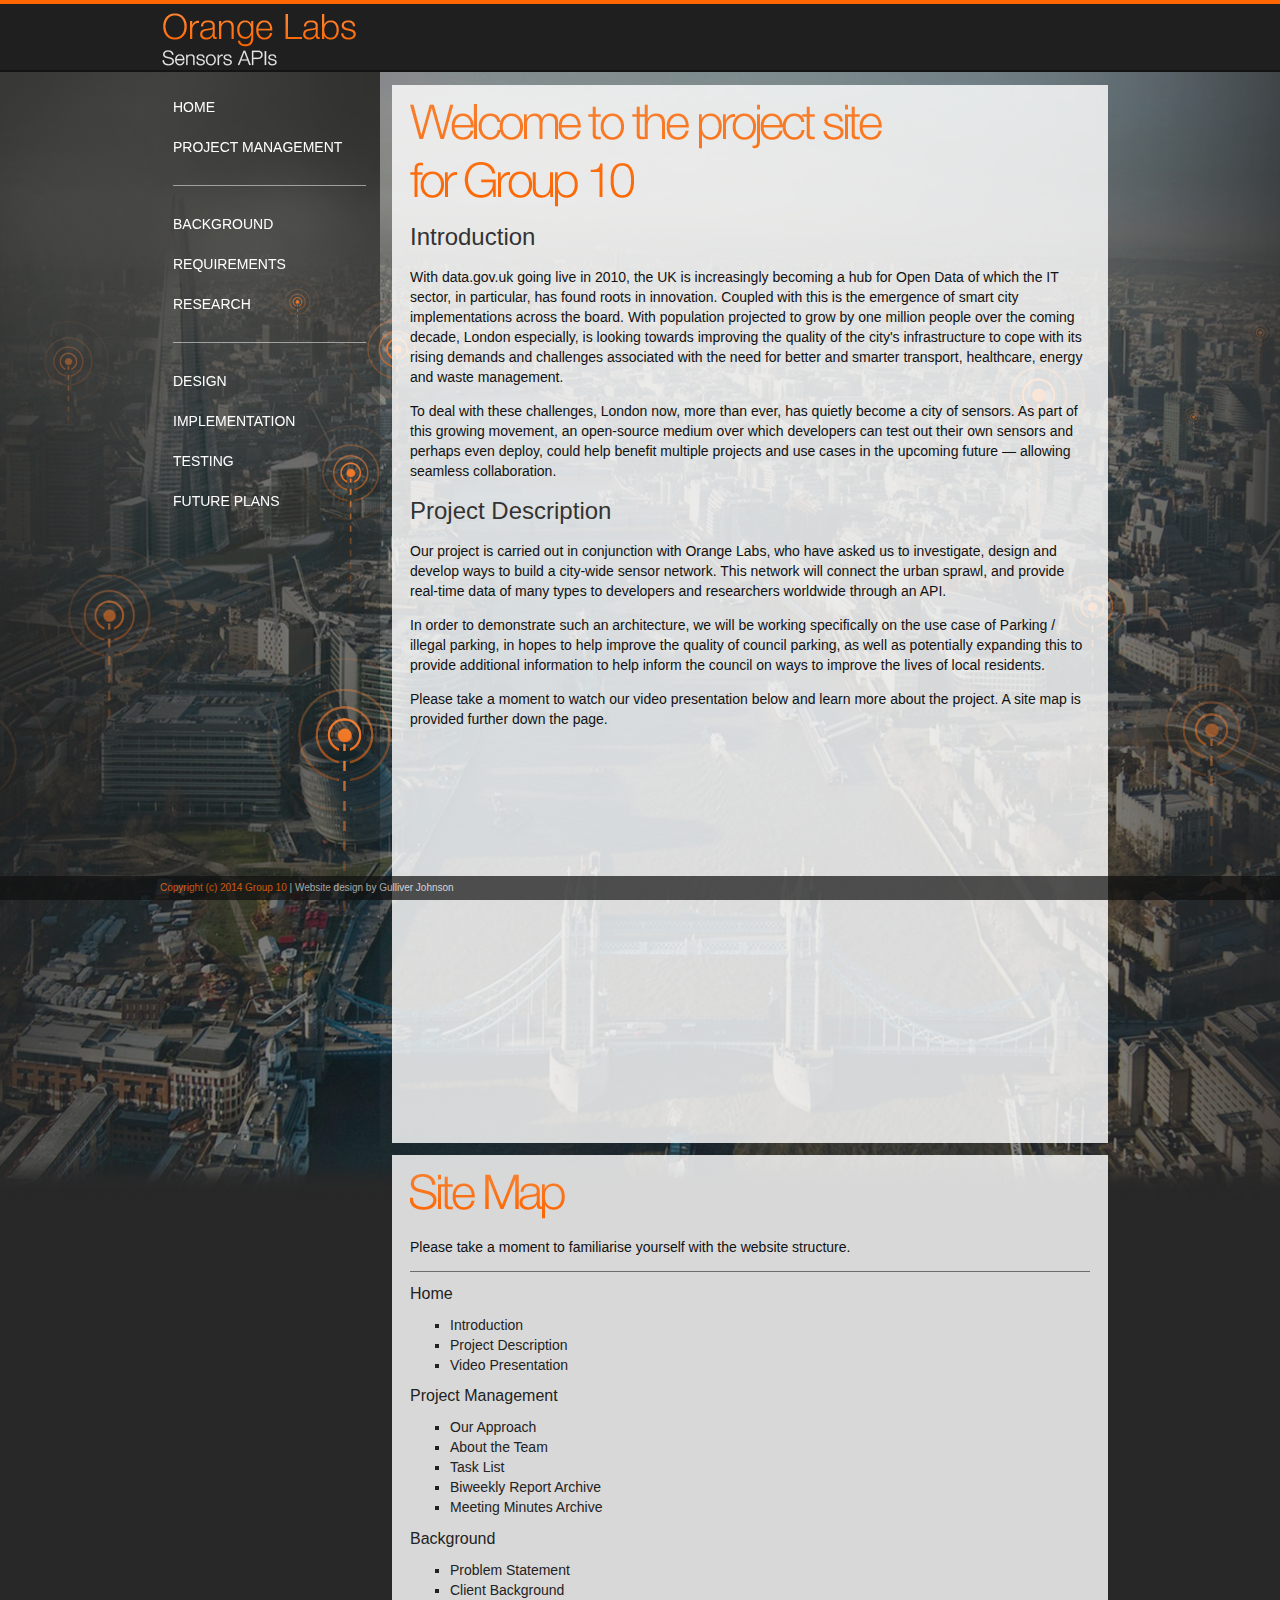
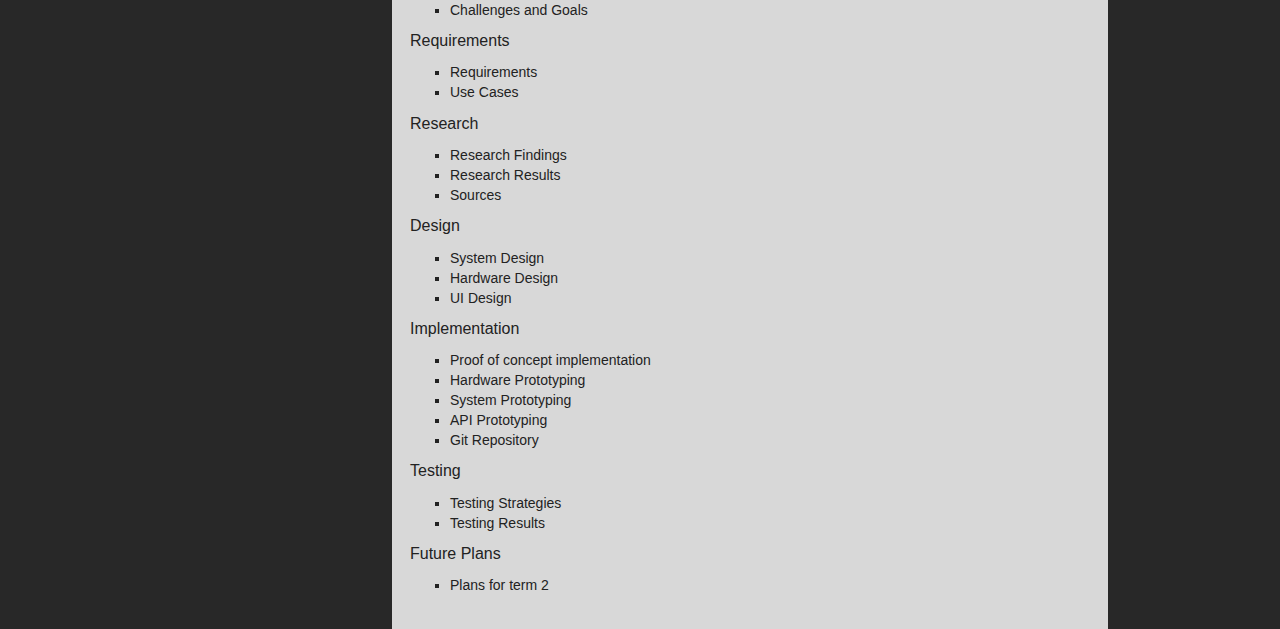
<file: Site/index.html>
<html>
<head>
<title>Group 10</title>
<link rel="stylesheet" type="text/css" href="styles.css"/>
<link rel="icon" type="type/png" href="img/favicon_3.png"/>

<script type="text/javascript">

var divs = $('.content');
$(window).scroll(function(){
   if($(window).scrollTop()<10){
         divs.stop(true,true).fadeIn("slow");
   } else {
         divs.stop(true,true).fadeOut("slow");
   }
});

</script>

</head>

<body>
	<div class="header">
		<div class="title" style="height: 66px">
			<img src="img/title.png"></img>
		</div>
	</div>

	<div class="wrapper">

		<div class="panel">
			<div class="nav">
				<ul class="navbar">
					<li><a class="sidebar" href="index.html" class="disabled">HOME</a></li>
					<li><a class="sidebar" href="mgmt.html">PROJECT MANAGEMENT</a></li>
					<br>
					<img src="img/navdivide.png"></img>
					<br>
					<br>
					<li><a class="sidebar" href="background.html">BACKGROUND</a></li>
					<li><a class="sidebar" href="requirements.html">REQUIREMENTS</a></li>
					<li><a class="sidebar" href="research.html">RESEARCH</a></li>
					<br>
					<img src="img/navdivide.png"></img>
					<br>
					<br>
					<li><a class="sidebar" href="design.html">DESIGN</a></li>
					<li><a class="sidebar" href="implementation.html">IMPLEMENTATION</a></li>
					<li><a class="sidebar" href="testing.html">TESTING</a></li>
					<li><a class="sidebar" href="term2.html">FUTURE PLANS</a></li>
			</ul>
			</div>
		</div>

		<div class="main">
			<div class="content">
				<img src="img/welcome.png"/>
				
				
				<h1>Introduction</h1>
		<p>		
			With data.gov.uk going live in 2010, the UK is increasingly becoming a hub for Open Data of which the IT sector, in particular, has found roots in innovation. 
			Coupled with this is the emergence of smart city implementations across the board. With population projected to grow by one million people over the coming decade, London especially, is looking towards improving the quality of the city&#39s infrastructure to cope with its rising demands and challenges associated with the need for better and smarter transport, healthcare, energy and waste management. 
		</p><p>
		
			To deal with these challenges, London now, more than ever, has quietly become a city of sensors.
	
			As part of this growing movement, an open-source medium over which developers can test out their own sensors and perhaps even deploy, could help benefit multiple projects and use cases in the upcoming future &#151 allowing seamless collaboration. 
		</p>

				<h1>Project Description </h1>
		<p>
			Our project is carried out in conjunction with Orange Labs, who have asked us to investigate, design and develop ways to build a city-wide sensor network. This network will connect the urban sprawl, and provide real-time data of many types to developers and researchers worldwide through an API. 
		</p><p>
			In order to demonstrate such an architecture, we will be working specifically on the use case of Parking / illegal parking, in hopes to help improve the quality of council parking, as well as potentially expanding this to provide additional information to help inform the council on ways to improve the lives of local residents.

		</p>
				
				
			
				<p>
Please take a moment to watch our video presentation below and learn more about the project. A site map is
provided further down the page.</p>


				<iframe max-width="680" width="100%" height="382" src="http://www.youtube.com/embed/QxTXC7UONS8?rel=0&showinfo=0&controls=0" frameborder="0" allowfullscreen></iframe>
			</div>

			<div class="contentlast">
				<img src="img/map.png">
				<p>Please take a moment to familiarise yourself with the website structure.</p>
				<img src="img/greyrule.png">
				<h4>Home</h4>
					<ul>
					<li class="bulleted">Introduction</li>
					<li class="bulleted">Project Description</li>
					<li class="bulleted">Video Presentation</li>
				</ul>
				<h4>Project Management</h4>
				<ul>
					<li class="bulleted">Our Approach</li>
					<li class="bulleted">About the Team</li>
					<li class="bulleted">Task List</li>
					<li class="bulleted">Biweekly Report Archive</li>
					<li class="bulleted">Meeting Minutes Archive</li>
				</ul>
				<h4>Background</h4>
				<ul>
					<li class="bulleted">Problem Statement</li>
					<li class="bulleted">Client Background</li>
					<li class="bulleted">Challenges and Goals</li>
				</ul>
				<h4>Requirements</h4>
				<ul>
					<li class="bulleted">Requirements</li>
					<li class="bulleted">Use Cases</li>
				</ul>
				<h4>Research</h4>
				<ul>
					<li class="bulleted">Research Findings</li>
					<li class="bulleted">Research Results</li>
					<li class="bulleted">Sources</li>
				</ul>
				<h4>Design</h4>
				<ul>
					<li class="bulleted">System Design</li>
					<li class="bulleted">Hardware Design</li>
					<li class="bulleted">UI Design</li>
				</ul>
				<h4>Implementation</h4>
				<ul>
					<li class="bulleted">Proof of concept implementation</li>
					<li class="bulleted">Hardware Prototyping</li>
					<li class="bulleted">System Prototyping</li>
					<li class="bulleted">API Prototyping</li>
					<li class="bulleted">Git Repository</li>
				</ul>
				<h4>Testing</h4>
				<ul>
					<li class="bulleted">Testing Strategies</li>
					<li class="bulleted">Testing Results</li>
				</ul>
				<h4>Future Plans</h4>
				<ul>
					<li class="bulleted">Plans for term 2</li>
				</ul>
			</div>

		</div>

	</div>

	<div class="footer">
		<div class="title" style="float: top;">
			<p class="body" style="font-size: 10px; line-height: 3px;"> <span class="highlight" style="font-size: 10px;">Copyright (c) 2014 Group 10 </span> | Website design by Gulliver Johnson</p>
		</div>
	</div>

</body>
</html>
</file>
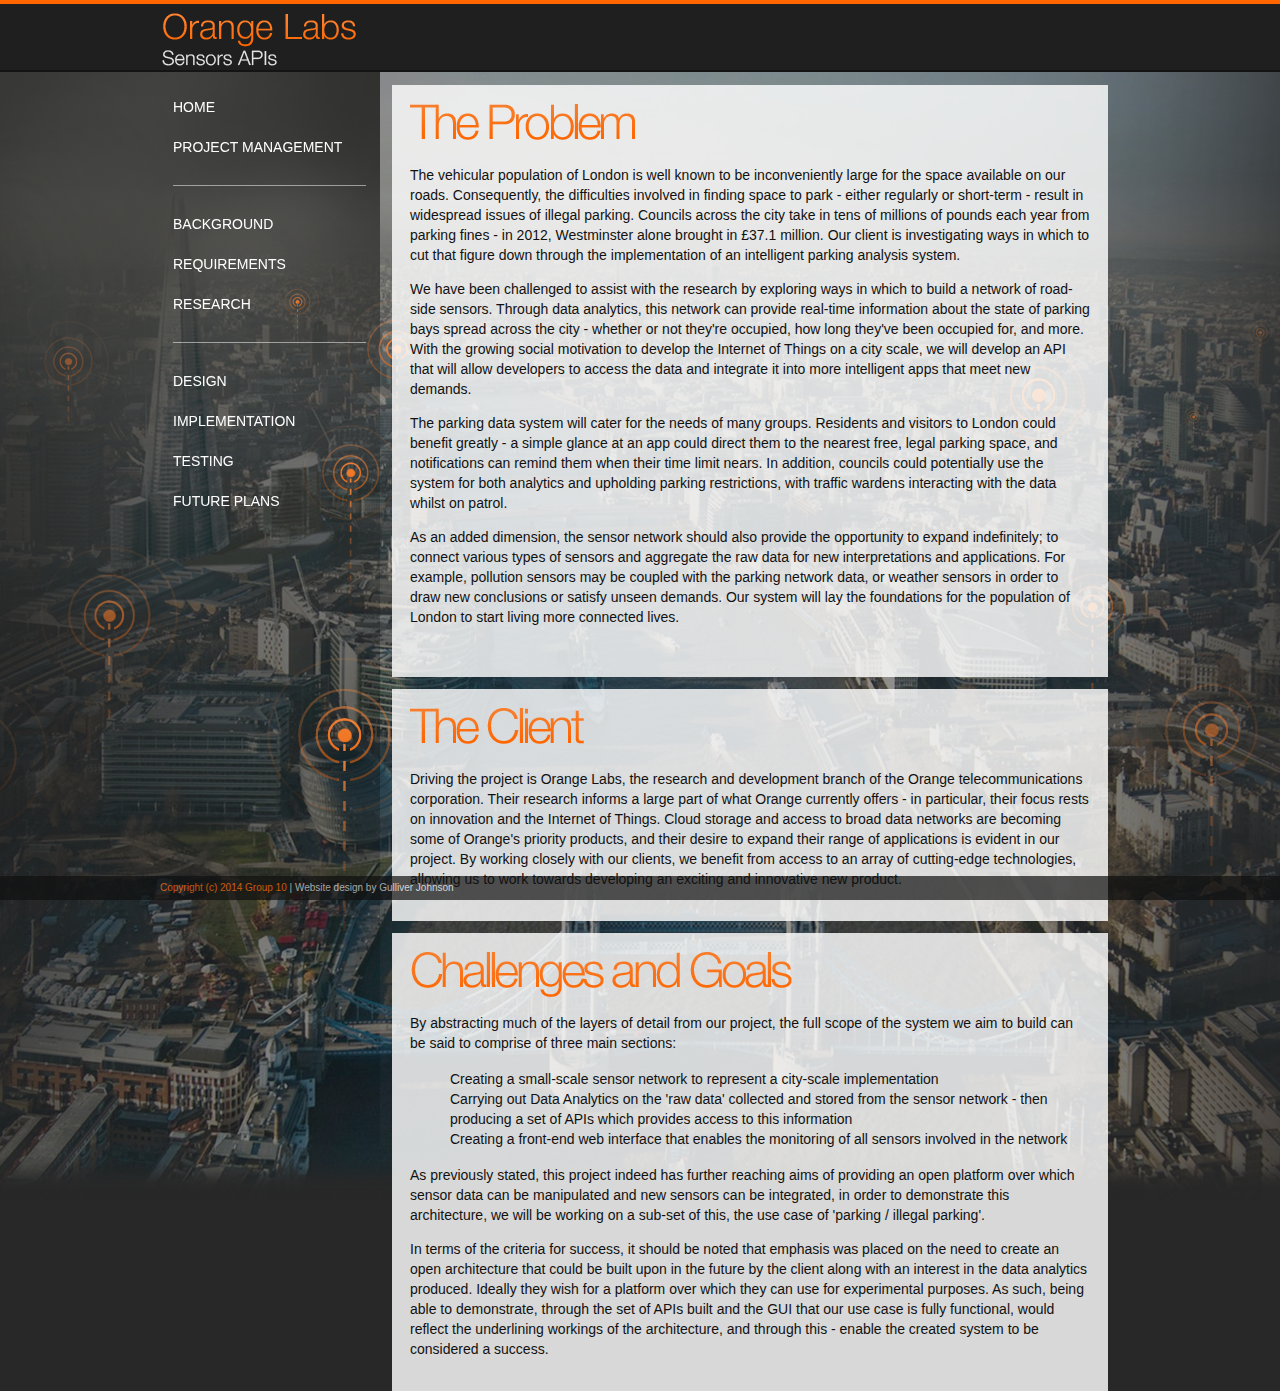
<file: Site/background.html>
<html>
<head>
<title>Group 10</title>
<link rel="stylesheet" type="text/css" href="styles.css"/>
<link rel="icon" type="type/png" href="img/favicon_3.png"/>

</head>

<body>
	<div class="header">
		<div class="title" style="height: 66px">
			<img src="img/title.png"></img>
		</div>
	</div>

	<div class="wrapper">

		<div class="panel">
			<div class="nav">
				<ul class="navbar">
					<li><a class="sidebar" href="index.html">HOME</a></li>
					<li><a class="sidebar" href="mgmt.html">PROJECT MANAGEMENT</a></li>
					<br>
					<img src="img/navdivide.png"></img>
					<br>
					<br>
					<li><a class="sidebar" href="background.html" class="disabled">BACKGROUND</a></li>
					<li><a class="sidebar" href="requirements.html">REQUIREMENTS</a></li>
					<li><a class="sidebar" href="research.html">RESEARCH</a></li>
					<br>
					<img src="img/navdivide.png"></img>
					<br>
					<br>
					<li><a class="sidebar" href="design.html">DESIGN</a></li>
					<li><a class="sidebar" href="implementation.html">IMPLEMENTATION</a></li>
					<li><a class="sidebar" href="testing.html">TESTING</a></li>
					<li><a class="sidebar" href="term2.html">FUTURE PLANS</a></li>
			</ul>
			</div>
		</div>

		<div class="main">
			<div class="content">
				<img src="img/problem.png"/>
				<p>The vehicular population of London is well known to be inconveniently large for the space available on our roads. Consequently, the difficulties involved in finding space to park - either regularly or short-term - result in widespread issues of illegal parking. Councils across the city take in tens of millions of pounds each year from parking fines - in 2012, Westminster alone brought in &pound37.1 million. Our client is investigating ways in which to cut that figure down through the implementation of an intelligent parking analysis system.</p>

<p>We have been challenged to assist with the research by exploring ways in which to build a network of road-side sensors. Through data analytics, this network can provide real-time information about the state of parking bays spread across the city - whether or not they're occupied, how long they've been occupied for, and more. With the growing social motivation to develop the Internet of Things on a city scale, we will develop an API that will allow developers to access the data and integrate it into more intelligent apps that meet new demands.</p>

<p>The parking data system will cater for the needs of many groups. Residents and visitors to London could benefit greatly - a simple glance at an app could direct them to the nearest free, legal parking space, and notifications can remind them when their time limit nears. In addition, councils could potentially use the system for both analytics and upholding parking restrictions, with traffic wardens interacting with the data whilst on patrol.</p>

<p>As an added dimension, the sensor network should also provide the opportunity to expand indefinitely; to connect various types of sensors and aggregate the raw data for new interpretations and applications. For example, pollution sensors may be coupled with the parking network data, or weather sensors in order to draw new conclusions or satisfy unseen demands. Our system will lay the foundations for the population of London to start living more connected lives.
</p>
				<br>
			</div>

			<div class="content">
				<img src="img/client.png">
				<p>Driving the project is Orange Labs, the research and development branch of the Orange telecommunications corporation. Their research informs a large part of what Orange currently offers - in particular, their focus rests on innovation and the Internet of Things. Cloud storage and access to broad data networks are becoming some of Orange's priority products, and their desire to expand their range of applications is evident in our project. By working closely with our clients, we benefit from access to an array of cutting-edge technologies, allowing us to work towards developing an exciting and innovative new product.</p>
			</div>

			<div class="contentlast">
				<img src="img/challenges.png">
				<p>
				By abstracting much of the layers of detail from our project, the full scope of the system we aim to build can be said to comprise of three main sections: 
					<ol>
						<li>Creating a small-scale sensor network to represent a city-scale implementation</li>
						<li>Carrying out Data Analytics on the 'raw data' collected and stored from the sensor network - then producing a set of APIs which provides access to this information</li>
						<li>Creating a front-end web interface that enables the monitoring of all sensors involved in the network</li>
					</ol>
				</p>
				<p>
					As previously stated, this project indeed has further reaching aims of providing an open platform over which sensor data can be manipulated and new sensors can be integrated, in order to demonstrate this architecture, we will be working on a sub-set of this, the use case of 'parking / illegal parking'.   
				</p>
				<p>
					In terms of the criteria for success, it should be noted that emphasis was placed on the need to create an open architecture that could be built upon in the future by the client along with an interest in the data analytics produced. Ideally they wish for a platform over which they can use for experimental purposes. As such, being able to demonstrate, through the set of APIs built and the GUI that our use case is fully functional, would reflect the underlining workings of the architecture, and through this - enable the created system to be considered a success.  
				</p>
			</div>
		</div>

	</div>

	<div class="footer">
		<div class="title" style="float: top;">
			<p class="body" style="font-size: 10px; line-height: 3px;"> <span class="highlight" style="font-size: 10px;">Copyright (c) 2014 Group 10 </span> | Website design by Gulliver Johnson</p>
		</div>
	</div>

</body>
</html>
</file>
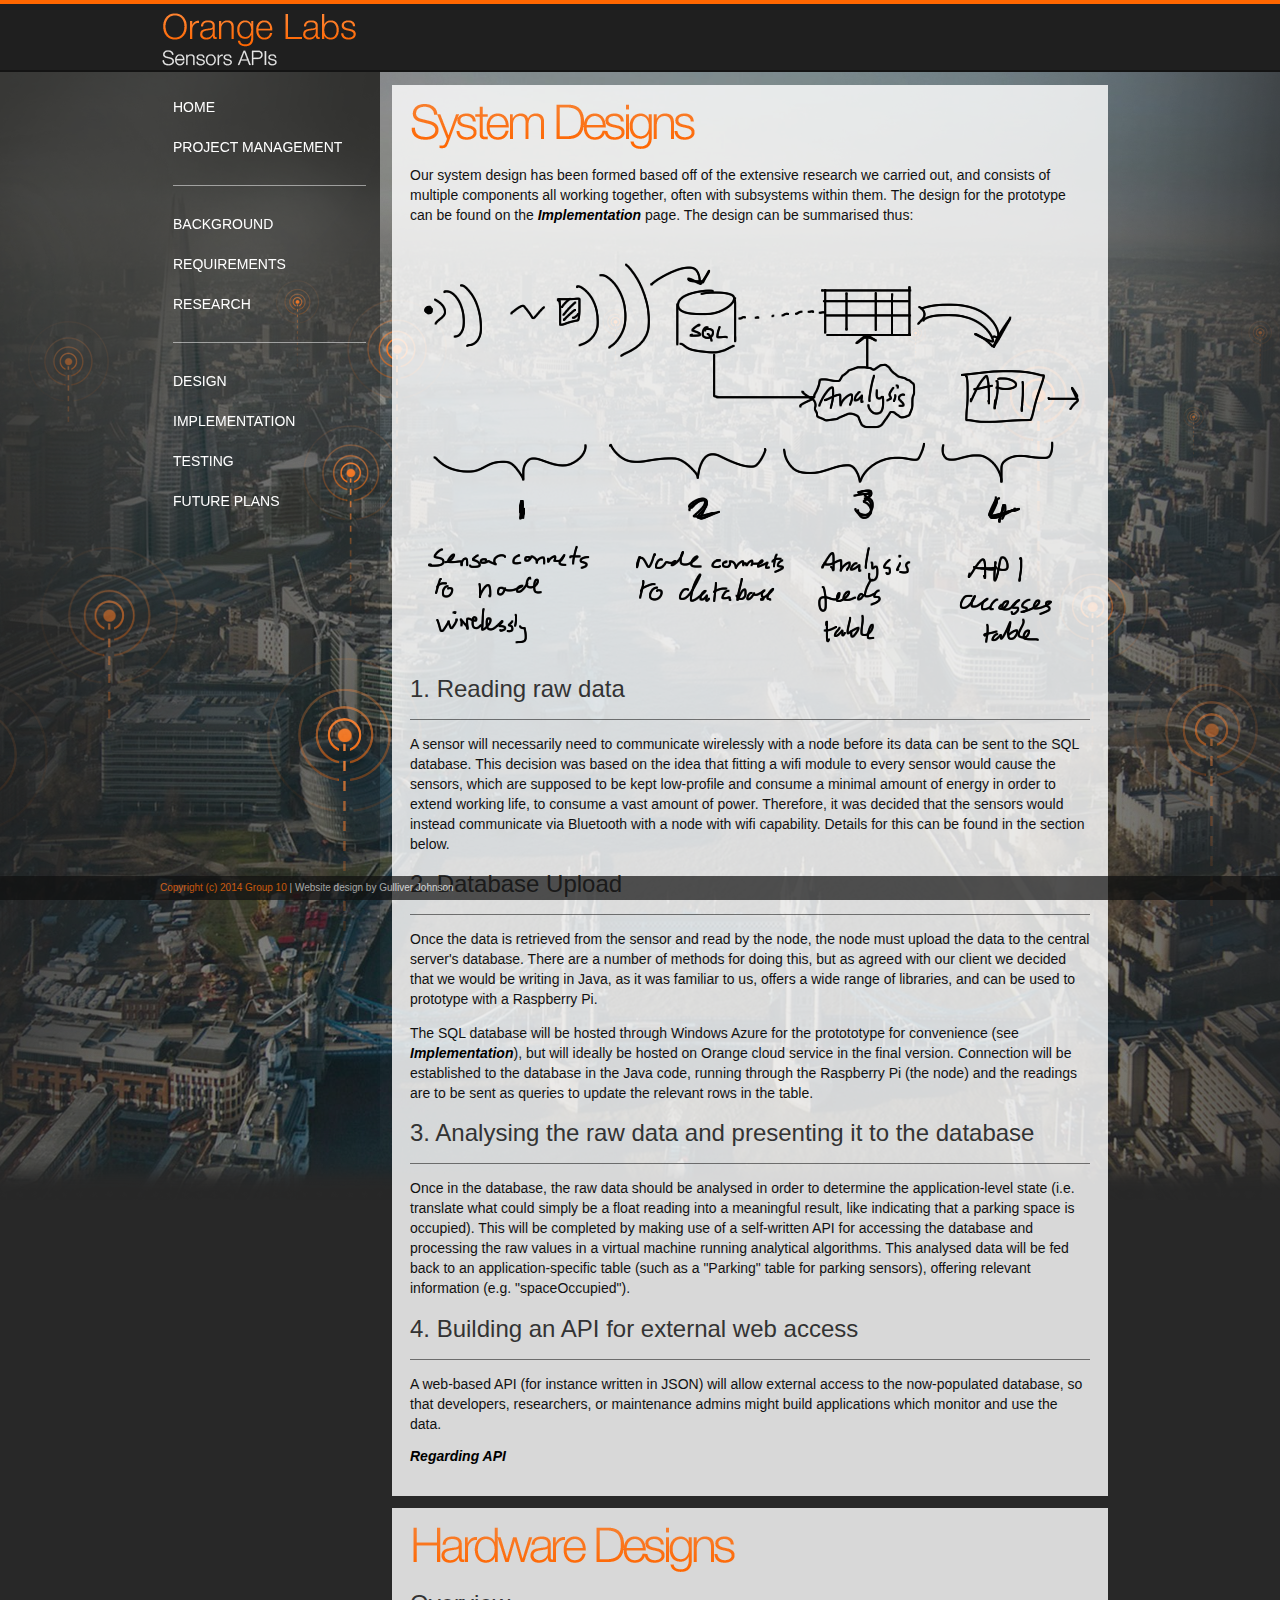
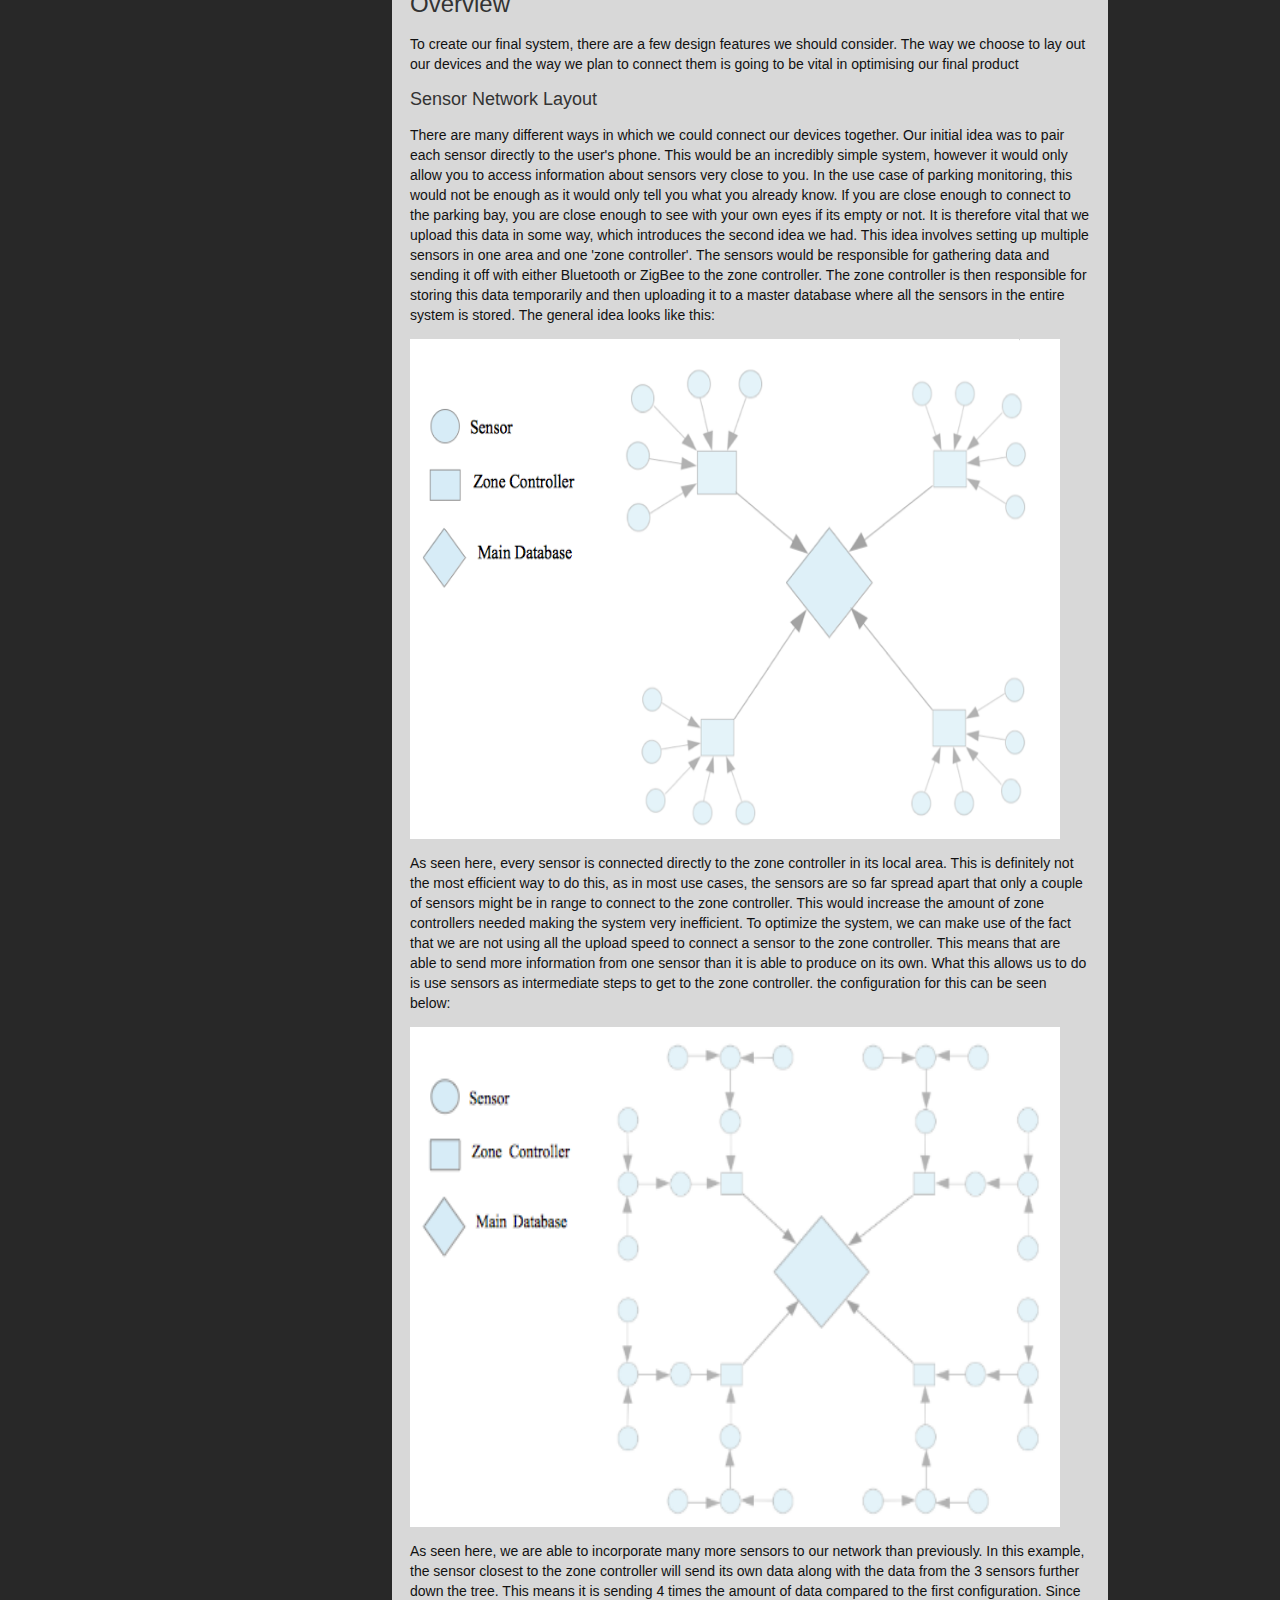
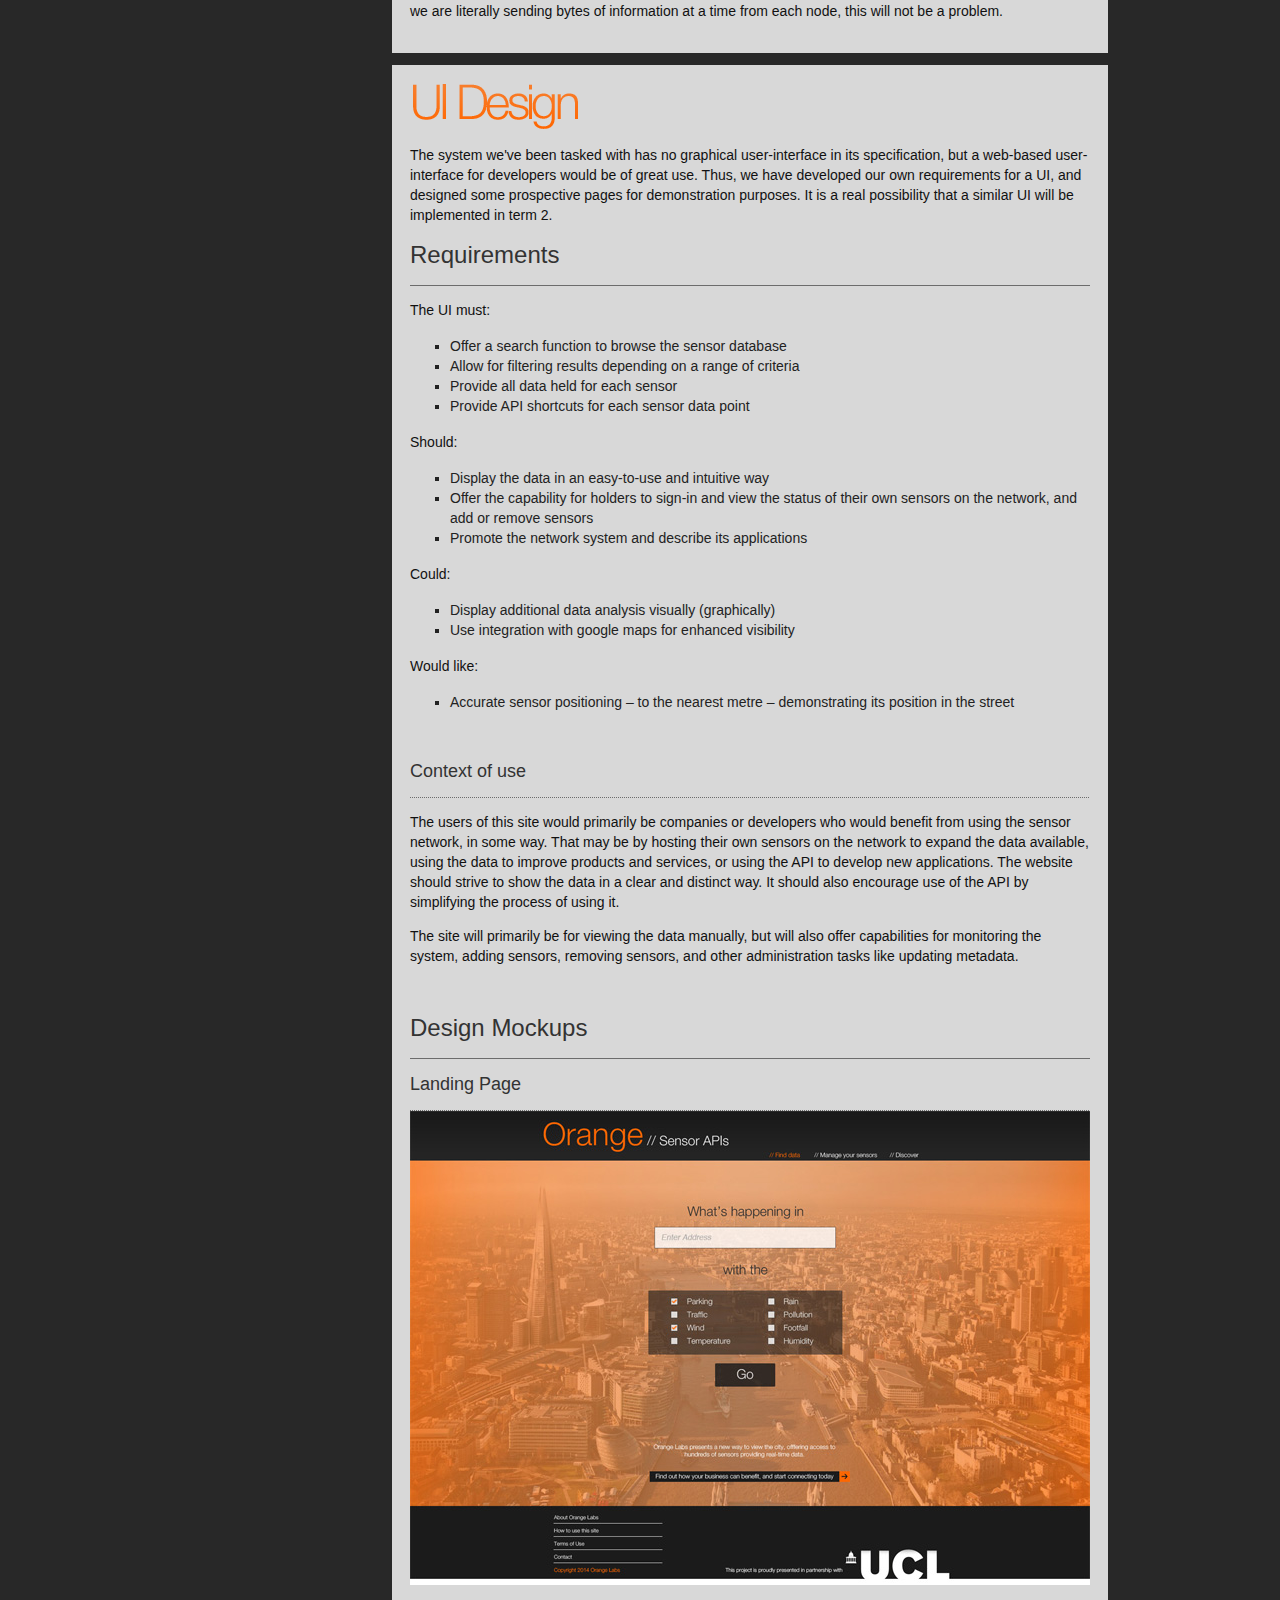
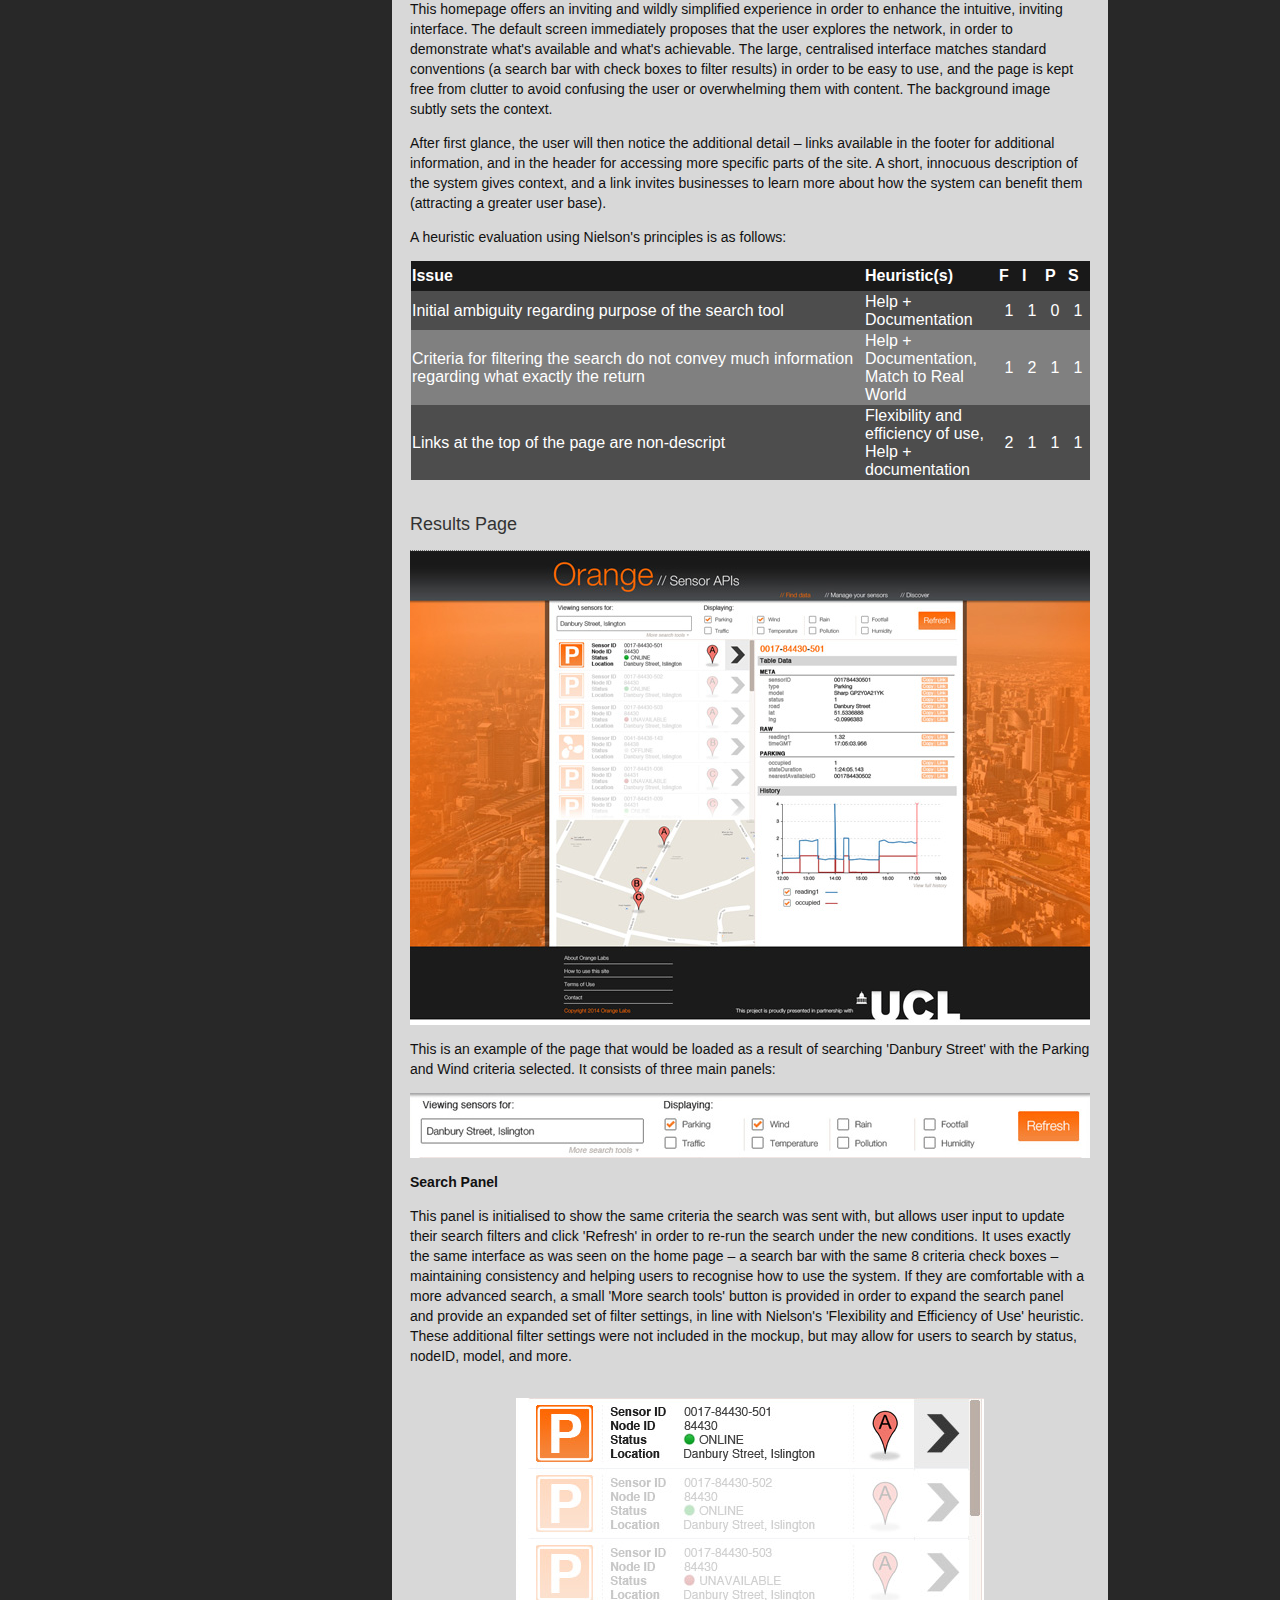
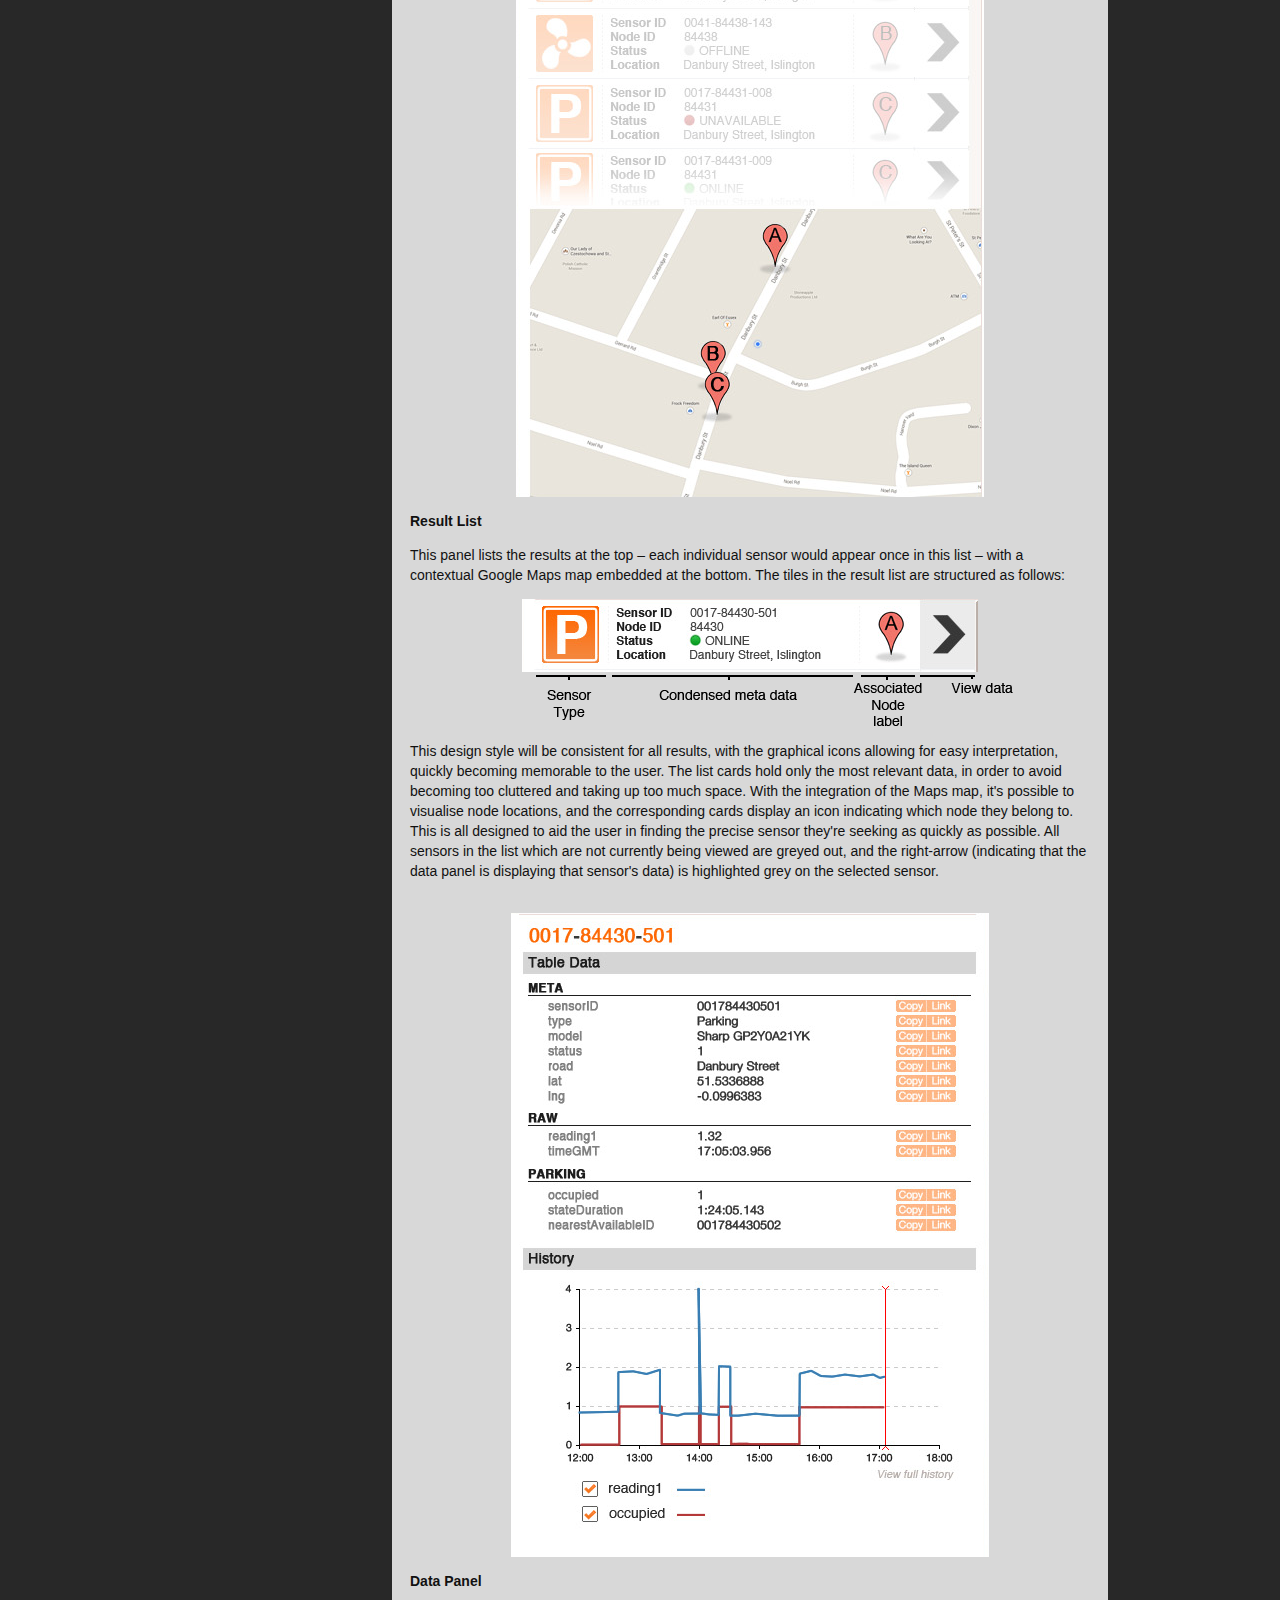
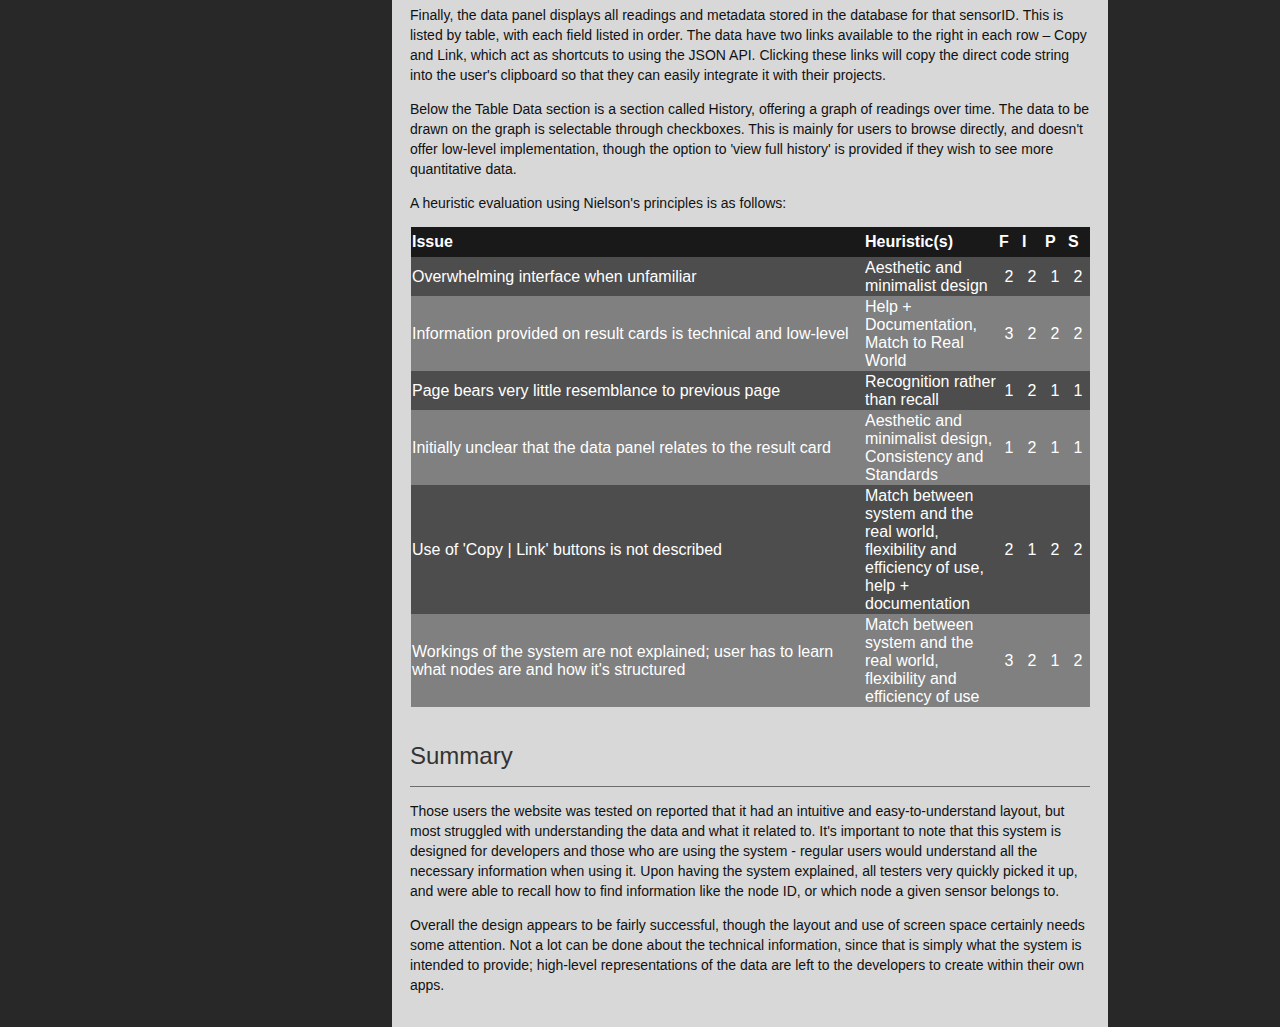
<file: Site/design.html>
<html>
<head>
<title>Group 10</title>
<link rel="stylesheet" type="text/css" href="styles.css"/>
<link rel="icon" type="type/png" href="img/favicon_3.png"/>

</head>

<body>
	<div class="header">
		<div class="title" style="height: 66px">
			<img src="img/title.png"></img>
		</div>
	</div>

	<div class="wrapper">

		<div class="panel">
			<div class="nav">
				<ul class="navbar">
					<li><a class="sidebar" href="index.html">HOME</a></li>
					<li><a class="sidebar" href="mgmt.html">PROJECT MANAGEMENT</a></li>
					<br>
					<img src="img/navdivide.png"></img>
					<br>
					<br>
					<li><a class="sidebar" href="background.html">BACKGROUND</a></li>
					<li><a class="sidebar" href="requirements.html">REQUIREMENTS</a></li>
					<li><a class="sidebar" href="research.html">RESEARCH</a></li>
					<br>
					<img src="img/navdivide.png"></img>
					<br>
					<br>
					<li><a class="sidebar" href="design.html" class="disabled">DESIGN</a></li>
					<li><a class="sidebar" href="implementation.html">IMPLEMENTATION</a></li>
					<li><a class="sidebar" href="testing.html">TESTING</a></li>
					<li><a class="sidebar" href="term2.html">FUTURE PLANS</a></li>
			</ul>
			</div>
		</div>

		<div class="main">
			<div class="content">
				<img src="img/system.png"/>
				<p>Our system design has been formed based off of the extensive research we carried out, and consists of multiple components all working together, often with subsystems within them. The design for the prototype can be found on the <a href="implementation.html">Implementation</a> page. The design can be summarised thus:</p>
				<img src="img/systemdesign.png"/>
				<br>
				<h1>1. Reading raw data</h1>
				<img src="img/greyrule.png"/>
				<p>A sensor will necessarily need to communicate wirelessly with a node before its data can be sent to the SQL database. This decision was based on the idea that fitting a wifi module to every sensor would cause the sensors, which are supposed to be kept low-profile and consume a minimal amount of energy in order to extend working life, to consume a vast amount of power. Therefore, it was decided that the sensors would instead communicate via Bluetooth with a node with wifi capability. Details for this can be found in the section below.</p>
				<h1>2. Database Upload</h1>
				<img src="img/greyrule.png"/>
				<p>Once the data is retrieved from the sensor and read by the node, the node must upload the data to the central server's database. There are a number of methods for doing this, but as agreed with our client we decided that we would be writing in Java, as it was familiar to us, offers a wide range of libraries, and can be used to prototype with a Raspberry Pi.</p>
				<p>The SQL database will be hosted through Windows Azure for the protototype for convenience (see <a href="implementation.html">Implementation</a>), but will ideally be hosted on Orange cloud service in the final version. Connection will be established to the database in the Java code, running through the Raspberry Pi (the node) and the readings are to be sent as queries to update the relevant rows in the table.</p>
				<h1>3. Analysing the raw data and presenting it to the database</h1>
				<img src="img/greyrule.png"/>
				<p>Once in the database, the raw data should be analysed in order to determine the application-level state (i.e. translate what could simply be a float reading into a meaningful result, like indicating that a parking space is occupied). This will be completed by making use of a self-written API for accessing the database and processing the raw values in a virtual machine running analytical algorithms. This analysed data will be fed back to an application-specific table (such as a "Parking" table for parking sensors), offering relevant information (e.g. "spaceOccupied").</p>
				<h1>4. Building an API for external web access</h1>
				<img src="img/greyrule.png"/>
				<p>A web-based API (for instance written in JSON) will allow external access to the now-populated database, so that developers, researchers, or maintenance admins might build applications which monitor and use the data.</p>
				<p><a href="https://www.dropbox.com/s/7gr2evo35f97ozs/Regarding%20API.pdf?dl=1">Regarding API</a></p>
			</div>

			<div class="content">
				<img src="img/hardware.png"/>
				<p><h1>Overview</h1></p>
				<p>To create our final system, there are a few design features we should consider. 
				The way we choose to lay out our devices and the way we plan to connect them is going to be vital in optimising our final product</p>
				<p><h2>Sensor Network Layout</h2></p>
				<p>There are many different ways in which we could connect our devices together. 
				Our initial idea was to pair each sensor directly to the user's phone. 
				This would be an incredibly simple system, however it would only allow you to access information about sensors very close to you. 
				In the use case of parking monitoring, this would not be enough as it would only tell you what you already know. 
				If you are close enough to connect to the parking bay, you are close enough to see with your own eyes if its empty or not. 
				It is therefore vital that we upload this data in some way, which introduces the second idea we had.
				This idea involves setting up multiple sensors in one area and one 'zone controller'. 
				The sensors would be responsible for gathering data and sending it off with either Bluetooth or ZigBee to the zone controller. 
				The zone controller is then responsible for storing this data temporarily and then uploading it to a master database where all the sensors in the entire system is stored.
				The general idea looks like this: </p>
				<img src="img/SensorConfiguration1.png" style="width:650px;height:500px"/>
				<p>As seen here, every sensor is connected directly to the zone controller in its local area. 
				This is definitely not the most efficient way to do this, as in most use cases, the sensors are so far spread apart that only a couple of sensors might be in range to connect to the zone controller.
				This would increase the amount of zone controllers needed making the system very inefficient. 
				To optimize the system, we can make use of the fact that we are not using all the upload speed to connect a sensor to the zone controller.
				This means that are able to send more information from one sensor than it is able to produce on its own. What this allows us to do is use sensors as intermediate steps to get to the zone controller.
				the configuration for this can be seen below:</p>
				<img src="img/SensorConfiguration2.png"style="width:650px;height:500px"/>
				<p>As seen here, we are able to incorporate many more sensors to our network than previously. In this example, the sensor closest to the zone controller will send its own data along with the data from the 3 sensors further down the tree.
				This means it is sending 4 times the amount of data compared to the first configuration. Since we are literally sending bytes of information at a time from each node, this will not be a problem.</p>
			</div>

			<div class="contentlast">
				<img src="img/uidesign.png"/>
				<p>The system we&#39;ve been tasked with has no graphical user-interface in its specification, but a web-based user-interface for developers would be of great use. Thus, we have developed our own requirements for a UI, and designed some prospective pages for demonstration purposes. It is a real possibility that a similar UI will be implemented in term 2.</p>
				<h1>Requirements</h1>
				<img src="img/greyrule.png"/>
				<p>The UI must:</p>
				<ul>
					<li class="bulleted">Offer a search function to browse the sensor database</li>
					<li class="bulleted">Allow for filtering results depending on a range of criteria</li>
					<li class="bulleted">Provide all data held for each sensor</li>
					<li class="bulleted">Provide API shortcuts for each sensor data point</li>
				</ul>
				<p>Should:</p>
				<ul>
					<li class="bulleted">Display the data in an easy-to-use and intuitive way</li>
					<li class="bulleted">Offer the capability for holders to sign-in and view the status of their own sensors on the network, and add or remove sensors</li>
					<li class="bulleted">Promote the network system and describe its applications</li>
				</ul>
				<p>Could:</p>
				<ul>
					<li class="bulleted">Display additional data analysis visually (graphically)</li>
					<li class="bulleted">Use integration with google maps for enhanced visibility</li>
				</ul>
				<p>Would like:</p>
				<ul>
					<li class="bulleted">Accurate sensor positioning &#8211; to the nearest metre &#8211; demonstrating its position in the street</li>
				</ul>
				<br>
				<h2>Context of use</h2>
				<img src="img/greydot.png"/>
				<p>The users of this site would primarily be companies or developers who would benefit from using the sensor network, in some way. That may be by hosting their own sensors on the network to expand the data available, using the data to improve products and services, or using the API to develop new applications. The website should strive to show the data in a clear and distinct way. It should also encourage use of the API by simplifying the process of using it.</p>
				<p>The site will primarily be for viewing the data manually, but will also offer capabilities for monitoring the system, adding sensors, removing sensors, and other administration tasks like updating metadata.</p>
				<br>
				<h1>Design Mockups</h1>
				<img src="img/greyrule.png"/>
				<h2>Landing Page</h2>
				<img src="img/greydot.png"/>
				<br>
				<img src="img/ui_landing.jpg"/>
				<p>This homepage offers an inviting and wildly simplified experience in order to enhance the intuitive, inviting interface. The default screen immediately proposes that the user explores the network, in order to demonstrate what&#39;s available and what&#39;s achievable. The large, centralised interface matches standard conventions (a search bar with check boxes to filter results) in order to be easy to use, and the page is kept free from clutter to avoid confusing the user or overwhelming them with content. The background image subtly sets the context.</p>
				<p>After first glance, the user will then notice the additional detail &#8211; links available in the footer for additional information, and in the header for accessing more specific parts of the site. A short, innocuous description of the system gives context, and a link invites businesses to learn more about how the system can benefit them (attracting a greater user base).</p>
				<p>A heuristic evaluation using Nielson&#39;s principles is as follows:</p>
				<table style="width:100%; text-align: left;">
  					<tr>
					    <th>Issue</th>
					    <th>Heuristic(s)</th>	
					    <th>F</th>
					    <th>I</th>
					    <th>P</th>
					    <th>S</th>
					</tr>
					<tr>
					    <td style="text-align: left; width:450px">Initial ambiguity regarding purpose of the search tool </td>
					    <td style="text-align: left;">Help + Documentation</td>		
					    <td style = "width:20px">1</td>
					    <td style = "width:20px">1</td>
					    <td style = "width:20px">0</td>
					    <td style = "width:20px">1</td>
					</tr>
					<tr>
					    <td style="text-align: left; width:450px">Criteria for filtering the search do not convey much information regarding what exactly the return</td>
					    <td style="text-align: left;">Help + Documentation, Match to Real World</td>		
					    <td style = "width:20px">1</td>
					    <td style = "width:20px">2</td>
					    <td style = "width:20px">1</td>
					    <td style = "width:20px">1</td>
					</tr>
					<tr>
					    <td style="text-align: left; width:450px">Links at the top of the page are non-descript</td>
					    <td style="text-align: left;">Flexibility and efficiency of use, Help + documentation</td>		
					    <td style = "width:20px">2</td>
					    <td style = "width:20px">1</td>
					    <td style = "width:20px">1</td>
					    <td style = "width:20px">1</td>
					</tr>
				</table>
				<br>
				<h2>Results Page</h2>
				<img src="img/greydot.png"/>
				<br>
				<img src="img/ui_data.jpg"/>
				<p>This is an example of the page that would be loaded as a result of searching &#39;Danbury Street&#39; with the Parking and Wind criteria selected. It consists of three main panels:</p>
				<img src="img/ui_search.jpg"/>
				<p><strong>Search Panel</strong></p>
				<p>This panel is initialised to show the same criteria the search was sent with, but allows user input to update their search filters and click &#39;Refresh&#39; in order to re-run the search under the new conditions. It uses exactly the same interface as was seen on the home page &#8211; a search bar with the same 8 criteria check boxes &#8211; maintaining consistency and helping users to recognise how to use the system.  If they are comfortable with a more advanced search, a small &#39;More search tools&#39; button is provided in order to expand the  search panel and provide an expanded set of filter settings, in line with Nielson&#39;s &#39;Flexibility and Efficiency of Use&#39; heuristic. These additional filter settings were not included in the mockup, but may allow for users to search by status, nodeID, model, and more.</p>
				<br>
				<img src="img/ui_results.png"/>
				<p><strong>Result List</strong></p>
				<p>This panel lists the results at the top &#8211; each individual sensor would appear once in this list &#8211; with a contextual Google Maps map embedded at the bottom. The tiles in the result list are structured as follows:</p>
				<img src="img/ui_card.png"/>
				<p>This design style will be consistent for all results, with the graphical icons allowing for easy interpretation, quickly becoming memorable to the user. The list cards hold only the most relevant data, in order to avoid becoming too cluttered and taking up too much space. With the integration of the Maps map, it&#39;s possible to visualise node locations, and the corresponding cards display an icon indicating which node they belong to. This is all designed to aid the user in finding the precise sensor they&#39;re seeking as quickly as possible. All sensors in the list which are not currently being viewed are greyed out, and the right-arrow (indicating that the data panel is displaying that sensor&#39;s data) is highlighted grey on the selected sensor.</p>
				<br>
				<img src="img/ui_table.png"/>
				<p><strong>Data Panel</strong></p>
				<p>Finally, the data panel displays all readings and metadata stored in the database for that sensorID. This is listed by table, with each field listed in order. The data have two links available to the right in each row &#8211; Copy and Link, which act as shortcuts to using the JSON API. Clicking these links will copy the direct code string into the user's clipboard so that they can easily integrate it with their projects.</p>
				<p>Below the Table Data section is a section called History, offering a graph of readings over time. The data to be drawn on the graph is selectable through checkboxes. This is mainly for users to browse directly, and doesn't offer low-level implementation, though the option to &#39;view full history&#39; is provided if they wish to see more quantitative data.</p>
				<p>A heuristic evaluation using Nielson's principles is as follows:</p>
				<table style="width:100%; text-align: left;">
  					<tr>
					    <th>Issue</th>
					    <th>Heuristic(s)</th>	
					    <th>F</th>
					    <th>I</th>
					    <th>P</th>
					    <th>S</th>
					</tr>
					<tr>
					    <td style="text-align: left; width:450px">Overwhelming interface when unfamiliar</td>
					    <td style="text-align: left;">Aesthetic and minimalist design</td>		
					    <td style = "width:20px">2</td>
					    <td style = "width:20px">2</td>
					    <td style = "width:20px">1</td>
					    <td style = "width:20px">2</td>
					</tr>
					<tr>
					    <td style="text-align: left; width:450px">Information provided on result cards is technical and low-level</td>
					    <td style="text-align: left;">Help + Documentation, Match to Real World</td>		
					    <td style = "width:20px">3</td>
					    <td style = "width:20px">2</td>
					    <td style = "width:20px">2</td>
					    <td style = "width:20px">2</td>
					</tr>
					<tr>
					    <td style="text-align: left; width:450px">Page bears very little resemblance to previous page</td>
					    <td style="text-align: left;">Recognition rather than recall</td>		
					    <td style = "width:20px">1</td>
					    <td style = "width:20px">2</td>
					    <td style = "width:20px">1</td>
					    <td style = "width:20px">1</td>
					</tr>
					<tr>
					    <td style="text-align: left; width:450px">Initially unclear that the data panel relates to the result card</td>
					    <td style="text-align: left;">Aesthetic and minimalist design, Consistency and Standards</td>		
					    <td style = "width:20px">1</td>
					    <td style = "width:20px">2</td>
					    <td style = "width:20px">1</td>
					    <td style = "width:20px">1</td>
					</tr>
					<tr>
					    <td style="text-align: left; width:450px">Use of 'Copy | Link' buttons is not described</td>
					    <td style="text-align: left;">Match between system and the real world, flexibility and efficiency of use, help + documentation</td>		
					    <td style = "width:20px">2</td>
					    <td style = "width:20px">1</td>
					    <td style = "width:20px">2</td>
					    <td style = "width:20px">2</td>
					</tr>
					<tr>
					    <td style="text-align: left; width:450px">Workings of the system are not explained; user has to learn what nodes are and how it's structured</td>
					    <td style="text-align: left;">Match between system and the real world, flexibility and efficiency of use</td>		
					    <td style = "width:20px">3</td>
					    <td style = "width:20px">2</td>
					    <td style = "width:20px">1</td>
					    <td style = "width:20px">2</td>
					</tr>
				</table>
				<br>
				<h1>Summary</h1>
				<img src="img/greyrule.png"/>
				<p>Those users the website was tested on reported that it had an intuitive and easy-to-understand layout, but most struggled with understanding the data and what it related to. It's important to note that this system is designed for developers and those who are using the system - regular users would understand all the necessary information when using it. Upon having the system explained, all testers very quickly picked it up, and were able to recall how to find information like the node ID, or which node a given sensor belongs to.</p>
				<p>Overall the design appears to be fairly successful, though the layout and use of screen space certainly needs some attention. Not a lot can be done about the technical information, since that is simply what the system is intended to provide; high-level representations of the data are left to the developers to create within their own apps.</p>
			</div>
		</div>

	</div>

	<div class="footer">
		<div class="title" style="float: top;">
			<p class="body" style="font-size: 10px; line-height: 3px;"> <span class="highlight" style="font-size: 10px;">Copyright (c) 2014 Group 10 </span> | Website design by Gulliver Johnson</p>
		</div>
	</div>

</body>
</html>
</file>
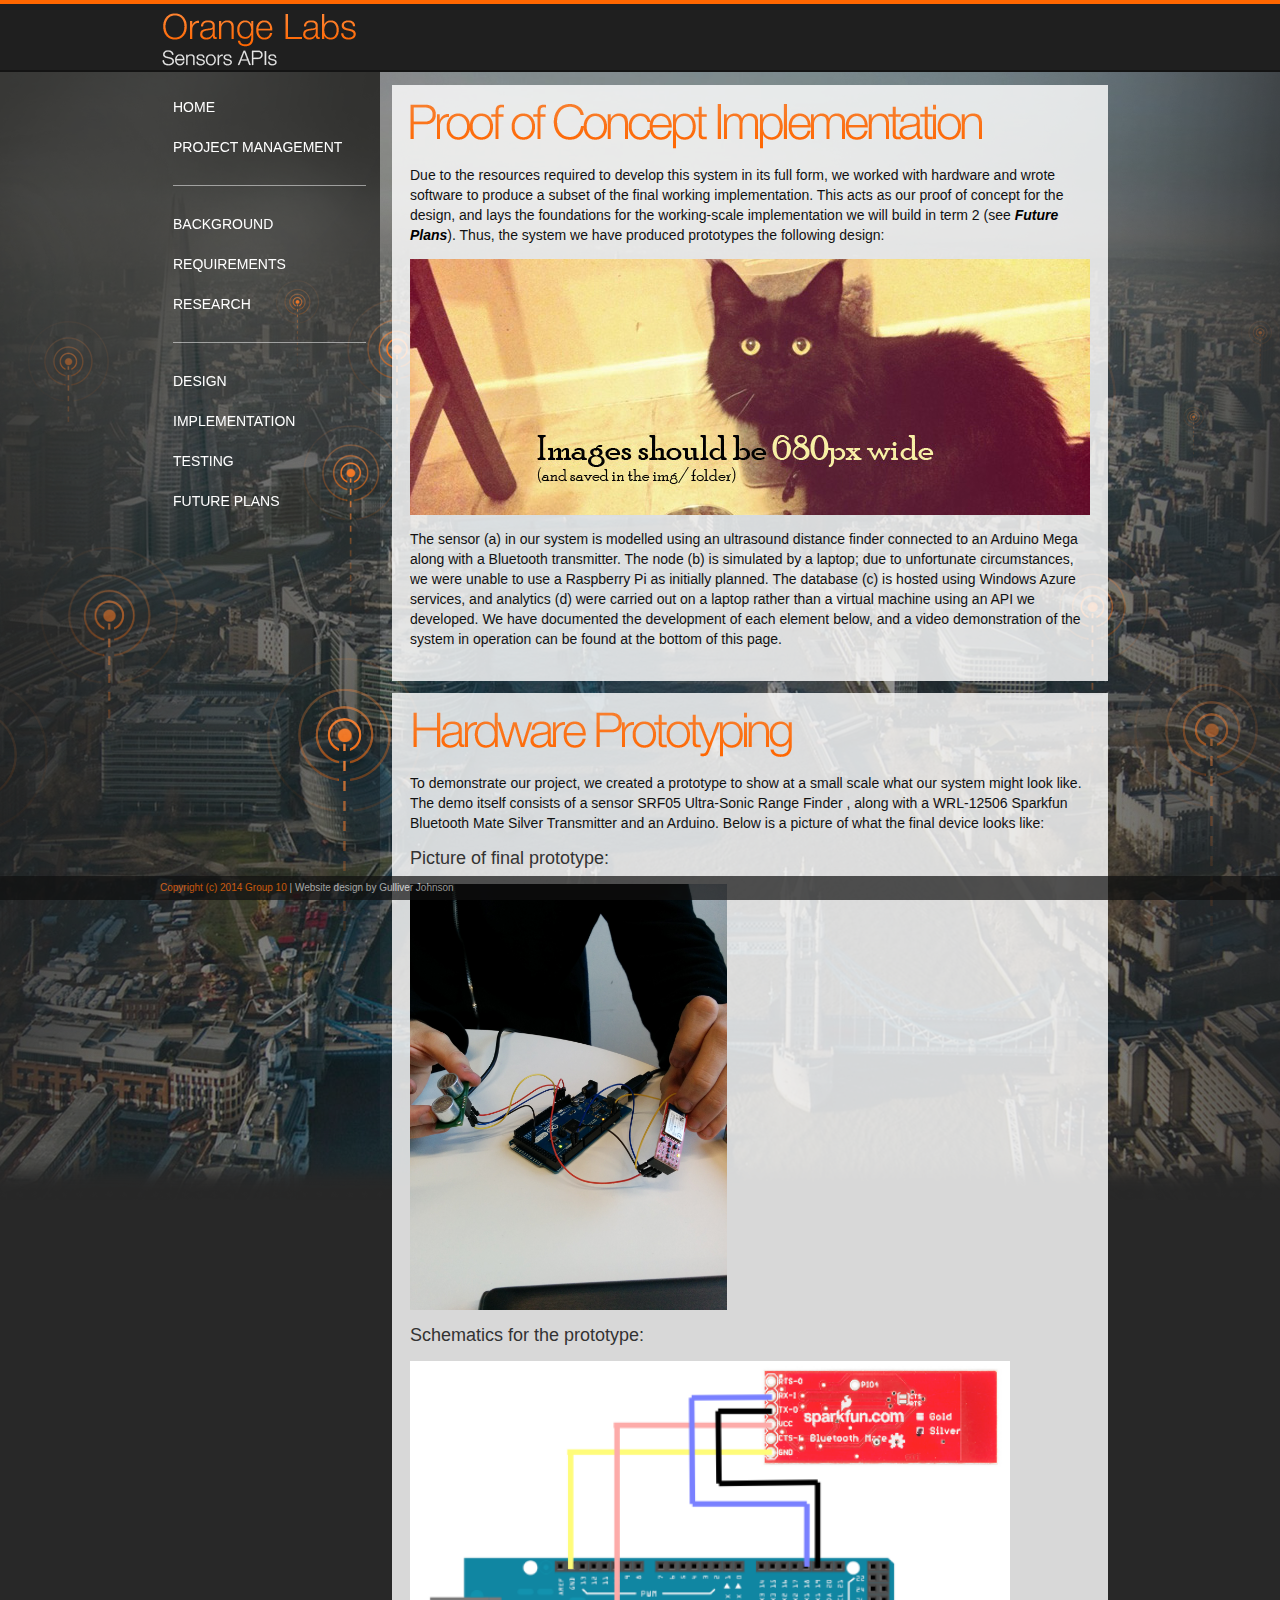
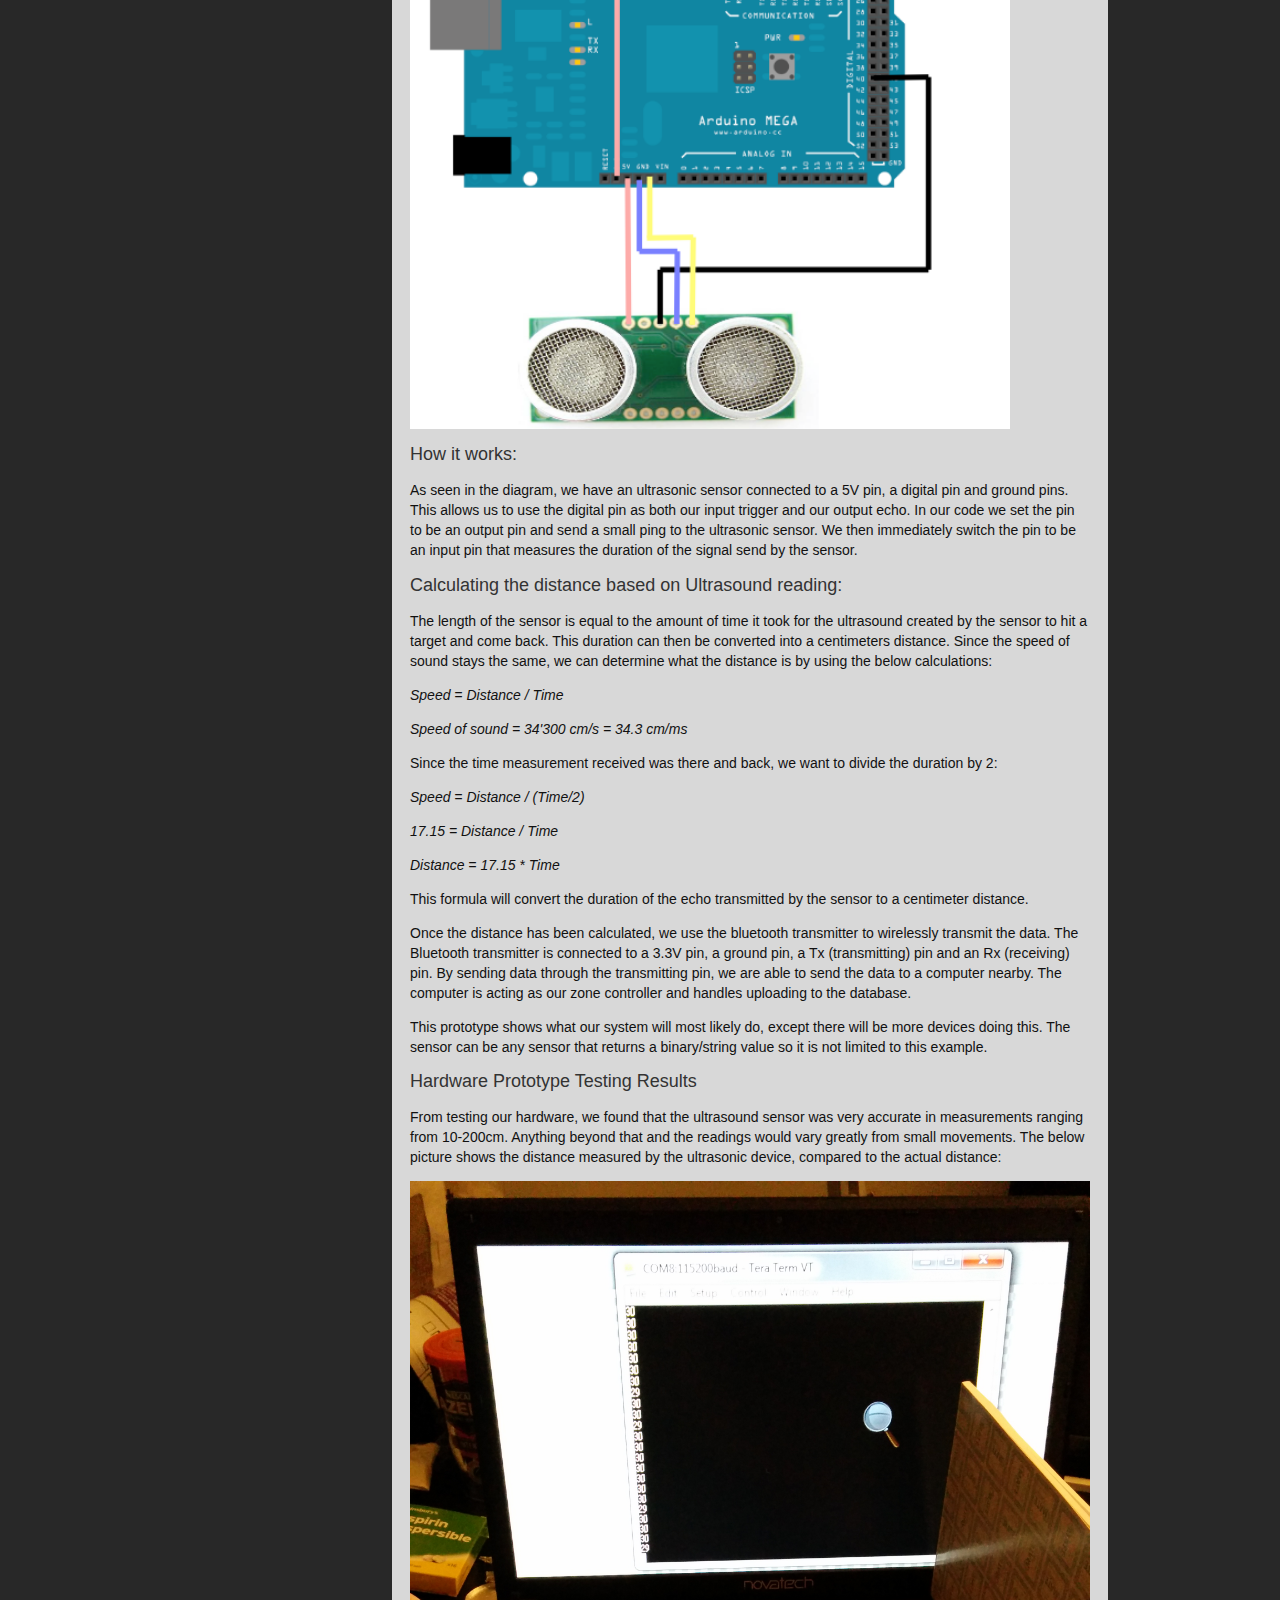
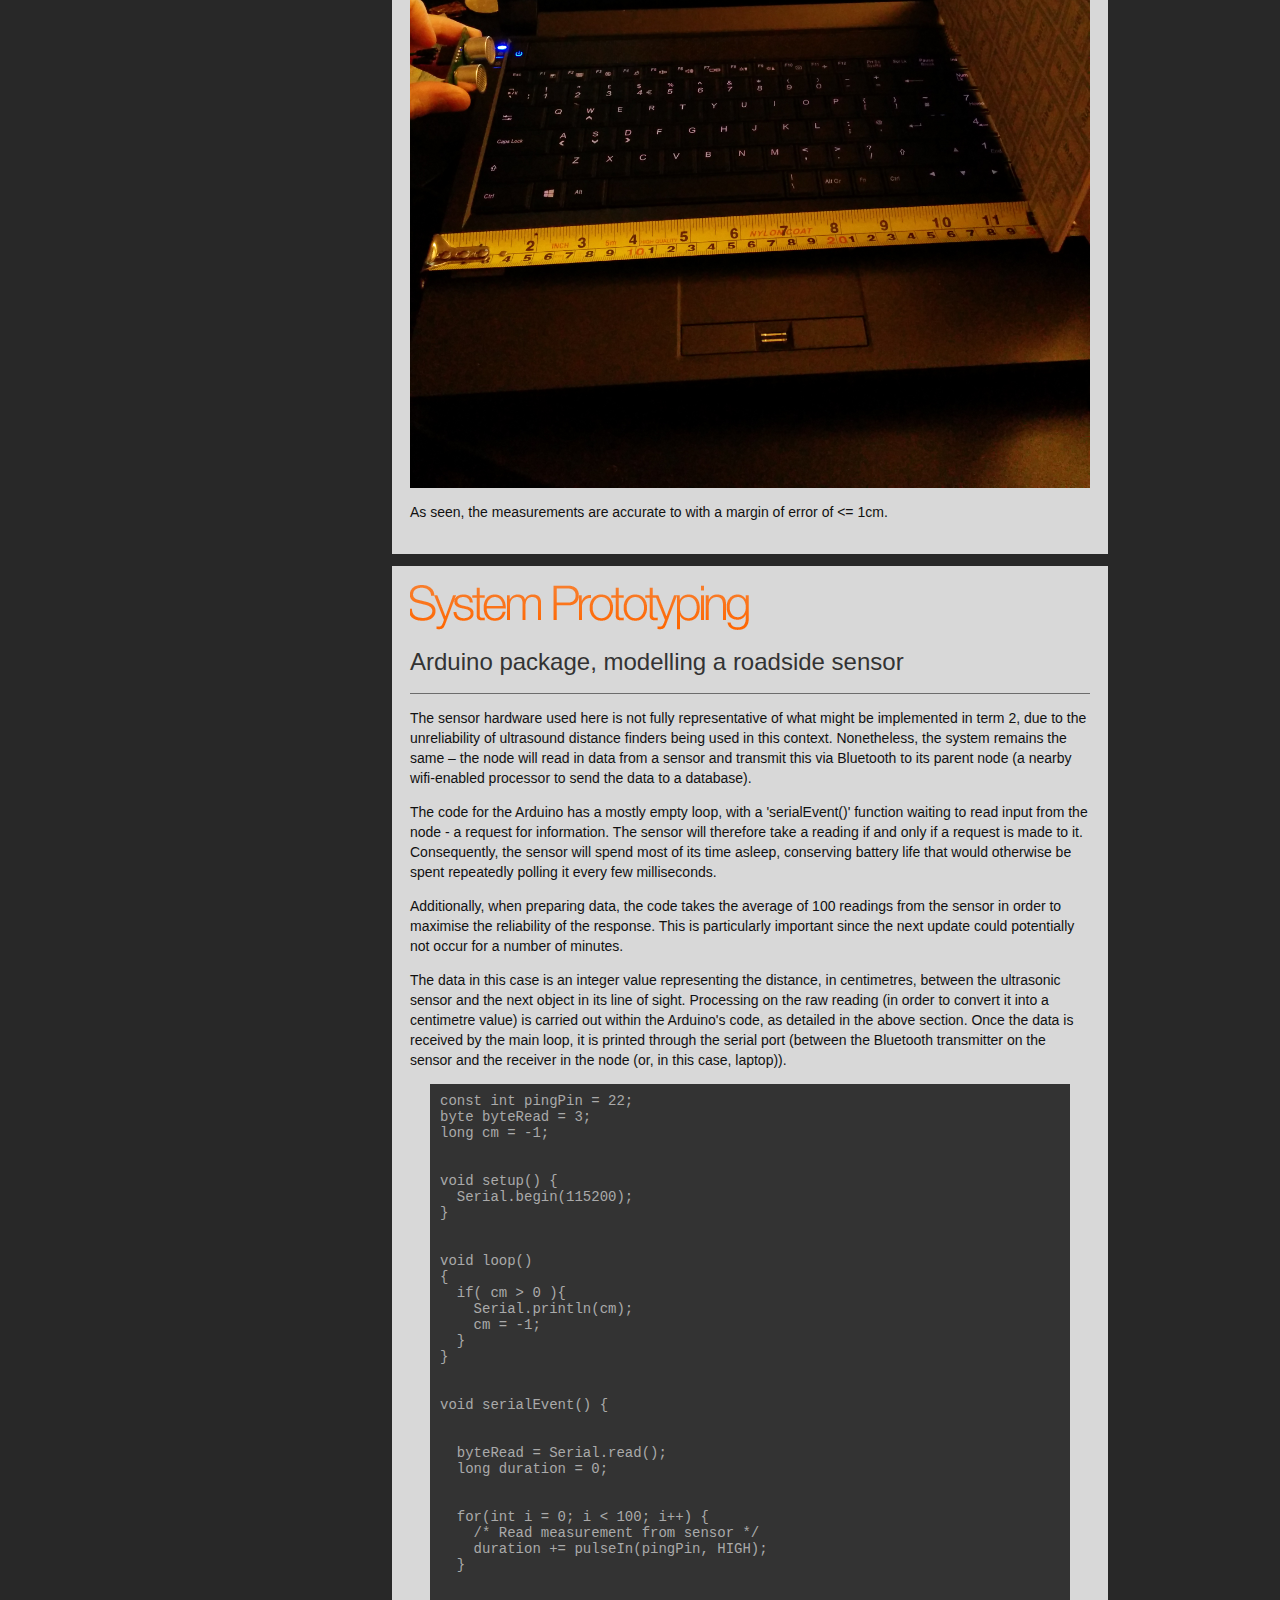
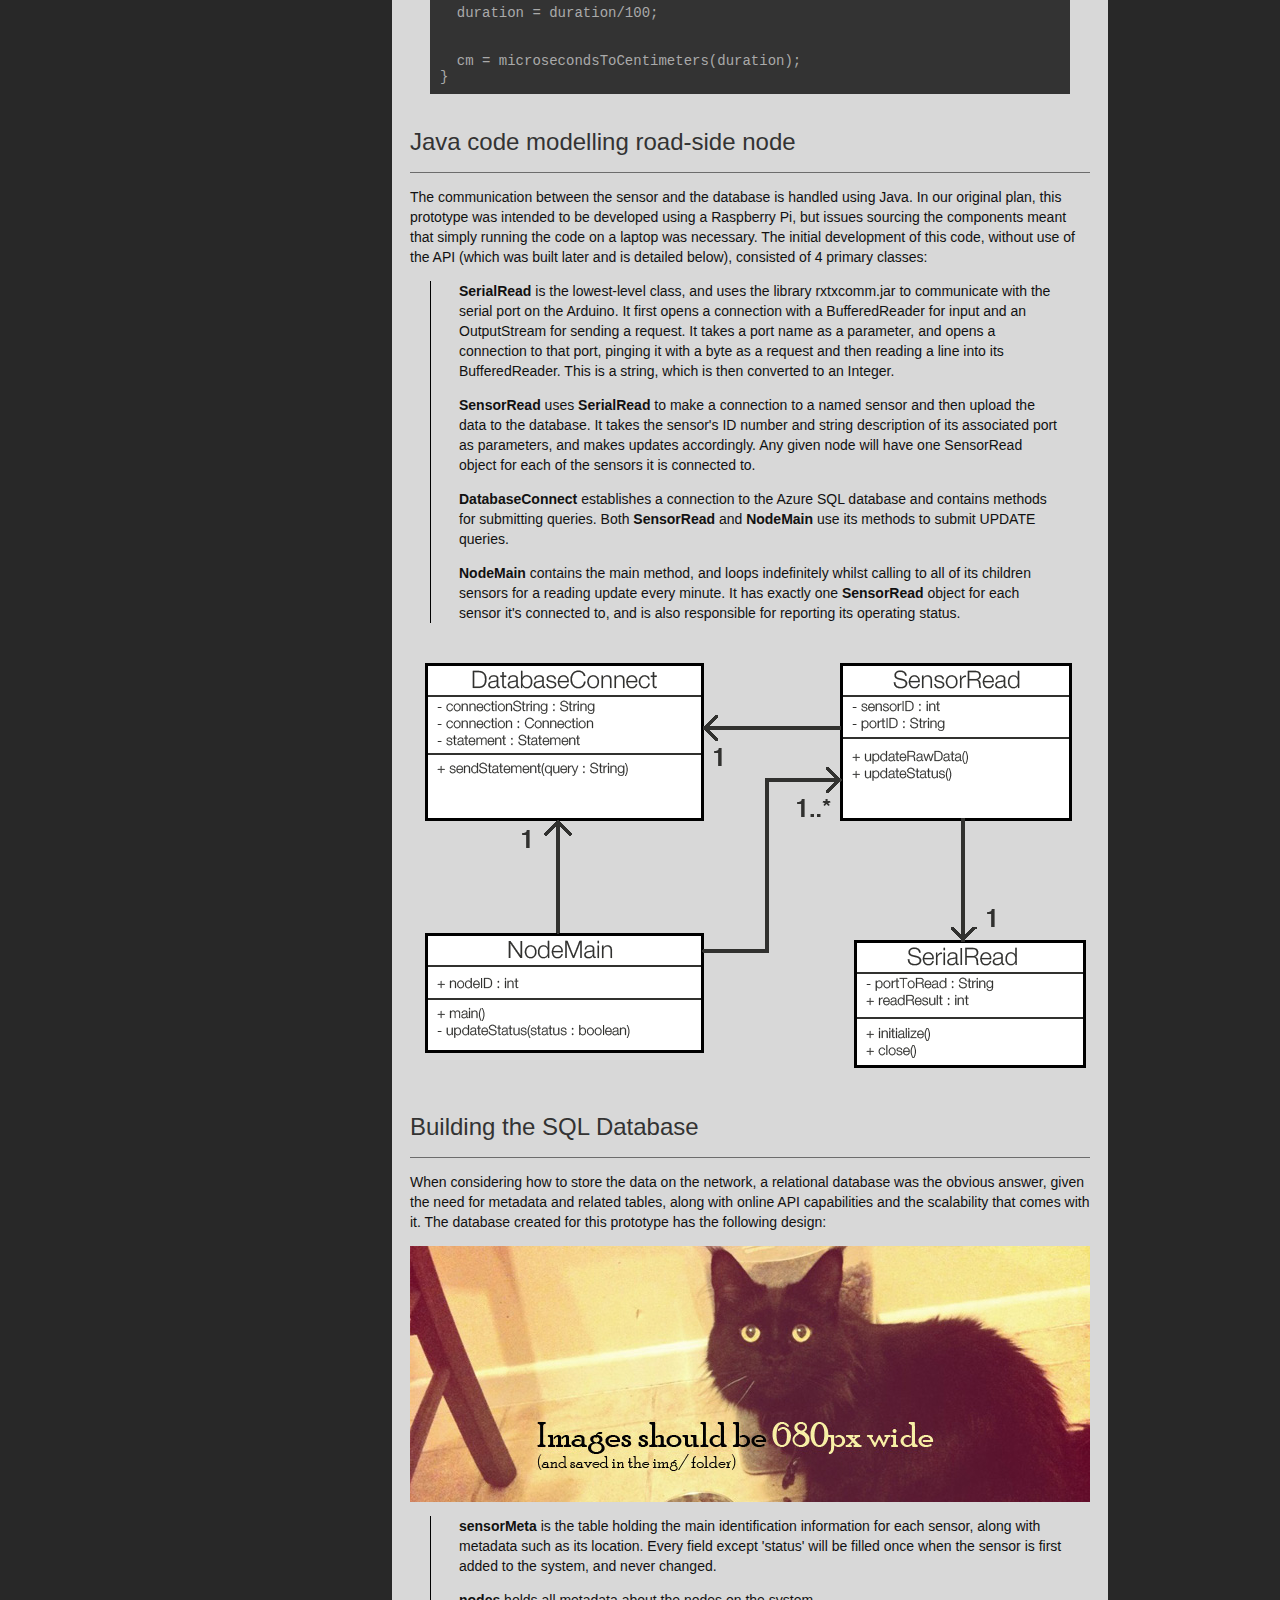
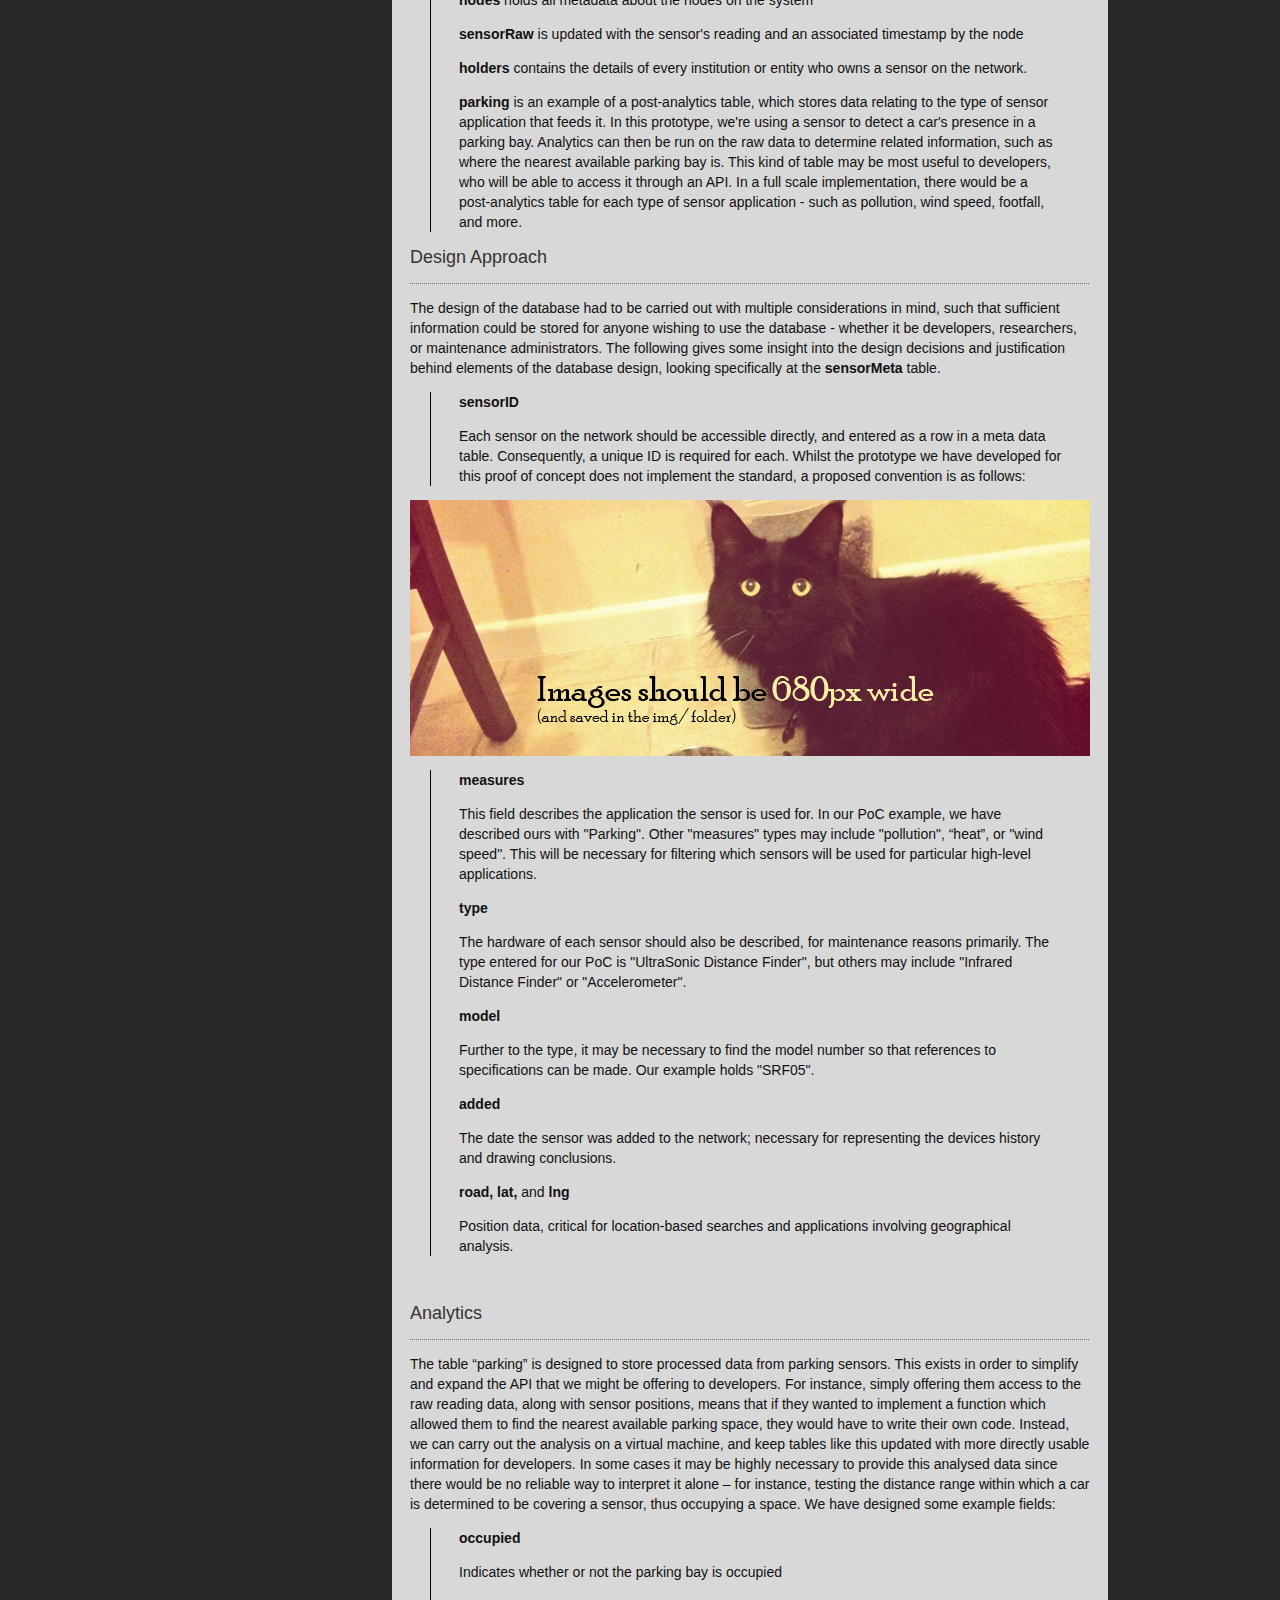
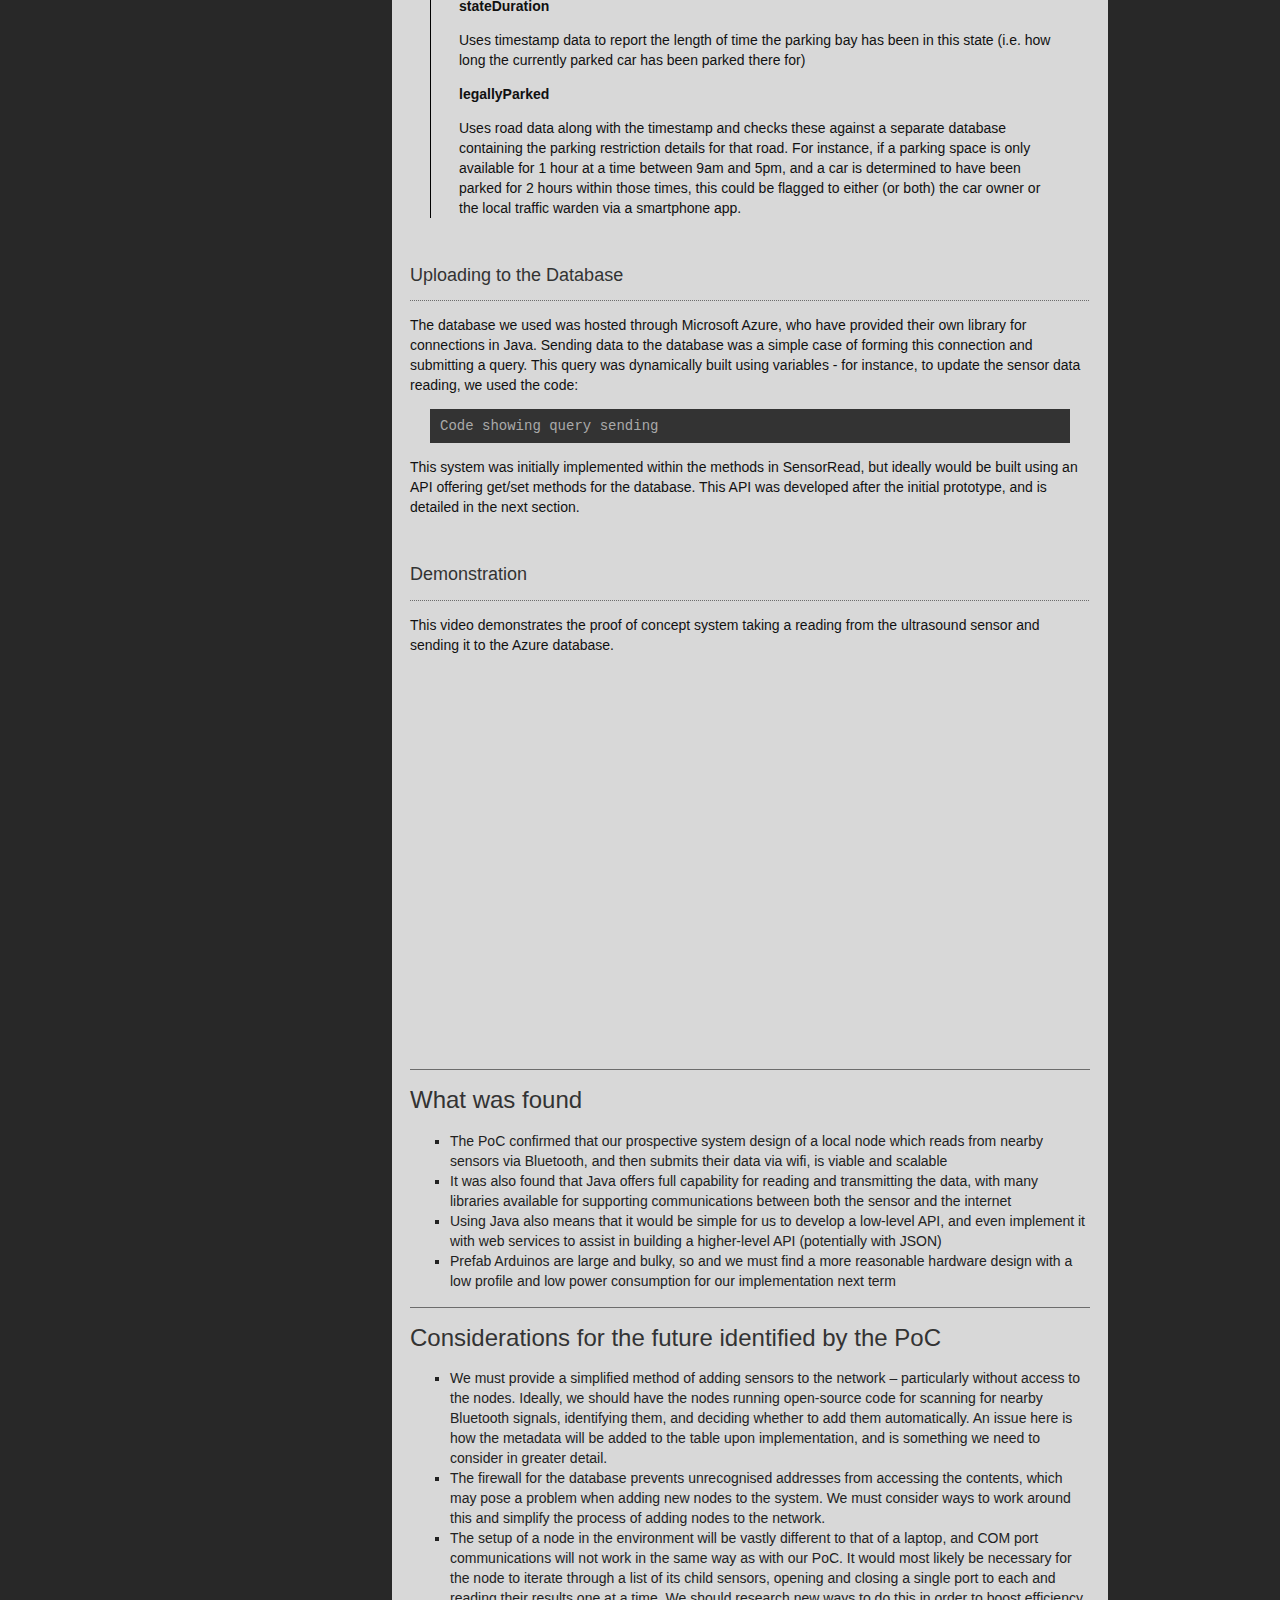
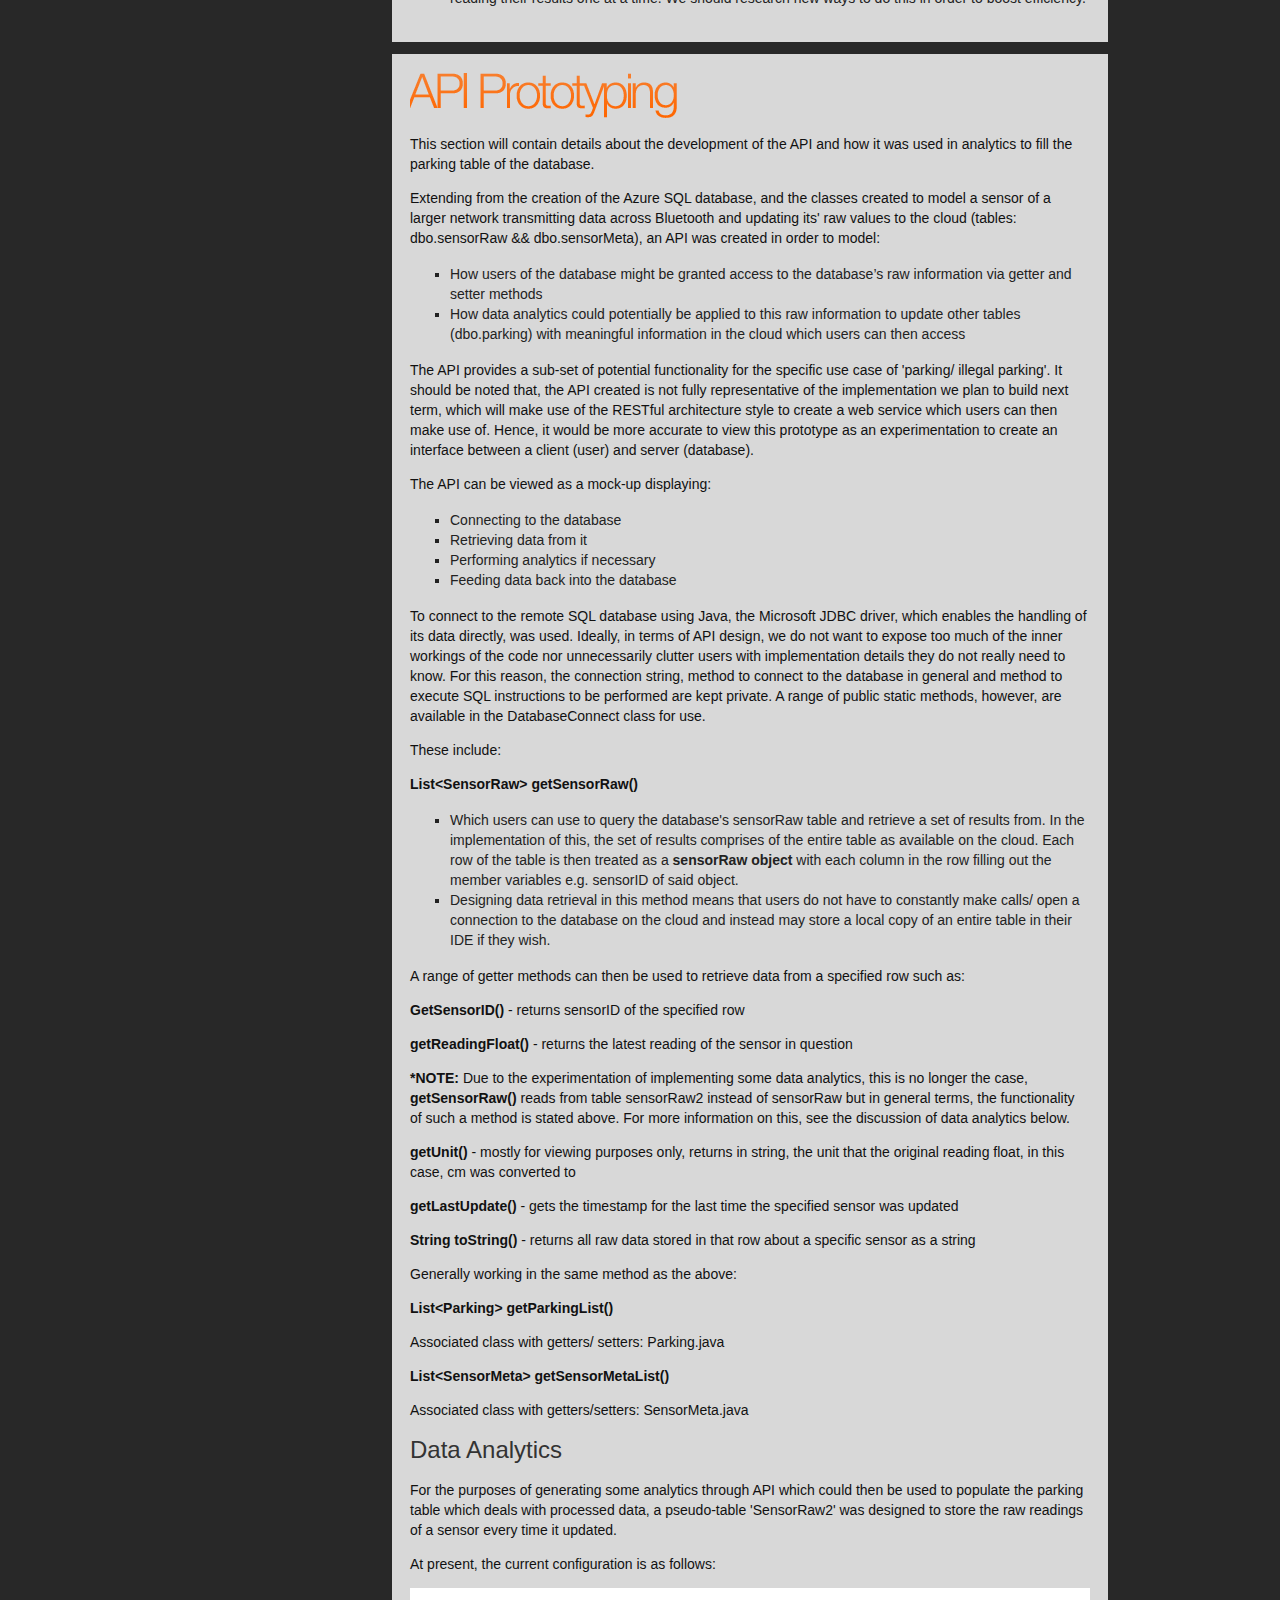
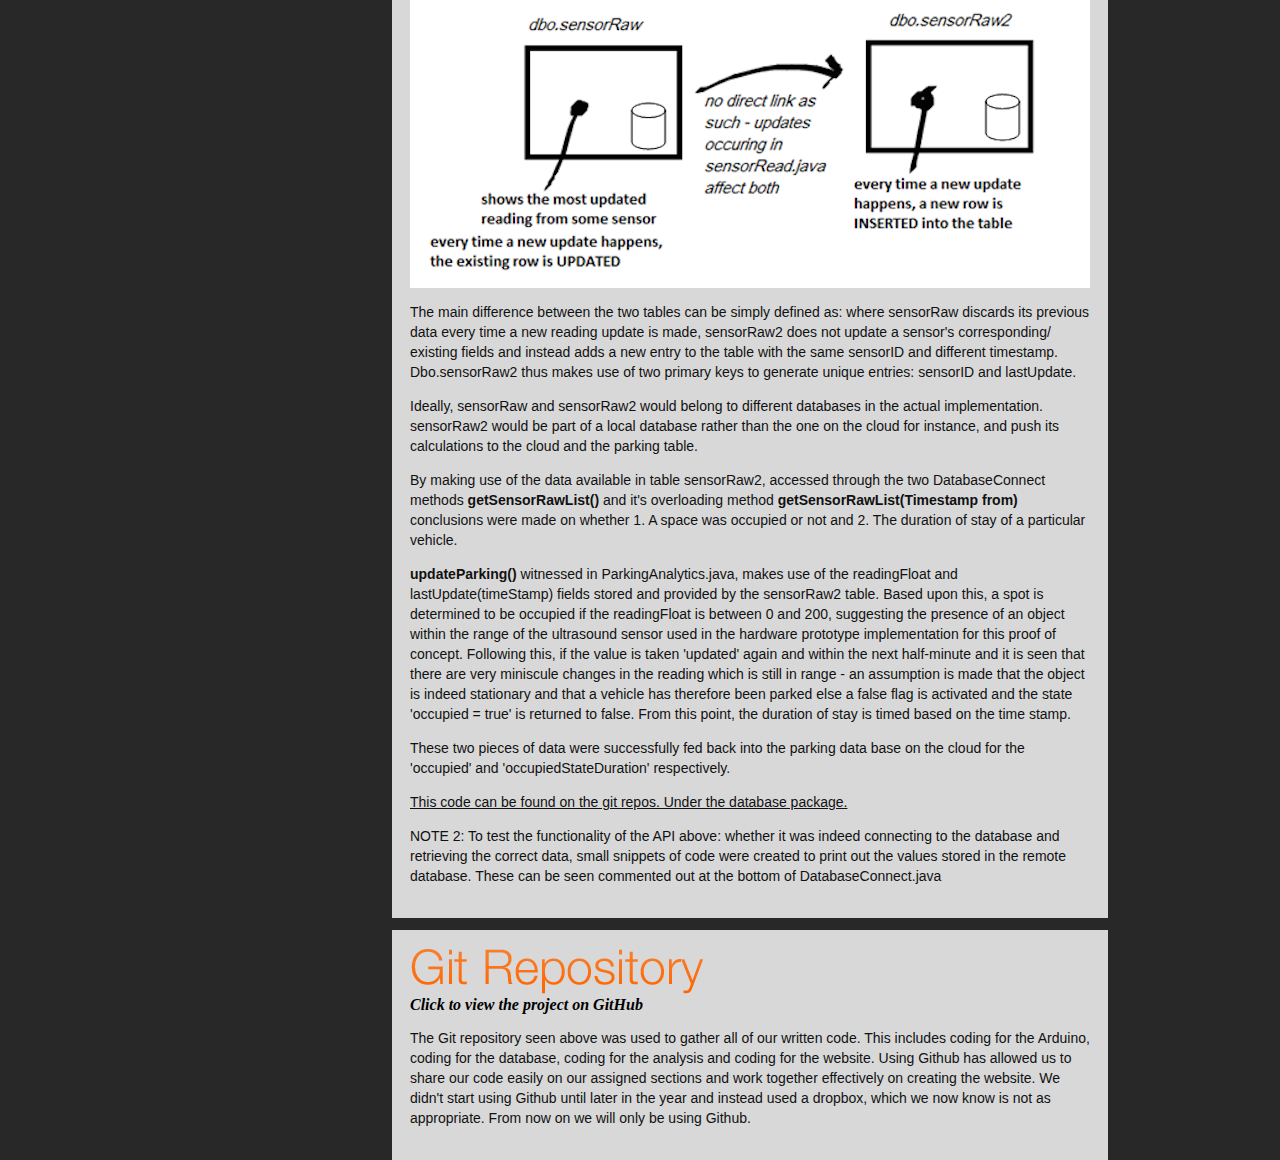
<file: Site/implementation.html>
<html>
<head>
<title>Group 10</title>
<link rel="stylesheet" type="text/css" href="styles.css"/>
<link rel="icon" type="type/png" href="img/favicon_3.png"/>

</head>

<body>
	<div class="header">
		<div class="title" style="height: 66px">
			<img src="img/title.png"></img>
		</div>
	</div>

	<div class="wrapper">

		<div class="panel">
			<div class="nav">
				<ul class="navbar">
					<li><a class="sidebar" href="index.html">HOME</a></li>
					<li><a class="sidebar" href="mgmt.html">PROJECT MANAGEMENT</a></li>
					<br>
					<img src="img/navdivide.png"></img>
					<br>
					<br>
					<li><a class="sidebar" href="background.html">BACKGROUND</a></li>
					<li><a class="sidebar" href="requirements.html">REQUIREMENTS</a></li>
					<li><a class="sidebar" href="research.html">RESEARCH</a></li>
					<br>
					<img src="img/navdivide.png"></img>
					<br>
					<br>
					<li><a class="sidebar" href="design.html">DESIGN</a></li>
					<li><a class="sidebar" href="implementation.html" class="disabled">IMPLEMENTATION</a></li>
					<li><a class="sidebar" href="testing.html">TESTING</a></li>
					<li><a class="sidebar" href="term2.html">FUTURE PLANS</a></li>
			</ul>
			</div>
		</div>



		<div class="main">

			<div class="content">
				<img src="img/pocimplementation.png"/>
				<p>Due to the resources required to develop this system in its full form, we worked with hardware and wrote software to produce a subset of the final working implementation. This acts as our proof of concept for the design, and lays the foundations for the working-scale implementation we will build in term 2 (see <a href= "term2.html">Future Plans</a>). Thus, the system we have produced prototypes the following design:</p>
				<img src="img/image.jpg"/>
				<p>The sensor (a) in our system is modelled using an ultrasound distance finder connected to an Arduino Mega along with a Bluetooth transmitter. The node (b)  is simulated by a laptop; due to unfortunate circumstances, we were unable to use a Raspberry Pi as initially planned. The database (c) is hosted using Windows Azure services, and analytics (d) were carried out on a laptop rather than a virtual machine using an API we developed. We have documented the development of each element below, and a video demonstration of the system in operation can be found at the bottom of this page.</p>
			</div>

			<div class="content">
				<img src="img/hardwareproto.png"/>
	
			<p>
				To demonstrate our project, we created a prototype to show at a small scale what our system might look like. The demo itself consists of a sensor SRF05 Ultra-Sonic Range Finder , along with a  WRL-12506 Sparkfun Bluetooth Mate Silver Transmitter and an Arduino. Below is a picture of what the final device looks like:
			</p>
			<p>
				<h2>Picture of final prototype:</h2>
			</p>
			 <img src="img/Prototype.jpg" style="width:317px;height:426px" >
			<p>
				<h2>Schematics for the prototype:</h2>
			</p>
			<img src="img/PrototypeSchematics.png" style="width:600px;height:668px" >
			<h2>How it works:</h2>
			<p>
				As seen in the diagram, we have an ultrasonic sensor connected to a 5V pin, a digital pin and ground pins. This allows us to use the digital pin as both our input trigger and our output echo. In our code we set the pin to be an output pin and send a small ping to the ultrasonic sensor. We then immediately switch the pin to be an input pin that measures the duration of the signal send by the sensor. 
			</p>
			<h2>Calculating the distance based on Ultrasound reading:</h2>
			<p>
				The length of the sensor is equal to the amount of time it took for the ultrasound created by the sensor to hit a target and come back. This duration can then be converted into a centimeters distance. Since the speed of sound stays the same, we can determine what the distance is by using the below calculations:
			</p>
			<p><i>
				Speed = Distance / Time
			</i></p>
			<p><i>
				Speed of sound = 34'300 cm/s = 34.3 cm/ms
			</i></p>
			<p>
				Since the time measurement received was there and back, we want to divide the duration by 2:
			</p>
			<p><i>
				Speed = Distance / (Time/2)
			</i></p>
			<p><i>
				17.15 = Distance / Time
			</i></p>
			<p><i>
				Distance = 17.15 * Time
			</i></p>
			<p>
				This formula will convert the duration of the echo transmitted by the sensor to a centimeter distance.
			</p>
			<p>
				Once the distance has been calculated, we use the bluetooth transmitter to wirelessly transmit the data. The Bluetooth transmitter is connected to a 3.3V pin, a ground pin, a Tx (transmitting) pin and an Rx (receiving) pin. By sending data through the transmitting pin, we are able to send the data to a computer nearby. The computer is acting as our zone controller and handles uploading to the database.
			</p>
			<p>
				This prototype shows what our system will most likely do, except there will be more devices doing this. The sensor can be any sensor that returns a binary/string value so it is not limited to this example. 
			</p>
			<p><h2> Hardware Prototype Testing Results</h2></p>
			
			<p>
				From testing our hardware, we found that the ultrasound sensor was very accurate in measurements ranging from 10-200cm. 
				Anything beyond that and the readings would vary greatly from small movements.
				The below picture shows the distance measured by the ultrasonic device, compared to the actual distance:
			</p>
			</p>
			 <img src="img/UltrasoundTest.jpg" style="width:680px;height:907px" >
			<p>
			<p>
				As seen, the measurements are accurate to with a margin of error of <= 1cm. 
			</p>
			</div>

			<div class="content">
				<img src="img/systemproto.png"/>
				<h1>Arduino package, modelling a roadside sensor</h1>
				<img src="img/greyrule.png"/>
				<p>The sensor hardware used here is not fully representative of what might be implemented in term 2, due to the unreliability of ultrasound distance finders being used in this context. Nonetheless, the system remains the same – the node will read in data from a sensor and transmit this via Bluetooth to its parent node (a nearby wifi-enabled processor to send the data to a database).</p>
				<p>The code for the Arduino has a mostly empty loop, with a 'serialEvent()' function waiting to read input from the node - a request for information. The sensor will therefore take a reading if and only if a request is made to it. Consequently, the sensor will spend most of its time asleep, conserving battery life that would otherwise be spent repeatedly polling it every few milliseconds.</p>
				<p>Additionally, when preparing data, the code takes the average of 100 readings from the sensor in order to maximise the reliability of the response. This is particularly important since the next update could potentially not occur for a number of minutes.</p>
				<p>The data in this case is an integer value representing the distance, in centimetres, between the ultrasonic sensor and the next object in its line of sight. Processing on the raw reading (in order to convert it into a centimetre value) is carried out within the Arduino's code, as detailed in the above section. Once the data is received by the main loop, it is printed through the serial port (between the Bluetooth transmitter on the sensor and the receiver in the node (or, in this case, laptop)).</p>
				<div class="code">
					<h3>const int pingPin = 22;</h3>
					<h3>byte byteRead = 3;</h3>
					<h3>long cm = -1;</h3>
					<br>
					<h3>void setup() {</h3>
					<h3><pre>  Serial.begin(115200);</h3>
					<h3>}</h3>
					<br>
					<h3>void loop()</h3>
					<h3>{</h3>
					<h3><pre>  if( cm > 0 ){</h3>
					<h3><pre>    Serial.println(cm);</h3>
					<h3><pre>    cm = -1;</h3>
					<h3><pre>  }</h3>
					<h3>}</h3>
					<br>
					<h3>void serialEvent() {</h3>
					<br>
					<h3><pre>  byteRead = Serial.read();</h3>
					<h3><pre>  long duration = 0;</h3>
					<br>
					<h3><pre>  for(int i = 0; i < 100; i++) {</h3>
					<h3><pre>    /* Read measurement from sensor */</h3>
					<h3><pre>    duration += pulseIn(pingPin, HIGH);</h3>
					<h3><pre>  }</h3>
					<br>
					<h3><pre>  duration = duration/100;</h3>
					<br>
					<h3><pre>  cm = microsecondsToCentimeters(duration);</h3>
					<h3>}</h3>
				</div>
				<br>
				<h1>Java code modelling road-side node</h1>
				<img src="img/greyrule.png"/>
				<p>The communication between the sensor and the database is handled using Java. In our original plan, this prototype was intended to be developed using a Raspberry Pi, but issues sourcing the components meant that simply running the code on a laptop was necessary. The initial development of this code, without use of the API (which was built later and is detailed below), consisted of 4 primary classes:</p>
				<div class="tileindent">
					<p><strong>SerialRead</strong> is the lowest-level class, and uses the library rxtxcomm.jar to communicate with the serial port on the Arduino. It first opens a connection with a BufferedReader for input and an OutputStream for sending a request. It takes a port name as a parameter, and opens a connection to that port, pinging it with a byte as a request and then reading a line into its BufferedReader. This is a string, which is then converted to an Integer.</p>
					<p><p><strong>SensorRead</strong> uses <strong>SerialRead</strong> to make a connection to a named sensor and then upload the data to the database. It takes the sensor's ID number and string description of its associated port as parameters, and makes updates accordingly. Any given node will have one SensorRead object for each of the sensors it is connected to.</p>
					<p><strong>DatabaseConnect</strong> establishes a connection to the Azure SQL database and contains methods for submitting queries. Both <strong>SensorRead</strong> and <strong>NodeMain</strong> use its methods to submit UPDATE queries.</p>
					<p><strong>NodeMain</strong> contains the main method, and loops indefinitely whilst calling to all of its children sensors for a reading update every minute. It has exactly one <strong>SensorRead</strong> object for each sensor it's connected to, and is also responsible for reporting its operating status.</p>
				</div>
				<img src="img/umlproto.png"/>
				<br>
				<h1>Building the SQL Database</h1>
				<img src="img/greyrule.png"/>



				<p>When considering how to store the data on the network, a relational database was the obvious answer, given the need for metadata and related tables, along with online API capabilities and the scalability that comes with it. The database created for this prototype has the following design:</p>
				<img src="img/image.jpg" meta="db design"/>
				<div class="tileindent">
					<p><strong>sensorMeta</strong> is the table holding the main identification information for each sensor, along with metadata such as its location. Every field except 'status' will be filled once when the sensor is first added to the system, and never changed.</p>
					<p><strong>nodes</strong> holds all metadata about the nodes on the system</p>
					<p><strong>sensorRaw</strong> is updated with the sensor's reading and an associated timestamp by the node</p>
					<p><strong>holders</strong> contains the details of every institution or entity who owns a sensor on the network.</p>
					<p><strong>parking</strong> is an example of a post-analytics table, which stores data relating to the type of sensor application that feeds it. In this prototype, we're using a sensor to detect a car's presence in a parking bay. Analytics can then be run on the raw data to determine related information, such as where the nearest available parking bay is. This kind of table may be most useful to developers, who will be able to access it through an API.  In a full scale implementation, there would be a post-analytics table for each type of sensor application - such as pollution, wind speed, footfall, and more.</p>
				</div>

				<h2>Design Approach</h2>
				<img src="img/greydot.png"/>
				<p>The design of the database had to be carried out with multiple considerations in mind, such that sufficient information could be stored for anyone wishing to use the database - whether it be developers, researchers, or maintenance administrators. The following gives some insight into the design decisions and justification behind elements of the database design, looking specifically at the <strong>sensorMeta</strong> table.</p>
				<div class="tileindent">
					<p><strong>sensorID</strong></p>
					<p>Each sensor on the network should be accessible directly, and entered as a row in a meta data table. Consequently, a unique ID is required for each. Whilst the prototype we have developed for this proof of concept does not implement the standard, a proposed convention is as follows:</p>
				</div>
				<img src="img/image.jpg" meta="sensorID convention"/>
				<div class="tileindent">
					<p><strong>measures</strong></p>
					<p>This field describes the application the sensor is used for. In our PoC example, we have described ours with "Parking". Other "measures" types may include "pollution", “heat”, or "wind speed". This will be necessary for filtering which sensors will be used for particular high-level applications.</p>
					<p><strong>type</strong></p>
					<p>The hardware of each sensor should also be described, for maintenance reasons primarily. The type entered for our PoC is "UltraSonic Distance Finder", but others may include "Infrared Distance Finder" or "Accelerometer".</p>
					<p><strong>model</strong></p>
					<p>Further to the type, it may be necessary to find the model number so that references to specifications can be made. Our example holds "SRF05".</p>
					<p><strong>added</strong></p>
					<p>The date the sensor was added to the network; necessary for representing the devices history and drawing conclusions.</p>
					<p><strong>road, lat,</strong> and <strong>lng</strong></p>
					<p>Position data, critical for location-based searches and applications involving geographical analysis.</p>
				</div>
				<br>
				<h2>Analytics</h2>
				<img src="img/greydot.png"/>
				<p>The table &#8220;parking&#8221; is designed to store processed data from parking sensors. This exists in order to simplify and expand the API that we might be offering to developers. For instance, simply offering them access to the raw reading data, along with sensor positions, means that if they wanted to implement a function which allowed them to find the nearest available parking space, they would have to write their own code. Instead, we can carry out the analysis on a virtual machine, and keep tables like this updated with more directly usable information for developers. In some cases it may be highly necessary to provide this analysed data since there would be no reliable way to interpret it alone &#8211; for instance, testing the distance range within which a car is determined to be covering a sensor, thus occupying a space. We have designed some example fields:</p>
				<div class="tileindent">
					<p><strong>occupied</strong></p>
					<p>Indicates whether or not the parking bay is occupied</p>
					<p><strong>stateDuration</strong></p>
					<p>Uses timestamp data to report the length of time the parking bay has been in this state (i.e. how long the currently parked car has been parked there for)</p>
					<p><strong>legallyParked</strong></p>
					<p>Uses road data along with the timestamp and checks these against a separate database containing the parking restriction details for that road. For instance, if a parking space is only available for 1 hour at a time between 9am and 5pm, and a car is determined to have been parked for 2 hours within those times, this could be flagged to either (or both) the car owner or the local traffic warden via a smartphone app.</p>
				</div>
				<br>
				<h2>Uploading to the Database</h2>
				<img src="img/greydot.png"/>
				<p>The database we used was hosted through Microsoft Azure, who have provided their own library for connections in Java. Sending data to the database was a simple case of forming this connection and submitting a query. This query was dynamically built using variables - for instance, to update the sensor data reading, we used the code:</p>
				<div class="code">
					<h3>Code showing query sending</h3>
				</div>
				<p>This system was initially implemented within the methods in SensorRead, but ideally would be built using an API offering get/set methods for the database. This API was developed after the initial prototype, and is detailed in the next section.</p>
				<br>
				<h2>Demonstration</h2>
				<img src="img/greydot.png"/>
				<p>This video demonstrates the proof of concept system taking a reading from the ultrasound sensor and sending it to the Azure database.</p>
				<iframe max-width="680" width="100%" height="382" src="http://www.youtube.com/embed/gKSaS3_2tfU?rel=0&showinfo=0&controls=0" frameborder="0" allowfullscreen></iframe>
				<br>
				<br>
				<img src="img/greyrule.png"/>
				<h1>What was found</h1>
				<ul>
					<li class="bulleted">The PoC confirmed that our prospective system design of a local node which reads from nearby sensors via Bluetooth, and then submits their data via wifi, is viable and scalable</li>
					<li class="bulleted">It was also found that Java offers full capability for reading and transmitting the data, with many libraries available for supporting communications between both the sensor and the internet</li>
					<li class="bulleted">Using Java also means that it would be simple for us to develop a low-level API, and even implement it with web services to assist in building a higher-level API (potentially with JSON)</li>
					<li class="bulleted">Prefab Arduinos are large and bulky, so and we must find a more reasonable hardware design with a low profile and low power consumption for our implementation next term</li>
				</ul>
				<img src="img/greyrule.png">
				<h1>Considerations for the future identified by the PoC</h1>
				<ul>
					<li class="bulleted">We must provide a simplified method of adding sensors to the network – particularly without access to the nodes. Ideally, we should have the nodes running open-source code for scanning for nearby Bluetooth signals, identifying them, and deciding whether to add them automatically. An issue here is how the metadata will be added to the table upon implementation, and is something we need to consider in greater detail.</li>
					<li class="bulleted">The firewall for the database prevents unrecognised addresses from accessing the contents, which may pose a problem when adding new nodes to the system. We must consider ways to work around this and simplify the process of adding nodes to the network.</li>
					<li class="bulleted">The setup of a node in the environment will be vastly different to that of a laptop, and COM port communications will not work in the same way as with our PoC. It would most likely be necessary for the node to iterate through a list of its child sensors, opening and closing a single port to each and reading their results one at a time. We should research new ways to do this in order to boost efficiency.</li>
				</ul>

			</div>

			<div class="content">
				<img src="img/apiproto.png"/>
				<p>This section will contain details about the development of the API and how it was used in analytics to fill the parking table of the database.</p>
				<p>Extending from the creation of the Azure SQL database, and the classes created to model a sensor of a larger network transmitting data across Bluetooth and updating its' raw values to the cloud (tables: dbo.sensorRaw && dbo.sensorMeta), an API was created in order to model:</p>
				<ul>
					<li class="bulleted">How users of the database might be granted access to the database’s raw information via getter and setter methods </li>
					<li class="bulleted">How data analytics could potentially be applied to this raw information to update other tables (dbo.parking) with meaningful information in the cloud which users can then access</li>
				</ul>
				<p>The API provides a sub-set of potential functionality for the specific use case of 'parking/ illegal parking'. It should be noted that, the API created is not fully representative of the implementation we plan to build next term, which will make use of the RESTful architecture style to create a web service which users can then make use of. Hence, it would be more accurate to view this prototype as an experimentation to create an interface between a client (user) and server (database). </p>
				<p>The API can be viewed as a mock-up displaying:</p>
				<ul>
					<li class="bulleted">Connecting to the database </li>
					<li class="bulleted">Retrieving data from it</li>
					<li class="bulleted">Performing analytics if necessary</li>
					<li class="bulleted">Feeding data back into the database</li>
				</ul>
				<p>To connect to the remote SQL database using Java, the Microsoft JDBC driver, which enables the handling of its data directly, was used. Ideally, in terms of API design, we do not want to expose too much of the inner workings of the code nor unnecessarily clutter users with implementation details they do not really need to know. For this reason, the connection string, method to connect to the database in general and method to execute SQL instructions to be performed are kept private. A range of public static methods, however, are available in the DatabaseConnect class for use. </p>
				<p>These include: </p>
				<p><strong>List&#60SensorRaw&#62  getSensorRaw() </strong></p>
				<ul>
					<li class="bulleted">Which users can use to query the database's sensorRaw table and retrieve a set of results from. In the implementation of this, the set of results comprises of the entire table as available on the cloud. Each row of the table is then treated as a <strong> sensorRaw object</strong> with each column in the row filling out the member variables e.g. sensorID of said object.  </li>
					<li class="bulleted">Designing data retrieval in this method means that users do not have to constantly make calls/ open a connection to the database on the cloud and instead may store a local copy of an entire table in their IDE if they wish.</li>
				</ul>
				<p>A range of getter methods can then be used to retrieve data from a specified row such as:</p>
				<p><strong>GetSensorID()</strong> - returns sensorID of the specified row</p>
				<p><strong>getReadingFloat()</strong> - returns the latest reading of the sensor in question</p>
				<p><strong>*NOTE: </strong>Due to the experimentation of implementing some data analytics, this is no longer the case, <strong>getSensorRaw() </strong> reads from table sensorRaw2 instead of sensorRaw but in general terms, the functionality of such a method is stated above. For more information on this, see the discussion of data analytics below.</p>
				<p><strong>getUnit()</strong> - mostly for viewing purposes only, returns in string, the unit that the original reading float, in this case, cm was converted to</p>
				<p><strong>getLastUpdate()</strong> - gets the timestamp for the last time the specified sensor was updated</p>
				<p><strong>String toString()</strong> - returns all raw data stored in that row about a specific sensor as a string</p>
				<p>Generally working in the same method as the above:</p>
				<p><strong>List&#60Parking&#62 getParkingList()</strong></p>
				<p>Associated class with getters/ setters: Parking.java</p>
				<p><strong>List&#60SensorMeta&#62 getSensorMetaList()</strong></p>
				<p>Associated class with getters/setters: SensorMeta.java</p>
				<p><h1>Data Analytics</h1></p>
				<p>For the purposes of generating some analytics through API which could then be used to populate the parking table which deals with processed data, a pseudo-table 'SensorRaw2' was designed to store the raw readings of a sensor every time it updated.</p>
				<p>At present, the current configuration is as follows:</p>
				<img src="img/apitable.png"/>
				<p>The main difference between the two tables can be simply defined as: where sensorRaw discards its previous data every time a new reading update is made, sensorRaw2 does not update a sensor's corresponding/ existing fields and instead adds a new entry to the table with the same sensorID and different timestamp. Dbo.sensorRaw2 thus makes use of two primary keys to generate unique entries: sensorID and lastUpdate. </p>
				<p>Ideally, sensorRaw and sensorRaw2 would belong to different databases in the actual implementation. sensorRaw2 would be part of a local database rather than the one on the cloud for instance, and push its calculations to the cloud and the parking table. </p>
				<p>By making use of the data available in table sensorRaw2, accessed through the two DatabaseConnect methods <strong>getSensorRawList()</strong> and it's overloading method <strong>getSensorRawList(Timestamp from)</strong> conclusions were made on whether 1. A space was occupied or not and 2. The duration of stay of a particular vehicle. </p>
				<p><strong>updateParking()</strong> witnessed in ParkingAnalytics.java,  makes use of the readingFloat and lastUpdate(timeStamp) fields stored and provided by the sensorRaw2 table. Based upon this, a spot is determined to be occupied if the readingFloat is between 0 and 200, suggesting the presence of an object within the range of the ultrasound sensor used in the hardware prototype implementation for this proof of concept. Following this, if the value is taken 'updated' again and within the next half-minute and it is seen that there are very miniscule changes in the reading which is still in range - an assumption is made that the object is indeed stationary and that a vehicle has therefore been parked else a false flag is activated and the state 'occupied = true' is returned to false. From this point, the duration of stay is timed based on the time stamp. </p>
				<p>These two pieces of data were successfully fed back into the parking data base on the cloud for the 'occupied' and 'occupiedStateDuration' respectively. </p>
				<p><u>This code can be found on the git repos. Under the database package.</u></p>
				<p>NOTE 2: To test the functionality of the API above: whether it was indeed connecting to the database and retrieving the correct data, small snippets of code were created to print out the values stored in the remote database. These can be seen commented out at the bottom of DatabaseConnect.java </p>
			</div>

			<div class="contentlast">
				<img src="img/git.png"/>
				<a = href="http://github.com/GulliverJ/Group10">Click to view the project on GitHub</a>
				<p>The Git repository seen above was used to gather all of our written code. This includes coding for the Arduino, coding for the database, coding for the analysis and coding for the website.
				Using Github has allowed us to share our code easily on our assigned sections and work together effectively on creating the website.
				We didn't start using Github until later in the year and instead used a dropbox, which we now know is not as appropriate. 
				From now on we will only be using Github. </p>
			</div>
		</div>

	</div>

	<div class="footer">
		<div class="title" style="float: top;">
			<p class="body" style="font-size: 10px; line-height: 3px;"> <span class="highlight" style="font-size: 10px;">Copyright (c) 2014 Group 10 </span> | Website design by Gulliver Johnson</p>
		</div>
	</div>
</body>
</html>
</file>
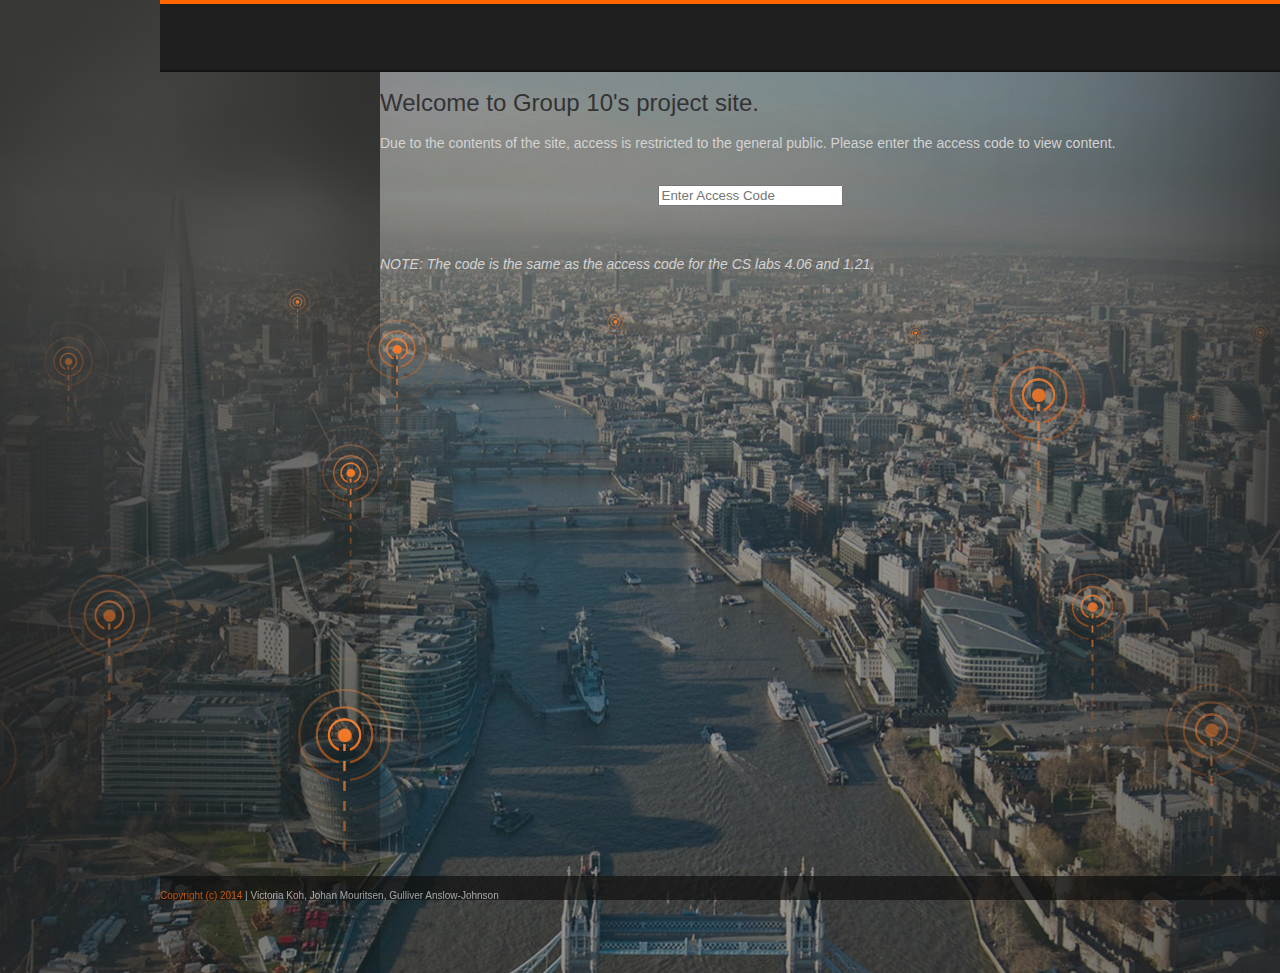
<file: Site/landing.html>
<html>
<head>
<title>Group 10</title>
<link rel="stylesheet" type="text/css" href="styles.css"/>
<link rel="icon" type="type/png" href="img/favicon_3.png"/>

<script>
function password() {
	var testV = 1;
	var pass1 = prompt('Enter code','');
	while(testV < 3) {
		if( !pass1 )
			history.go(-1);
		if( pass1 == "3860" ) {
			window.location.href = "index.html";
			break;
		}
		testV += 1;
		var pass1 = prompt('Incorrect access code.','Password');
	}
	if(pass1 != "3860" && testV == 3)
		history.go(-1);
	return " ";
}
</script>
</head>

<body>
<div class="wrapper">
	<div class="header">
	</div>
	<div class="main">
		<h1>Welcome to Group 10's project site.</h1>
		<p class="body">Due to the contents of the site, access is restricted to the general public. Please enter the access code to view content.</p>
		<br>
		<center>
			<form>
				<input type="text" placeholder="Enter Access Code" onClick="password()">
			</form>
		</center>
		<br>
		<p class="body" style="font-style: italic;">NOTE: The code is the same as the access code for the CS labs 4.06 and 1.21.</p>
	</div>
	<div class="footer">
		<p class="body" style="font-size: 10px;"> <span class="highlight" style="font-size: 10px;">Copyright (c) 2014 </span> | Victoria Koh, Johan Mouritsen, Gulliver Anslow-Johnson</p>
	</div>
</div>


</body>
</html>
</file>
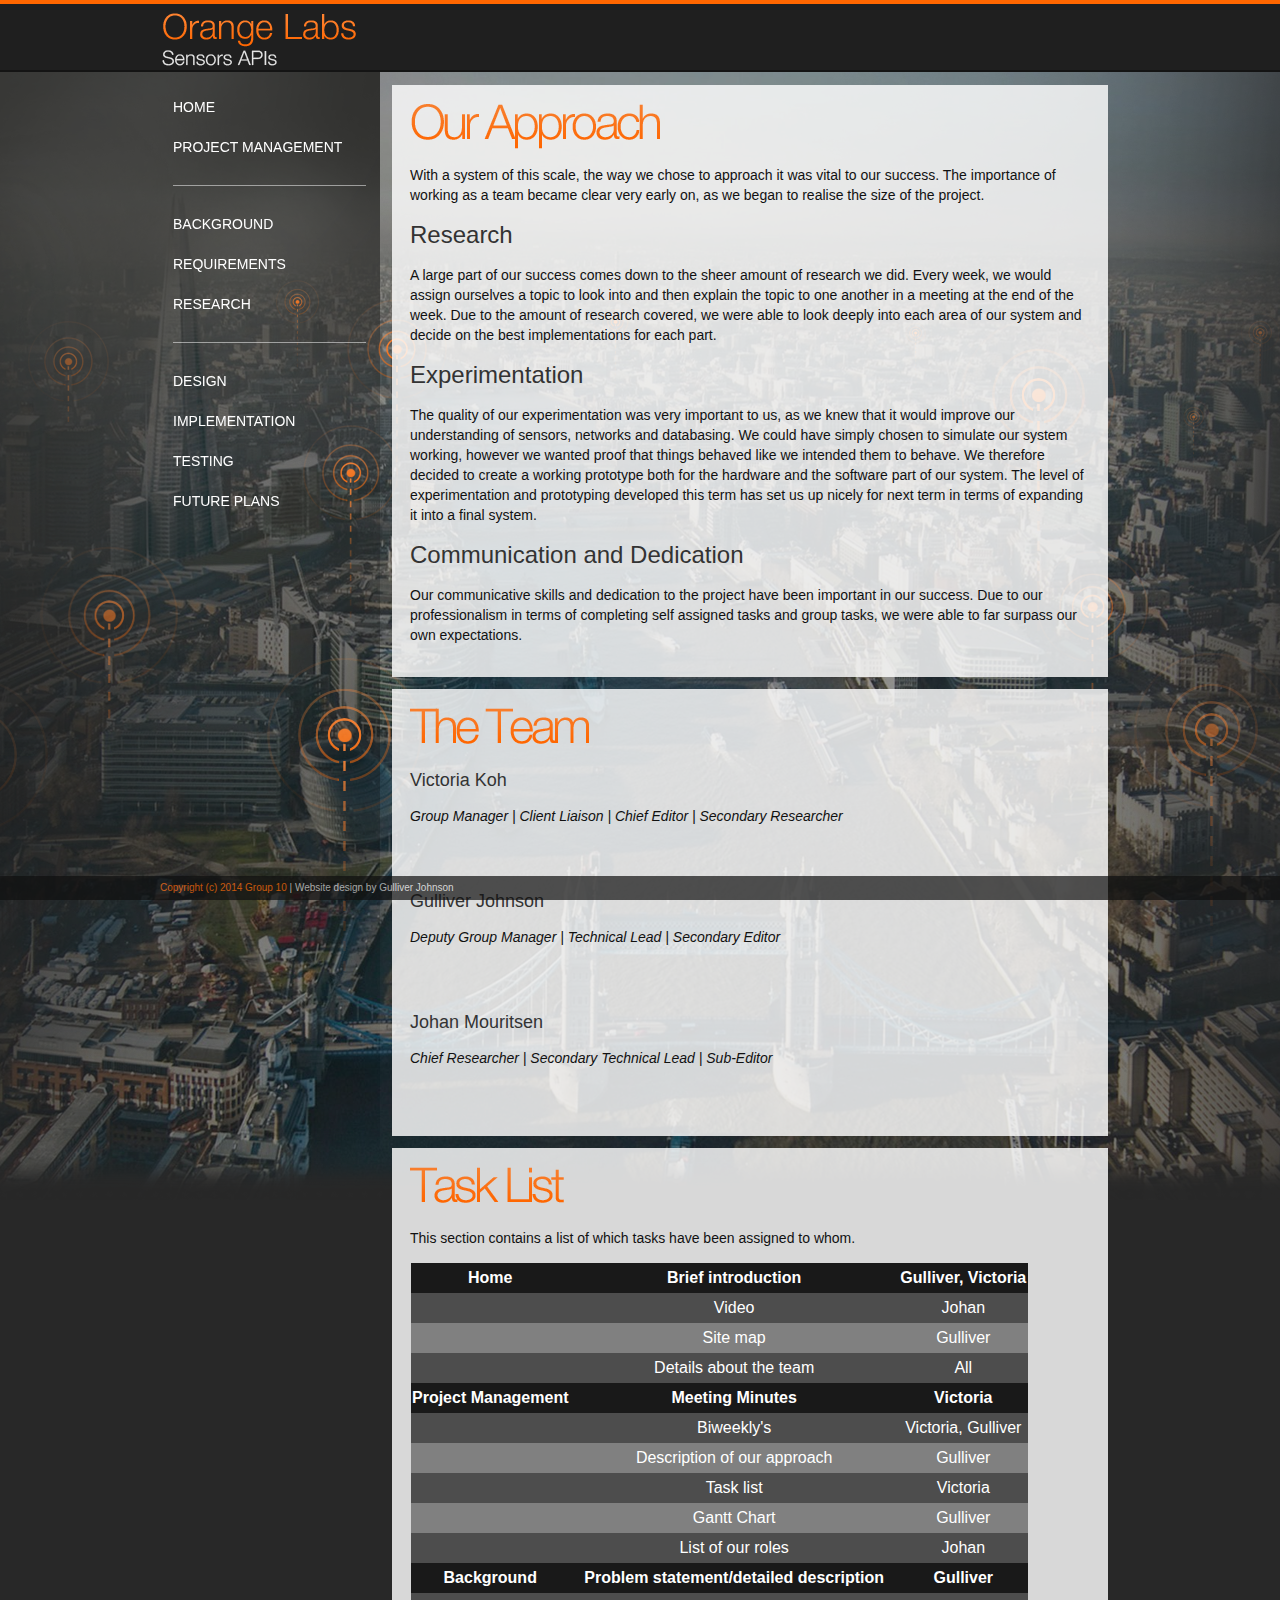
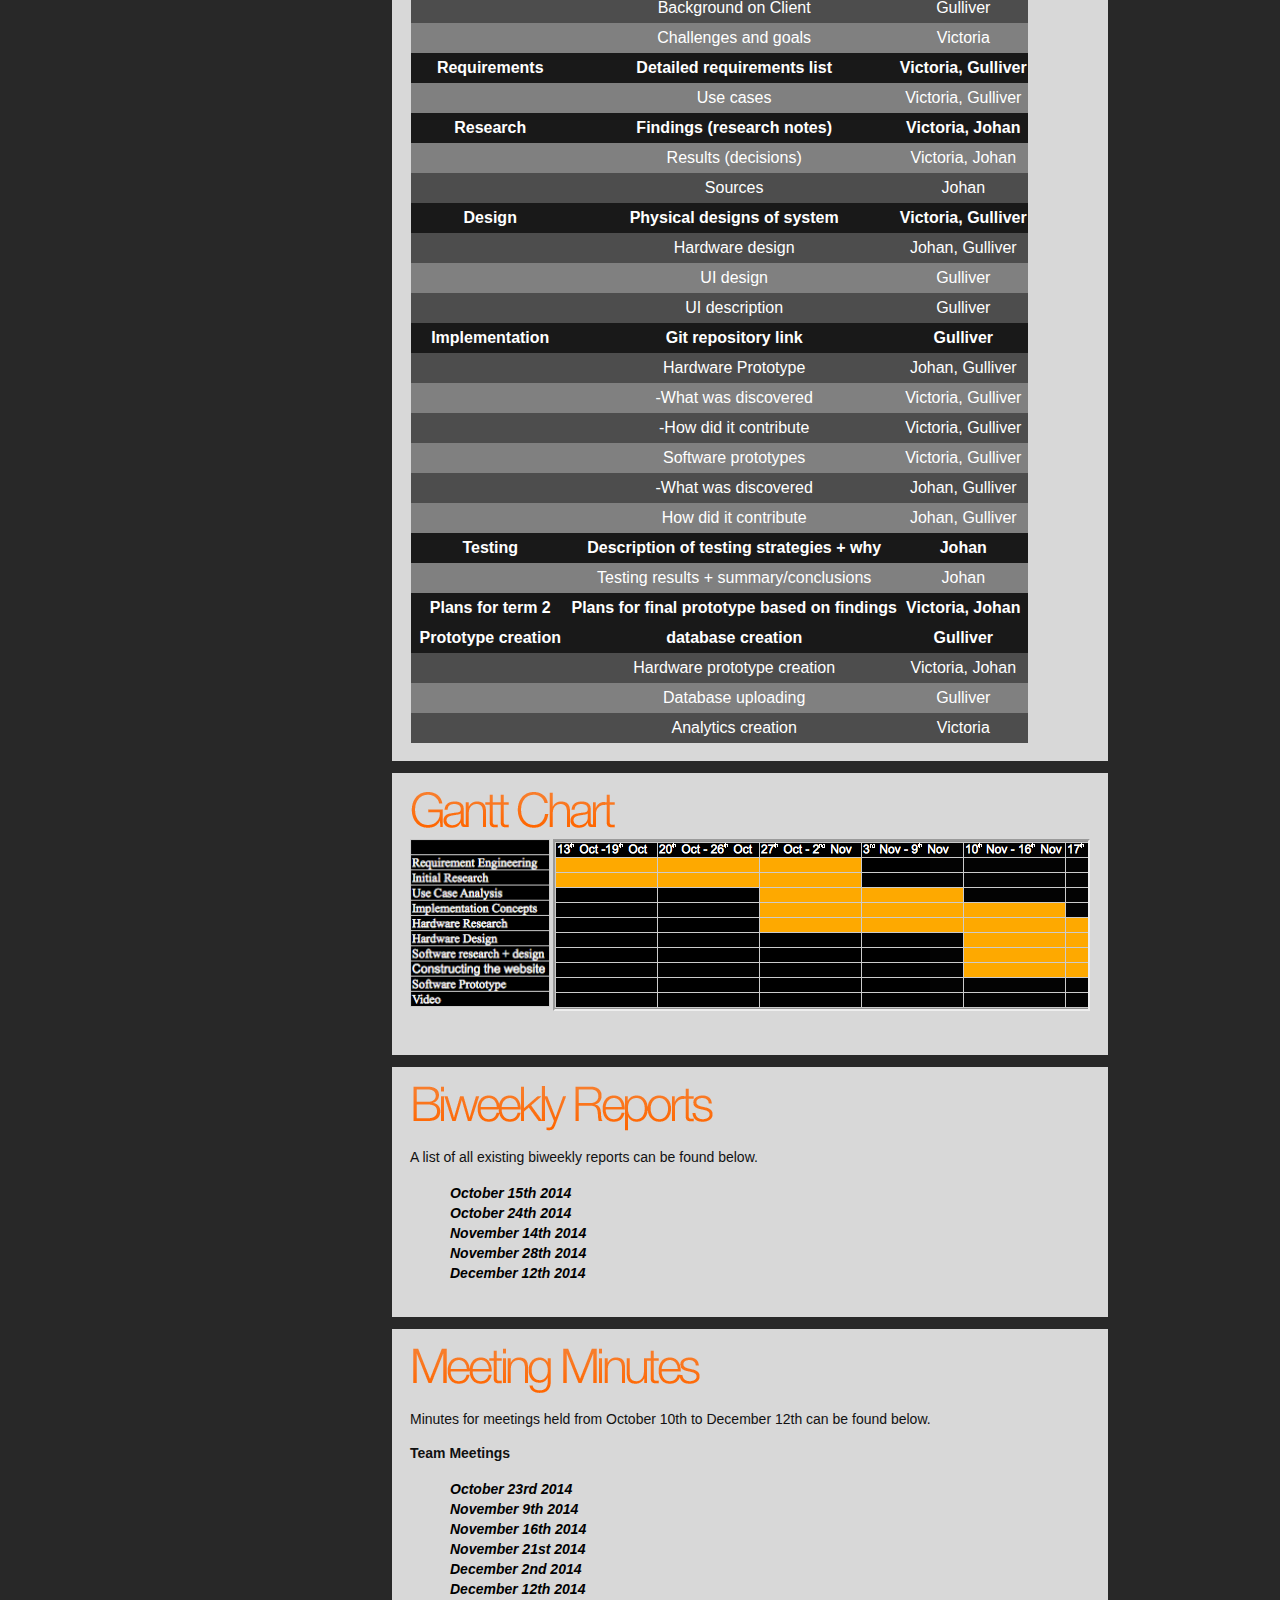
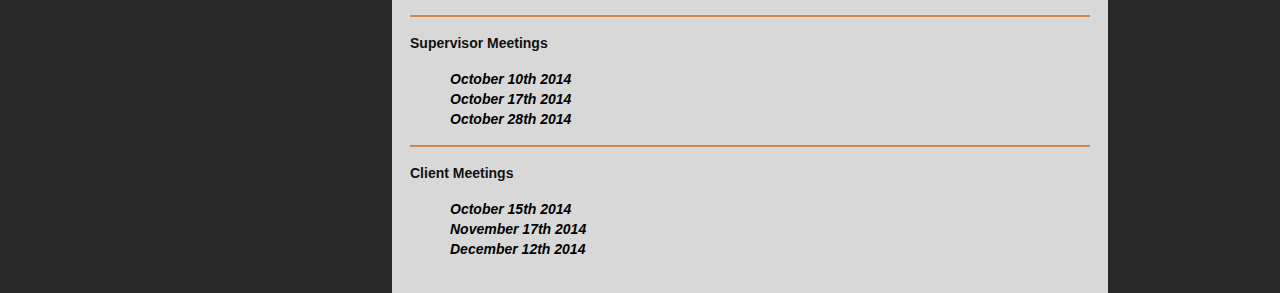
<file: Site/mgmt.html>
<html>
<head>
<title>Group 10</title>
<link rel="stylesheet" type="text/css" href="styles.css"/>
<link rel="icon" type="type/png" href="img/favicon_3.png"/>

</head>

<body>
	<div class="header">
		<div class="title" style="height: 66px">
			<img src="img/title.png"></img>
		</div>
	</div>

	<div class="wrapper">

		<div class="panel">
			<div class="nav">
				<ul class="navbar">
					<li><a class="sidebar" href="index.html">HOME</a></li>
					<li><a class="sidebar" href="mgmt.html" class="disabled">PROJECT MANAGEMENT</a></li>
					<br>
					<img src="img/navdivide.png"></img>
					<br>
					<br>
					<li><a class="sidebar" href="background.html">BACKGROUND</a></li>
					<li><a class="sidebar" href="requirements.html">REQUIREMENTS</a></li>
					<li><a class="sidebar" href="research.html">RESEARCH</a></li>
					<br>
					<img src="img/navdivide.png"></img>
					<br>
					<br>
					<li><a class="sidebar" href="design.html">DESIGN</a></li>
					<li><a class="sidebar" href="implementation.html">IMPLEMENTATION</a></li>
					<li><a class="sidebar" href="testing.html">TESTING</a></li>
					<li><a class="sidebar" href="term2.html">FUTURE PLANS</a></li>
			</ul>
			</div>
		</div>

		<div class="main">
			<div class="content">
				<img src="img/approach.png"/>
				<p>With a system of this scale, the way we chose to approach it was vital to our success.
				The importance of working as a team became clear very early on, as we began to realise the size of the project. 
				</p>
				<p><h1>Research</h1></p>
				<p>A large part of our success comes down to the sheer amount of research we did. 
				Every week, we would assign ourselves a topic to look into and then explain the topic to one another in a meeting at the end of the week.
				Due to the amount of research covered, we were able to look deeply into each area of our system and decide on the best implementations for each part.
				</p>
				<p><h1>Experimentation</h1></p>
				<p>The quality of our experimentation was very important to us, as we knew that it would improve our understanding of sensors, networks and databasing.
				We could have simply chosen to simulate our system working, however we wanted proof that things behaved like we intended them to behave.
				We therefore decided to create a working prototype both for the hardware and the software part of our system.
				The level of experimentation and prototyping developed this term has set us up nicely for next term in terms of expanding it into a final system.</p>
				<p><h1>Communication and Dedication</h1></p>
				<p>Our communicative skills and dedication to the project have been important in our success. 
				Due to our professionalism in terms of completing self assigned tasks and group tasks, we were able to far surpass our own expectations.
				</p>
			</div>

			<div class="content">
				<img src="img/theteam.png">
				
				<p><h2>Victoria Koh</h2></p>
				<p><em> Group Manager | Client Liaison | Chief Editor | Secondary Researcher </em></p>
			
				<br><br>
				
				<p><h2>Gulliver Johnson</h2></p>
				<p><em> Deputy Group Manager | Technical Lead | Secondary Editor </em></p>
			
				<br><br>
				
				<p><h2>Johan Mouritsen</h2></p>
				<p><em> Chief Researcher | Secondary Technical Lead | Sub-Editor </em></p>
				
				
			<br><br>
				
			</div>
			

			<div class="content">
				<img src="img/tasks.png">
				<p>This section contains a list of which tasks have been assigned to whom.</p>
				<table>
  					<tr bgcolor="#00FF00">
    					<th>Home</th>
    					<th>Brief introduction</th>
    					<th>Gulliver, Victoria</th>
  					</tr>
  					<tr>
    					<td></td>
    					<td>Video</td>
    					<td>Johan</td>
  					</tr>
  					<tr>
    					<td></td>
    					<td>Site map</td>
    					<td>Gulliver</td>
  					</tr>
  					<tr>
    					<td></td>
    					<td>Details about the team</td>
    					<td>All</td>
  					</tr>
  					<tr>
    					<th>Project Management</th>
    					<th>Meeting Minutes</th>
    					<th>Victoria</th>
  					</tr>
  					<tr>
    					<td></td>
    					<td>Biweekly's</td>
    					<td>Victoria, Gulliver</td>
  					</tr>
  					<tr>
    					<td></td>
    					<td>Description of our approach</td>
    					<td>Gulliver</td>
  					</tr>
  					<tr>
    					<td></td>
    					<td>Task list</td>
    					<td>Victoria</td>
  					</tr>
  					<tr>
    					<td></td>
    					<td>Gantt Chart</td>
    					<td>Gulliver</td>
  					</tr>
  					<tr>
    					<td></td>
    					<td>List of our roles</td>
    					<td>Johan</td>
  					</tr>
  					<tr>
    					<th>Background</th>
    					<th>Problem statement/detailed description</th>
    					<th>Gulliver</th>
  					</tr>
  					<tr>
    					<td></td>
    					<td>Background on Client</td>
    					<td>Gulliver</td>
  					</tr>
  					<tr>
    					<td></td>
    					<td>Challenges and goals</td>
    					<td>Victoria</td>
  					</tr>
  					<tr>
    					<th>Requirements</th>
    					<th>Detailed requirements list</th>
    					<th>Victoria, Gulliver</th>
  					</tr>
  					<tr>
    					<td></td>
    					<td>Use cases</td>
    					<td>Victoria, Gulliver</td>
  					</tr>
  					<tr>
    					<th>Research</th>
    					<th>Findings (research notes)</th>
    					<th>Victoria, Johan</th>
  					</tr>
  					<tr>
    					<td></td>
    					<td>Results (decisions)</td>
    					<td>Victoria, Johan</td>
  					</tr>
  					<tr>
    					<td></td>
    					<td>Sources</td>
    					<td>Johan</td>
  					</tr>
  					<tr>
    					<th>Design</th>
    					<th>Physical designs of system</th>
    					<th>Victoria, Gulliver</th>
  					</tr>
  					<tr>
    					<td></td>
    					<td>Hardware design</td>
    					<td>Johan, Gulliver</td>
  					</tr>
  					<tr>
    					<td></td>
    					<td>UI design</td>
    					<td>Gulliver</td>
  					</tr>
  					<tr>
    					<td></td>
    					<td>UI description</td>
    					<td>Gulliver</td>
  					</tr>
  					<tr>
    					<th>Implementation</th>
    					<th>Git repository link</th>
    					<th>Gulliver</th>
  					</tr>
  					<tr>
    					<td></td>
    					<td>Hardware Prototype</td>
    					<td>Johan, Gulliver</td>
  					</tr>
  					<tr>
    					<td></td>
    					<td>-What was discovered</td>
    					<td>Victoria, Gulliver</td>
  					</tr>
  					<tr>
    					<td></td>
    					<td>-How did it contribute</td>
    					<td>Victoria, Gulliver</td>
  					</tr>
  					<tr>
    					<td></td>
    					<td>Software prototypes</td>
    					<td>Victoria, Gulliver</td>
  					</tr>
  					<tr>
    					<td></td>
    					<td>-What was discovered</td>
    					<td>Johan, Gulliver</td>
  					</tr>
  					<tr>
    					<td></td>
    					<td>How did it contribute</td>
    					<td>Johan, Gulliver</td>
  					</tr>
  					<tr>
    					<th>Testing</th>
    					<th>Description of testing strategies + why</th>
    					<th>Johan</th>
  					</tr>
  					<tr>
    					<td></td>
    					<td>Testing results + summary/conclusions</td>
    					<td>Johan</td>
  					</tr>
  					<tr>
    					<th>Plans for term 2</th>
    					<th>Plans for final prototype based on findings</th>
    					<th>Victoria, Johan</th>
  					</tr>
  					<tr>
    					<th>Prototype creation</th>
    					<th>database creation</th>
    					<th>Gulliver</th>
  					</tr>
  					<tr>
    					<td></td>
    					<td>Hardware prototype creation</td>
    					<td>Victoria, Johan</td>
  					</tr>
  					<tr>
    					<td></td>
    					<td>Database uploading</td>
    					<td>Gulliver</td>
  					</tr>
  					<tr>
    					<td></td>
    					<td>Analytics creation</td>
    					<td>Victoria</td>
  					</tr>
				</table>
			</div>

			<div class="content">
				<img src="img/gantt.png">
				<img src="img/ganttchart1.png" height="168" border="0" align= "left">
				<iframe width="533" height="168" border="0" src="img/ganttchart2.png" align = "right"></iframe>
				<br></br><br></br><br></br><br></br><br></br><br></br>
			</div>

			<div class="content">
				<img src="img/biweekly.png">
				<p>A list of all existing biweekly reports can be found below.</p>
					
				<p>
					<em><ul>
						<li><a href="https://www.dropbox.com/s/ic0ehy520kqemuk/biweekly1.pdf?dl=1">October 15th 2014</a></li>
						<li><a href="https://www.dropbox.com/s/br9src3ftjeqetl/biweekly2.pdf?dl=1">October 24th 2014</a></li>
						<li><a href="https://www.dropbox.com/s/px6kq21pgmuxpzk/SE%20biweekly3.pdf?dl=1">November 14th 2014</a></li>
						<li><a href="https://www.dropbox.com/s/yc0xk2lvii20fje/biweekly4%28Nov28%29.pdf?dl=1">November 28th 2014</a></li>
						<li><a href="https://www.dropbox.com/s/qpmnbe48i3913wv/%28Dec12%29biweekly5.pdf?dl=1">December 12th 2014</a></li>
					</ul></em>
				</p>
				
			</div>

			<div class="contentlast">
				<img src="img/meetings.png">
				<p>Minutes for meetings held from October 10th to December 12th can be found below.</p>
					
				<p> <strong> Team Meetings </strong>
					<em><ul>
							<li><a href="https://www.dropbox.com/s/gk290wghj9snx8v/%2823rdOCT%29MEETING%20WITH%20TEAM%20I%20.pdf?dl=0">October 23rd 2014</a></li>
							<li><a href="https://www.dropbox.com/s/5s0o4jvfxh4zx7o/%289thNOV%29MEETING%20WITH%20TEAM%20II%20.pdf?dl=1">November 9th 2014</a></li>
							<li><a href="https://www.dropbox.com/s/g2ra1cfnhyeghjy/%2816thNOV%29MEETING%20WITH%20TEAM%20III%20.pdf?dl=1">November 16th 2014</a></li>
							<li><a href="https://www.dropbox.com/s/vqvdmnlmrjybsq5/%2821stNOV%29MEETING%20WITH%20TEAM%20IIII.pdf?dl=1">November 21st 2014</a></li>
							<li><a href="https://www.dropbox.com/s/1rh8cxe9wcoiz8h/%282ndDEC%29MEETING%20WITH%20TEAM%20VI.pdf?dl=1">December 2nd 2014</a></li>
							<li><a href="https://www.dropbox.com/s/kvdyw09pgcta3mj/%2812ndDEC%29MEETING%20WITH%20TEAM%20VII.pdf?dl=1">December 12th 2014</a></li>
						</ul></em>
							<hr>
					<br>
				</p>
				<p><strong> Supervisor Meetings </strong>
					<em><ul> 
							<li><a href="https://www.dropbox.com/s/zw4km5z13do0x44/%2810thOCT%29MEETING%20WITH%20SUPERVISOR%20I%20.pdf?dl=1">October 10th 2014</a></li>
							<li><a href="https://www.dropbox.com/s/66x0p5c4vfgj77v/%2817thOCT%29MEETING%20WITH%20SUPERVISOR%20II%20.pdf?dl=0E">October 17th 2014</a></li>
							<li><a href="https://www.dropbox.com/s/dkr5cjg80t8l654/%2828thOCT%29MEETING%20WITH%20SUPERVISOR%20III%20.pdf?dl=1">October 28th 2014</a></li>
					</ul></em>
					<hr>
					<br>
				<p><strong> Client Meetings </strong>
					<em><ul> 
							<li><a href="https://www.dropbox.com/s/zw4km5z13do0x44/%2810thOCT%29MEETING%20WITH%20SUPERVISOR%20I%20.pdf?dl=1">October 15th 2014</a></li>
							<li><a href="https://www.dropbox.com/s/vntql27saa01iko/%2817thNOV%29MEETING%20WITH%20CLIENT%20II.pdf?dl=1">November 17th 2014</a></li>
							<li><a href="https://www.dropbox.com/s/srdjtaac0lki1wf/%288thDEC%29MEETING%20WITH%20CLIENT%20III.pdf?dl=1">December 12th 2014</a></li>
					</ul></em>
				</div>

		</div>

	</div>

	<div class="footer">
		<div class="title" style="float: top;">
			<p class="body" style="font-size: 10px; line-height: 3px;"> <span class="highlight" style="font-size: 10px;">Copyright (c) 2014 Group 10 </span> | Website design by Gulliver Johnson</p>
		</div>
	</div>

</body>
</html>
</file>
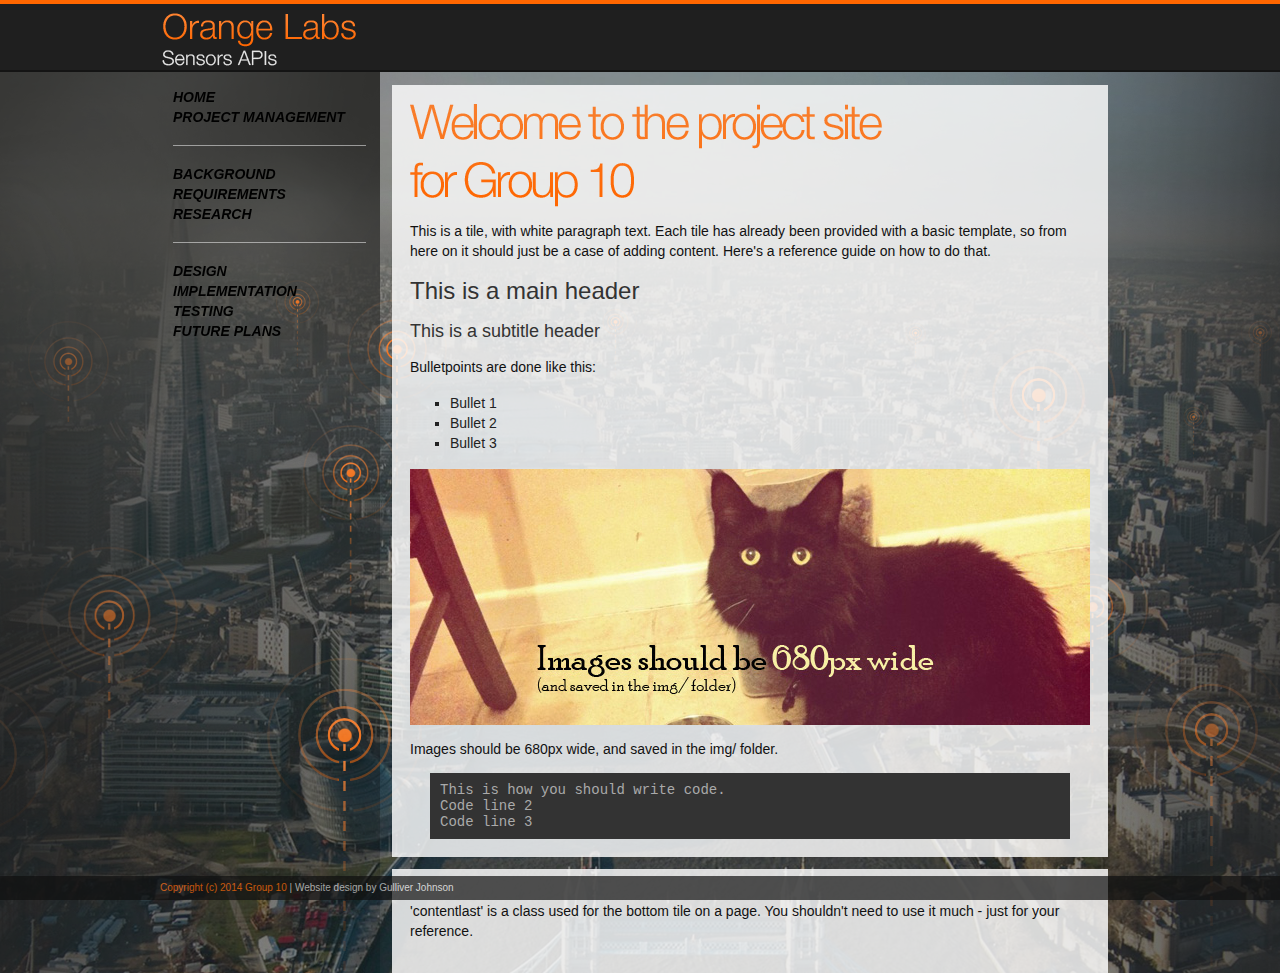
<file: Site/reference.html>
<html>
<head>
<title>Group 10</title>
<link rel="stylesheet" type="text/css" href="styles.css"/>
<link rel="icon" type="type/png" href="img/favicon_3.png"/>

</head>

<body>
	<div class="header">
		<div class="title" style="height: 66px">
			<img src="img/title.png"></img>
		</div>
	</div>

	<div class="wrapper">

		<div class="panel">
			<div class="nav">
				<ul class="navbar">
					<li><a = href="index.html">HOME</a></li>
					<li><a = href="mgmt.html">PROJECT MANAGEMENT</a></li>
					<br>
					<img src="img/navdivide.png"></img>
					<br>
					<br>
					<li><a = href="background.html">BACKGROUND</a></li>
					<li><a = href="requirements.html">REQUIREMENTS</a></li>
					<li><a = href="research.html">RESEARCH</a></li>
					<br>
					<img src="img/navdivide.png"></img>
					<br>
					<br>
					<li><a = href="design.html">DESIGN</a></li>
					<li><a = href="implementation.html">IMPLEMENTATION</a></li>
					<li><a = href="testing.html">TESTING</a></li>
					<li><a = href="term2.html">FUTURE PLANS</a></li>
			</ul>
			</div>
		</div>

		<div class="main">

			<div class="content">
				<img src="img/welcome.png"/>
				<p>This is a tile, with white paragraph text. Each tile has already been provided with a basic template, so from here on it should just be a case of adding content. Here's a reference guide on how to do that.</p>

				<h1>This is a main header</h1>
				<h2>This is a subtitle header</h2>
				<p>Bulletpoints are done like this:</p>
				<ul>
					<li class="bulleted">Bullet 1</li>
					<li class="bulleted">Bullet 2</li>
					<li class="bulleted">Bullet 3</li>
				</ul>
				<img src="img/image.jpg"/>
				<p>Images should be 680px wide, and saved in the img/ folder.</p>
				<div class="code">
					<h3>This is how you should write code.</h3>
					<h3>Code line 2</h3>
					<h3>Code line 3</h3>
				</div>

			</div>

			<div class="contentlast">
				<p>'contentlast' is a class used for the bottom tile on a page. You shouldn't need to use it much - just for your reference.</p>
			</div>

		</div>

	</div>

	<div class="footer">
		<div class="title" style="float: top;">
			<p class="body" style="font-size: 10px; line-height: 3px;"> <span class="highlight" style="font-size: 10px;">Copyright (c) 2014 Group 10 </span> | Website design by Gulliver Johnson</p>
		</div>
	</div>

</body>
</html>
</file>
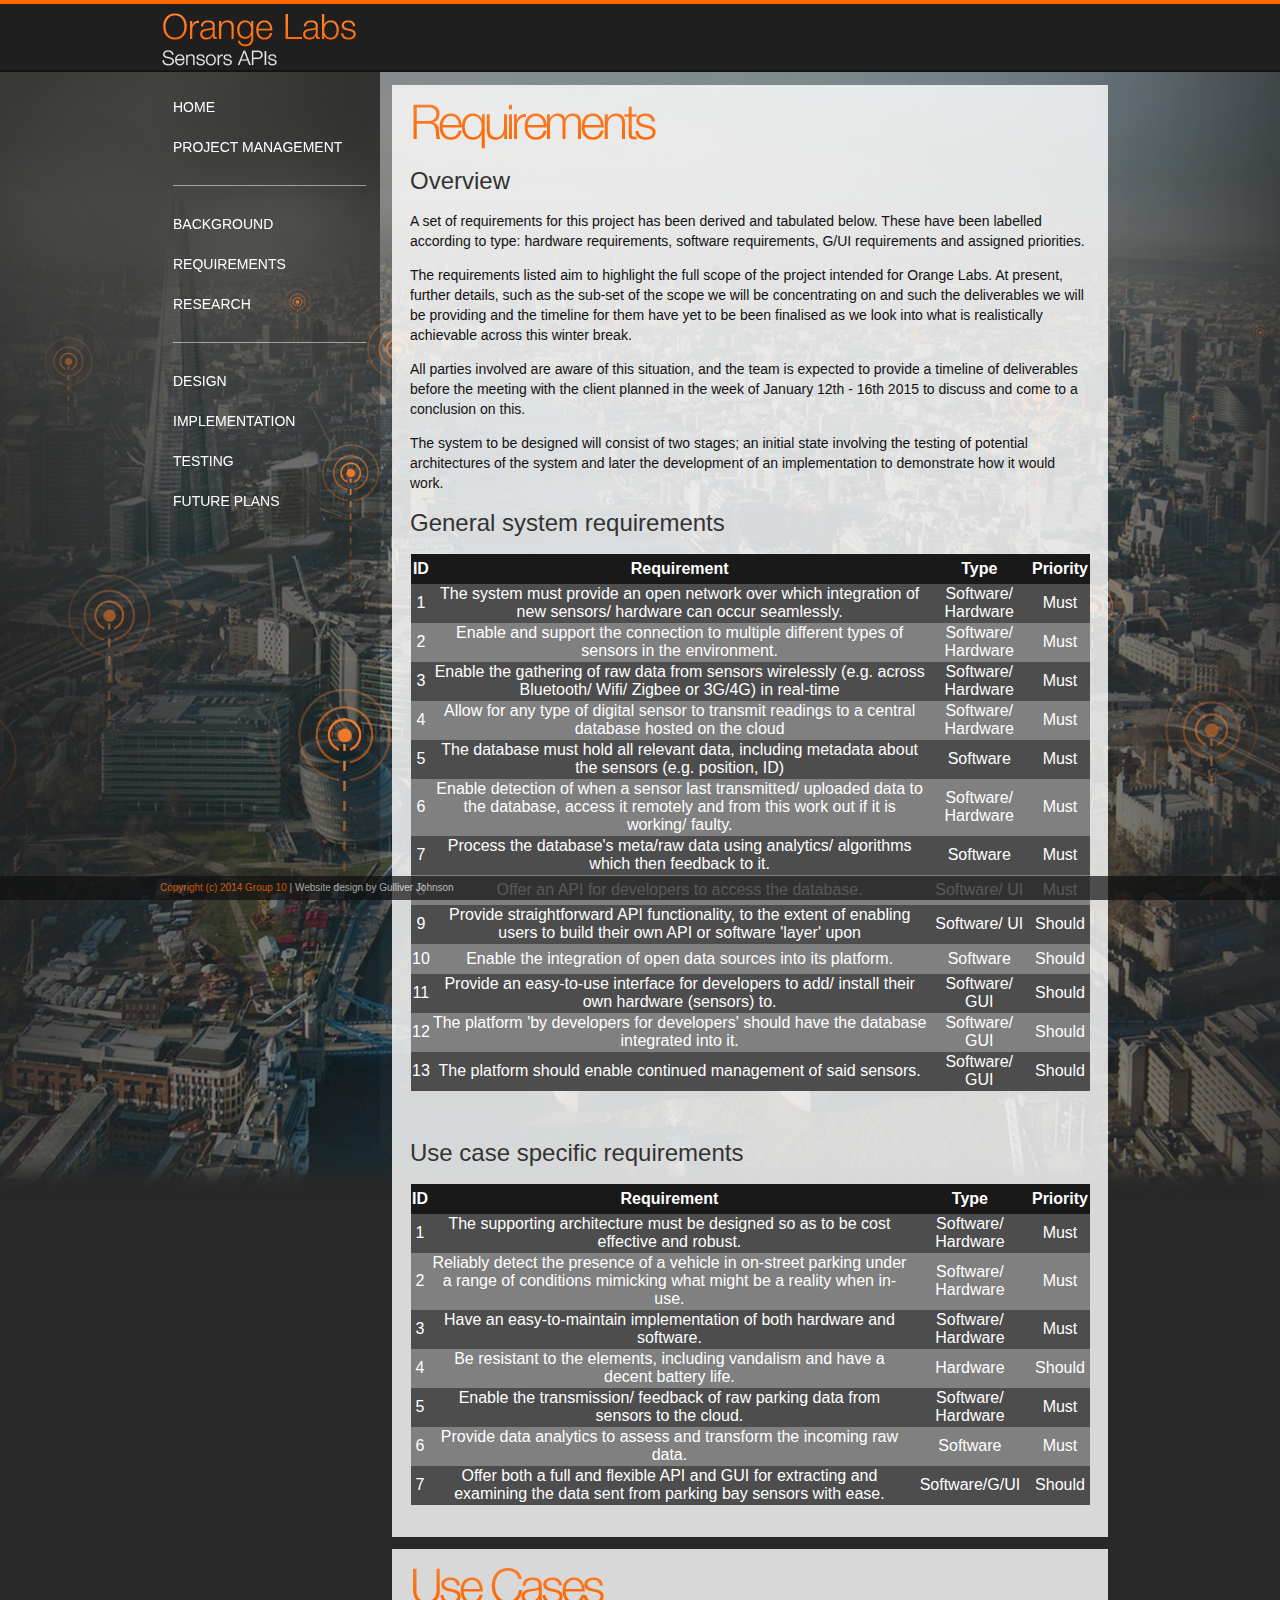
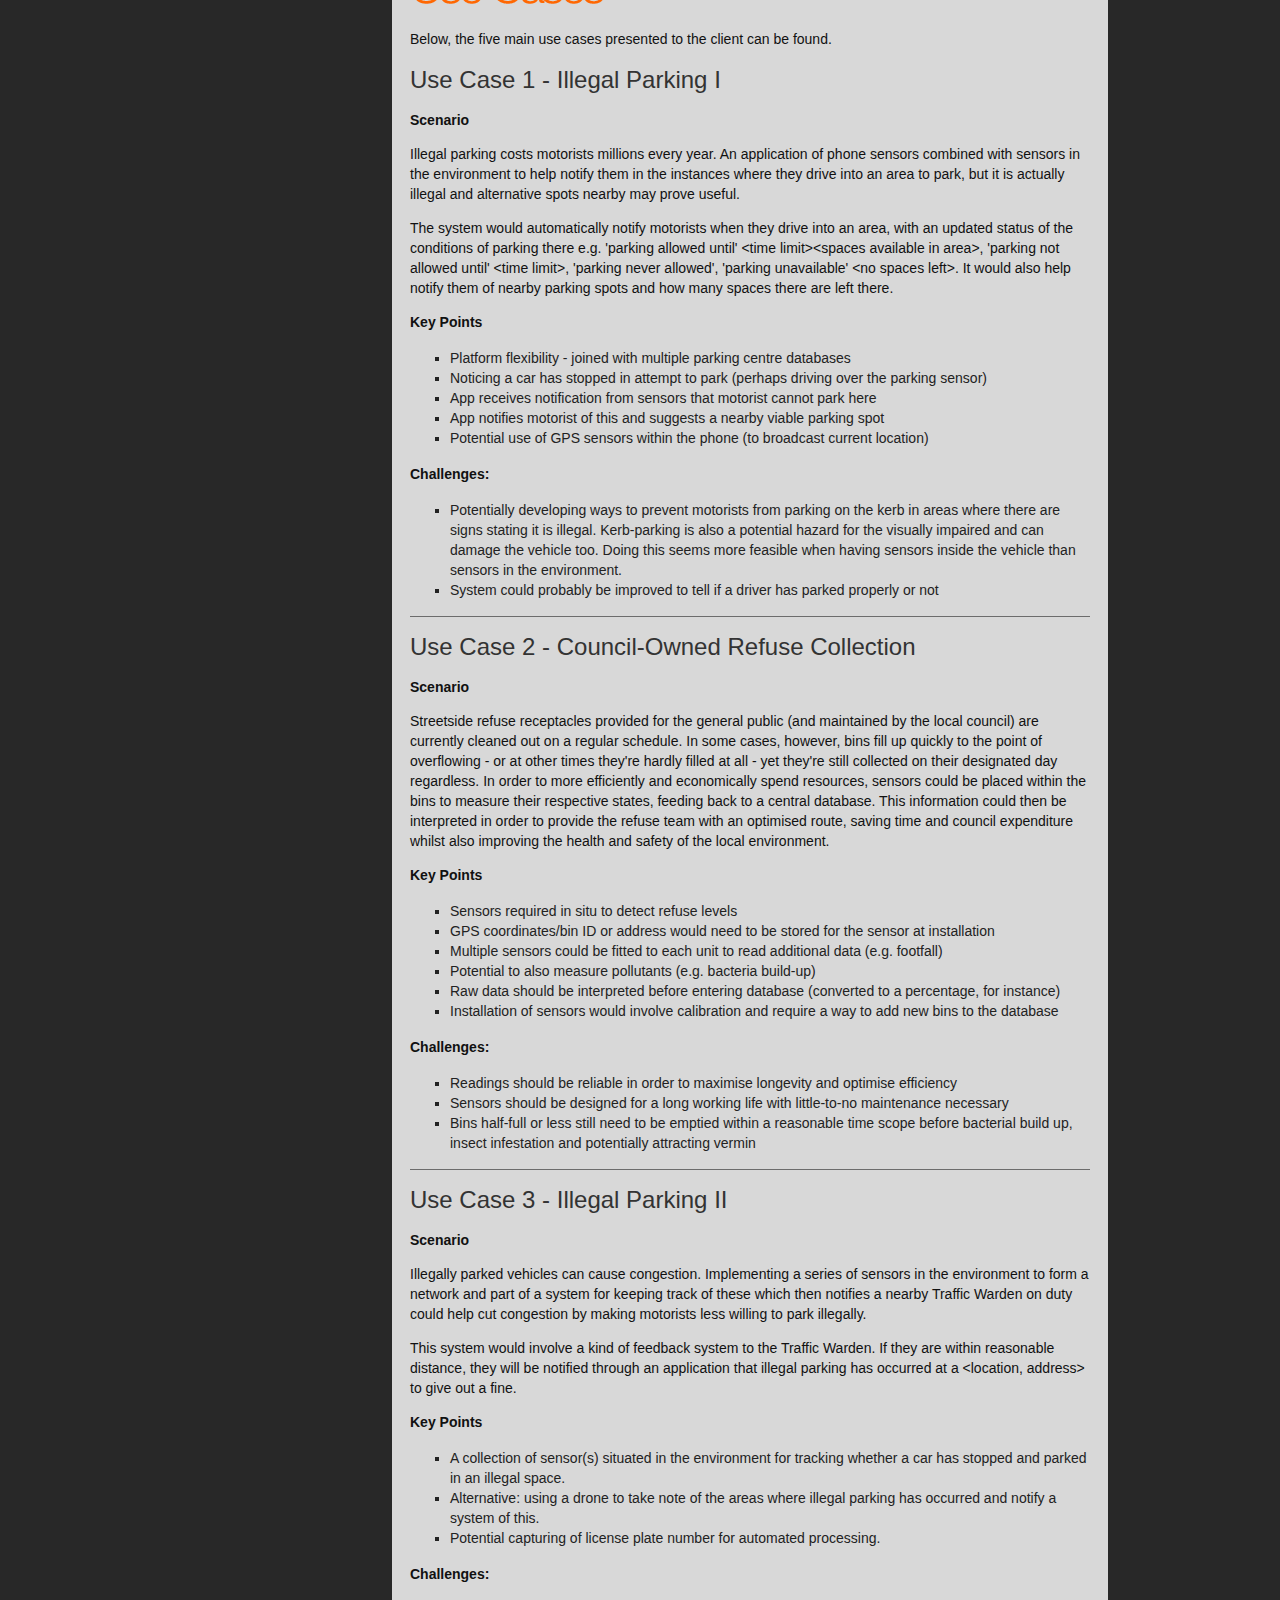
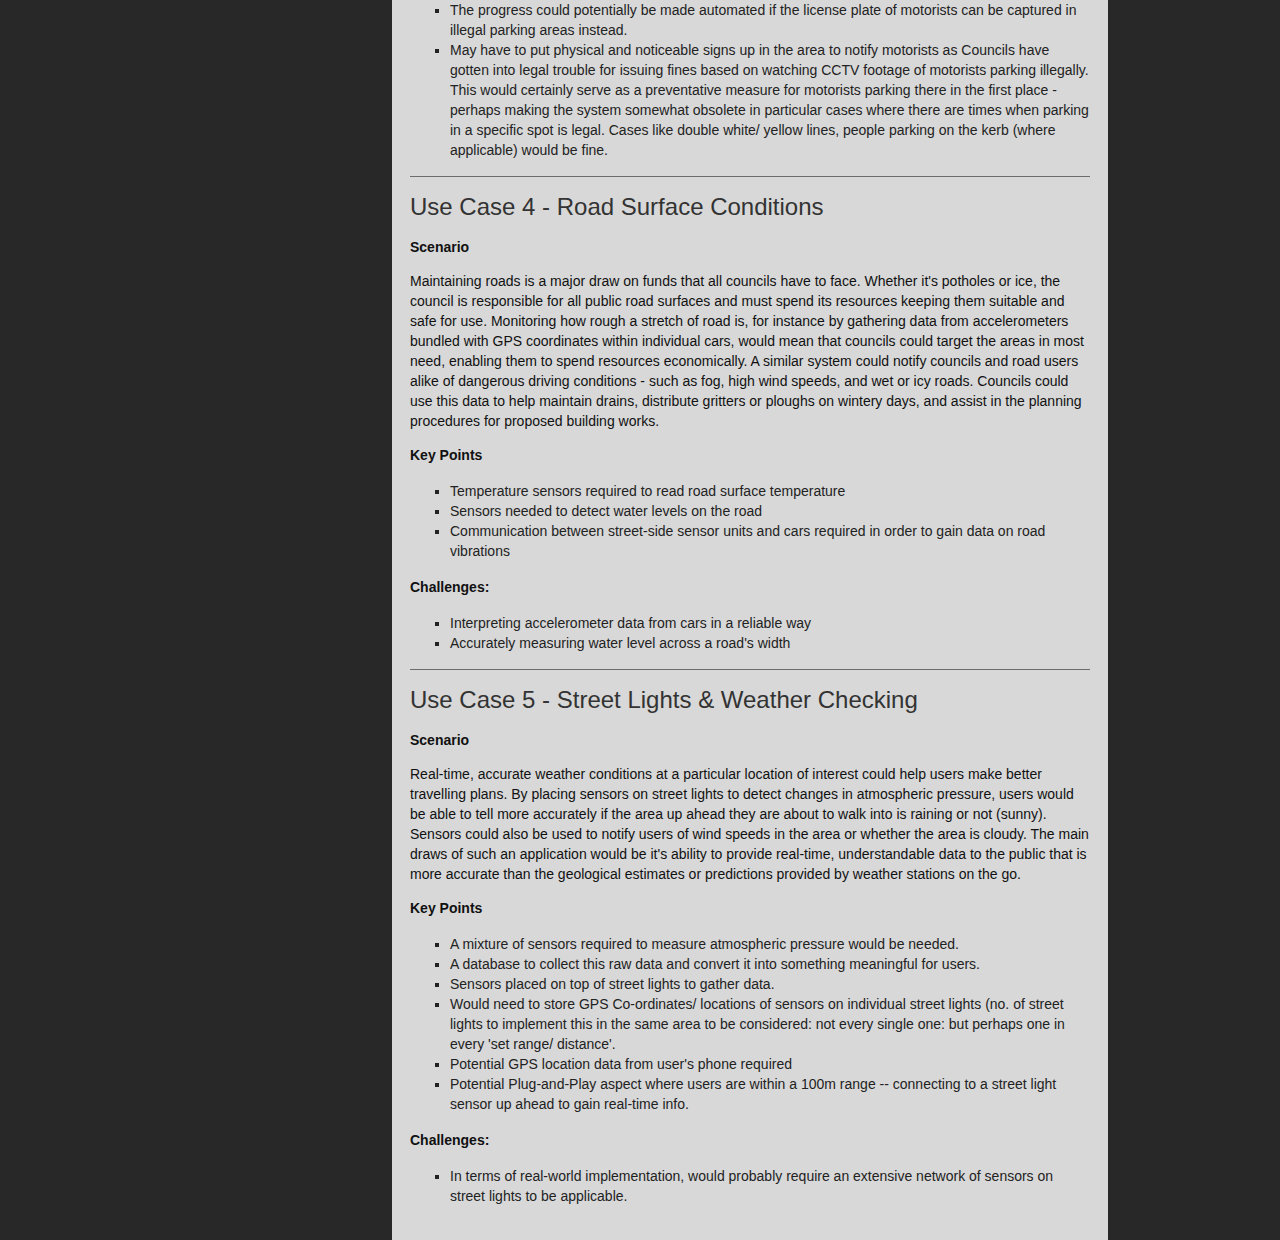
<file: Site/requirements.html>
<html>
<head>
<title>Group 10</title>
<link rel="stylesheet" type="text/css" href="styles.css"/>
<link rel="icon" type="type/png" href="img/favicon_3.png"/>

</head>

<body>
	<div class="header">
		<div class="title" style="height: 66px">
			<img src="img/title.png"></img>
		</div>
	</div>

	<div class="wrapper">

		<div class="panel">
			<div class="nav">
				<ul class="navbar">
					<li><a class="sidebar" href="index.html">HOME</a></li>
					<li><a class="sidebar" href="mgmt.html">PROJECT MANAGEMENT</a></li>
					<br>
					<img src="img/navdivide.png"></img>
					<br>
					<br>
					<li><a class="sidebar" href="background.html">BACKGROUND</a></li>
					<li><a class="sidebar" href="requirements.html" class="disabled">REQUIREMENTS</a></li>
					<li><a class="sidebar" href="research.html">RESEARCH</a></li>
					<br>
					<img src="img/navdivide.png"></img>
					<br>
					<br>
					<li><a class="sidebar" href="design.html">DESIGN</a></li>
					<li><a class="sidebar" href="implementation.html">IMPLEMENTATION</a></li>
					<li><a class="sidebar" href="testing.html">TESTING</a></li>
					<li><a class="sidebar" href="term2.html">FUTURE PLANS</a></li>
			</ul>
			</div>
		</div>

		<div class="main">
			<div class="content">
				<img src="img/requirements.png"/>
				<p><h1>Overview</h1></p>
	
			<p>
				A set of requirements for this project has been derived and tabulated below. These have been labelled according to type: hardware requirements, software requirements, G/UI requirements and assigned priorities.  
			</p>
			<p>
				The requirements listed aim to highlight the full scope of the project intended for Orange Labs. At present, further details, such as the sub-set of the scope we will be concentrating on and such the deliverables we will be providing and the timeline for them have yet to be been finalised as we look into what is realistically achievable across this winter break. 
			</p>
			<p>
				All parties involved are aware of this situation, and the team is expected to provide a timeline of deliverables before the meeting with the client planned in the week of January 12th - 16th 2015 to discuss and come to a conclusion on this.
			</p>
			<p>
				The system to be designed will consist of two stages; an initial state involving the testing of potential architectures of the system and later the development of an implementation to demonstrate how it would work.
			</p>
				
			<p><h1> General system requirements </h1></p>
			
			<p> 
				<table> 
					<tr><th>ID</th> 
						<th> Requirement </th>
						<th> Type </th>
						<th> Priority </th> 	
					</tr>
					<tr><td> 1 </td>
						<td> The system must provide an open network over which integration of new sensors/ hardware can occur seamlessly.</td>
						<td> Software/ Hardware</td>
						<td> Must </td>
					</tr>
					<tr><td> 2 </td>
						<td> Enable and support the connection to multiple different types of sensors in the environment.</td>
						<td> Software/ Hardware</td>
						<td> Must </td>
					</tr>
					<tr><td> 3 </td>
						<td> Enable the gathering of raw data from sensors wirelessly (e.g. across Bluetooth/ Wifi/ Zigbee or 3G/4G) in real-time</td>
						<td> Software/ Hardware</td>
						<td> Must </td>
					</tr>
					<tr><td> 4 </td>
						<td> Allow for any type of digital sensor to transmit readings to a central database hosted on the cloud</td>
						<td> Software/ Hardware</td>
						<td> Must </td>
					</tr>
					<tr><td> 5 </td>
						<td> The database must hold all relevant data, including metadata about the sensors (e.g. position, ID) </td>
						<td> Software </td>
						<td> Must </td>
					</tr>
					<tr><td> 6 </td>
						<td> Enable detection of when a sensor last transmitted/ uploaded data to the database, access it remotely and from this work out if it is working/ faulty.</td>
						<td> Software/ Hardware</td>
						<td> Must </td>
					</tr>	
					<tr><td> 7 </td>
						<td> Process the database&#39s meta/raw data using analytics/ algorithms which then feedback to it.</td>
						<td> Software </td>
						<td> Must </td>
					</tr>
					<tr><td> 8 </td>
						<td> Offer an API for developers to access the database.</td>
						<td> Software/ UI</td>
						<td> Must </td>
					</tr>
					<tr><td> 9 </td>
						<td> Provide straightforward API functionality, to the extent of enabling users to build their own API or software &#39layer&#39 upon</td>
						<td> Software/ UI</td>
						<td> Should </td>
					</tr>
					<tr><td> 10 </td>
						<td> Enable the integration of open data sources into its platform.</td>
						<td> Software</td>
						<td> Should </td>
					</tr>
					<tr><td> 11 </td>
						<td> Provide an easy-to-use interface for developers to add/ install their own hardware (sensors) to.</td>
						<td> Software/ GUI</td>
						<td> Should </td>
					</tr>
					<tr><td> 12 </td>
						<td> The platform &#39by developers for developers&#39 should have the database integrated into it.</td>
						<td> Software/ GUI</td>
						<td> Should </td>
					</tr>
					<tr><td> 13 </td>
						<td> The platform should enable continued management of said sensors. </td>
						<td> Software/ GUI</td>
						<td> Should </td>
					</tr>
				</table>	
			</p>
		<br>
			<p><h1> Use case specific requirements </h1></p>
			<p> 
				<table> 
					<tr><th>ID</th> 
						<th> Requirement </th>
						<th> Type </th>
						<th> Priority </th> 	
					</tr>
					<tr><td> 1 </td>
						<td> The supporting architecture must be designed so as to be cost effective and robust.</td>
						<td> Software/ Hardware</td>
						<td> Must </td>
					</tr>
					<tr><td> 2 </td>
						<td> Reliably detect the presence of a vehicle in on-street parking under a range of conditions mimicking what might be a reality when in-use.</td>
						<td> Software/ Hardware</td>
						<td> Must </td>
					</tr>
					<tr><td> 3 </td>
						<td> Have an easy-to-maintain implementation of both hardware and software.</td>
						<td> Software/ Hardware</td>
						<td> Must </td>
					</tr>
					<tr><td> 4 </td>
						<td> Be resistant to the elements, including vandalism and have a decent battery life.</td>
						<td> Hardware</td>
						<td> Should </td>
					</tr>
					<tr><td> 5 </td>
						<td> Enable the transmission/ feedback of raw parking data from sensors to the cloud. </td>
						<td> Software/ Hardware </td>
						<td> Must </td>
					</tr>
					<tr><td> 6 </td>
						<td> Provide data analytics to assess and transform the incoming raw data.</td>
						<td> Software</td>
						<td> Must </td>
					</tr>	
					<tr><td> 7 </td>
						<td> Offer both a full and flexible API and GUI for extracting and examining the data sent from parking bay sensors with ease. </td>
						<td> Software/G/UI </td>
						<td> Should </td>
					</tr>
				</table>		
		</div>

			<div class="contentlast">
				<img src="img/usecase.png"/>
				<p>Below, the five main use cases presented to the client can be found. </p> 
					
				<p><h1> Use Case 1 - Illegal Parking I </h1></p>
					<p><strong> Scenario </strong></p>
						<p>
							Illegal parking costs motorists millions every year. An application of phone sensors combined with sensors in the environment to help notify them in the instances where they drive into an area to park, but it is actually illegal and alternative spots nearby may prove useful. 
						</p>
						<p>
							The system would automatically notify motorists when they drive into an area, with an updated status of the conditions of parking there e.g. &#39parking allowed until&#39 &#60time limit&#62&#60spaces available in area&#62, &#39parking not allowed until&#39 &#60time limit&#62, &#39parking never allowed&#39, &#39parking unavailable&#39 &#60no spaces left&#62. It would also help notify them of nearby parking spots and how many spaces there are left there.
						</p>
					<p><strong> Key Points </strong></p>
						<p><ol>
								<li class="bulleted"> Platform flexibility - joined with multiple parking centre databases </li>
								<li class="bulleted"> Noticing a car has stopped in attempt to park (perhaps driving over the parking sensor)  </li>
								<li class="bulleted"> App receives notification from sensors that motorist cannot park here  </li>
								<li class="bulleted"> App notifies motorist of this and suggests a nearby viable parking spot </li>
								<li class="bulleted"> Potential use of GPS sensors within the phone (to broadcast current location) </li>
							</ol>
						</p>
					<p><strong> Challenges: </strong></p>
						<p><ol>
								<li class="bulleted"> Potentially developing ways to prevent motorists from parking on the kerb in areas where there are signs stating it is illegal. Kerb-parking is also a potential hazard for the visually impaired and can damage the vehicle too. Doing this seems more feasible when having sensors inside the vehicle than sensors in the environment. </li>
								<li class="bulleted"> System could probably be improved to tell if a driver has parked properly or not </li>
							</ol>
					</p>
				<img src="img/greyrule.png"/>
				<p><h1> Use Case 2 - Council-Owned Refuse Collection </h1></p>
					<p><strong> Scenario </strong></p>
						<p>
							Streetside refuse receptacles provided for the general public (and maintained by the local council) are currently cleaned out on a regular schedule. In some cases, however, bins fill up quickly to the point of overflowing - or at other times they're hardly filled at all - yet they're still collected on their designated day regardless. In order to more efficiently and economically spend resources, sensors could be placed within the bins to measure their respective states, feeding back to a central database. This information could then be interpreted in order to provide the refuse team with an optimised route, saving time and council expenditure whilst also improving the health and safety of the local environment.
						</p>
					<p><strong> Key Points </strong></p>
						<p><ol>
								<li class="bulleted"> Sensors required in situ to detect refuse levels </li>
								<li class="bulleted"> GPS coordinates/bin ID or address would need to be stored for the sensor at installation </li>
								<li class="bulleted"> Multiple sensors could be fitted to each unit to read additional data (e.g. footfall) </li>
								<li class="bulleted"> Potential to also measure pollutants (e.g. bacteria build-up)  </li>
								<li class="bulleted"> Raw data should be interpreted before entering database (converted to a percentage, for instance) </li>
								<li class="bulleted"> Installation of sensors would involve calibration and require a way to add new bins to the database </li>
							</ol>
						</p>
					<p><strong> Challenges: </strong></p>
						<p><ol>
								<li class="bulleted"> Readings should be reliable in order to maximise longevity and optimise efficiency </li>
								<li class="bulleted"> Sensors should be designed for a long working life with little-to-no maintenance necessary </li>
								<li class="bulleted"> Bins half-full or less still need to be emptied within a reasonable time scope before bacterial build up, insect infestation and potentially attracting vermin  </li>
							</ol>
					</p>
				<img src="img/greyrule.png"/>
				<p><h1> Use Case 3 - Illegal Parking II </h1></p>
					<p><strong> Scenario </strong></p>
						<p>
							Illegally parked vehicles can cause congestion. Implementing a series of sensors in the environment to form a network and part of a system for keeping track of these which then notifies a nearby Traffic Warden on duty could help cut congestion by making motorists less willing to park illegally.
						</p>
						<p>
							This system would involve a kind of feedback system to the Traffic Warden. If they are within reasonable distance, they will be notified through an application that illegal parking has occurred at a &#60location, address&#62 to give out a fine.
						</p>
					<p><strong> Key Points </strong></p>
						<p><ol>
								<li class="bulleted"> A collection of sensor(s) situated in the environment for tracking whether a car has stopped and parked in an illegal space. </li>
								<li class="bulleted"> Alternative: using a drone to take note of the areas where illegal parking has occurred and notify a system of this.  </li>
								<li class="bulleted"> Potential capturing of license plate number for automated processing.  </li>
							</ol>
						</p>
					<p><strong> Challenges: </strong></p>
						<p><ol>
								<li class="bulleted"> The progress could potentially be made automated if the license plate of motorists can be captured in illegal parking areas instead. </li>
								<li class="bulleted"> May have to put physical and noticeable signs up in the area to notify motorists as Councils have gotten into legal trouble for issuing fines based on watching CCTV footage of motorists parking illegally. This would certainly serve as a preventative measure for motorists parking there in the first place - perhaps making the system somewhat obsolete in particular cases where there are times when parking in a specific spot is legal. Cases like double white/ yellow lines, people parking on the kerb (where applicable) would be fine.   </li>
							</ol>
					</p>
				<img src="img/greyrule.png"/>
				<p><h1> Use Case 4 - Road Surface Conditions </h1></p>
					<p><strong> Scenario </strong></p>
						<p> 
							Maintaining roads is a major draw on funds that all councils have to face. Whether it's potholes or ice, the council is responsible for all public road surfaces and must spend its resources keeping them suitable and safe for use. Monitoring how rough a stretch of road is, for instance by gathering data from accelerometers bundled with GPS coordinates within individual cars, would mean that councils could target the areas in most need, enabling them to spend resources economically. A similar system could notify councils and road users alike of dangerous driving conditions - such as fog, high wind speeds, and wet or icy roads. Councils could use this data to help maintain drains, distribute gritters or ploughs on wintery days, and assist in the planning procedures for proposed building works.
						</p>
					<p><strong> Key Points </strong></p>
						<p><ol>
								<li class="bulleted"> Temperature sensors required to read road surface temperature </li>
								<li class="bulleted"> Sensors needed to detect water levels on the road </li>
								<li class="bulleted"> Communication between street-side sensor units and cars required in order to gain data on road vibrations </li>
							</ol>
						</p>
					<p><strong> Challenges: </strong></p>
						<p><ol>
								<li class="bulleted"> Interpreting accelerometer data from cars in a reliable way </li>
								<li class="bulleted"> Accurately measuring water level across a road's width </li>
							</ol>
					</p>
				<img src="img/greyrule.png"/>
				<p><h1> Use Case 5 - Street Lights & Weather Checking </h1></p>
					<p><strong> Scenario </strong></p>
						<p> 
							Real-time, accurate weather conditions at a particular location of interest could help users make better travelling plans. By placing sensors on street lights to detect changes in atmospheric pressure, users would be able to tell more accurately if the area up ahead they are about to walk into is raining or not (sunny). Sensors could also be used to notify users of wind speeds in the area or whether the area is cloudy. The main draws of such an application would be it's ability to provide real-time, understandable data to the public that is more accurate than the geological estimates or predictions provided by weather stations on the go. 
						</p>
					<p><strong> Key Points </strong></p>
						<p><ol>
								<li class="bulleted"> A mixture of sensors required to measure atmospheric pressure would be needed. </li>
								<li class="bulleted"> A database to collect this raw data and convert it into something meaningful for users. </li>
								<li class="bulleted"> Sensors placed on top of street lights to gather data.   </li>
								<li class="bulleted"> Would need to store GPS Co-ordinates/ locations of sensors on individual street lights (no. of street lights to implement this in the same area to be considered: not every single one: but perhaps one in every 'set range/ distance'.   </li>
								<li class="bulleted"> Potential GPS location data from user's phone required </li>
								<li class="bulleted"> Potential Plug-and-Play aspect where users are within a 100m range -- connecting to a street light sensor up ahead to gain real-time info.  </li>
							</ol>
						</p>
					<p><strong> Challenges: </strong></p>
						<p><ol>
								<li class="bulleted"> In terms of real-world implementation, would probably require an extensive network of sensors on street lights to be applicable. </li>
							</ol>
					</p>
				
				
				
				
				
				
				
				
				
				
				
				
				
			</div>
		</div>

	</div>

	<div class="footer">
		<div class="title" style="float: top;">
			<p class="body" style="font-size: 10px; line-height: 3px;"> <span class="highlight" style="font-size: 10px;">Copyright (c) 2014 Group 10 </span> | Website design by Gulliver Johnson</p>
		</div>
	</div>

</body>
</html>
</file>
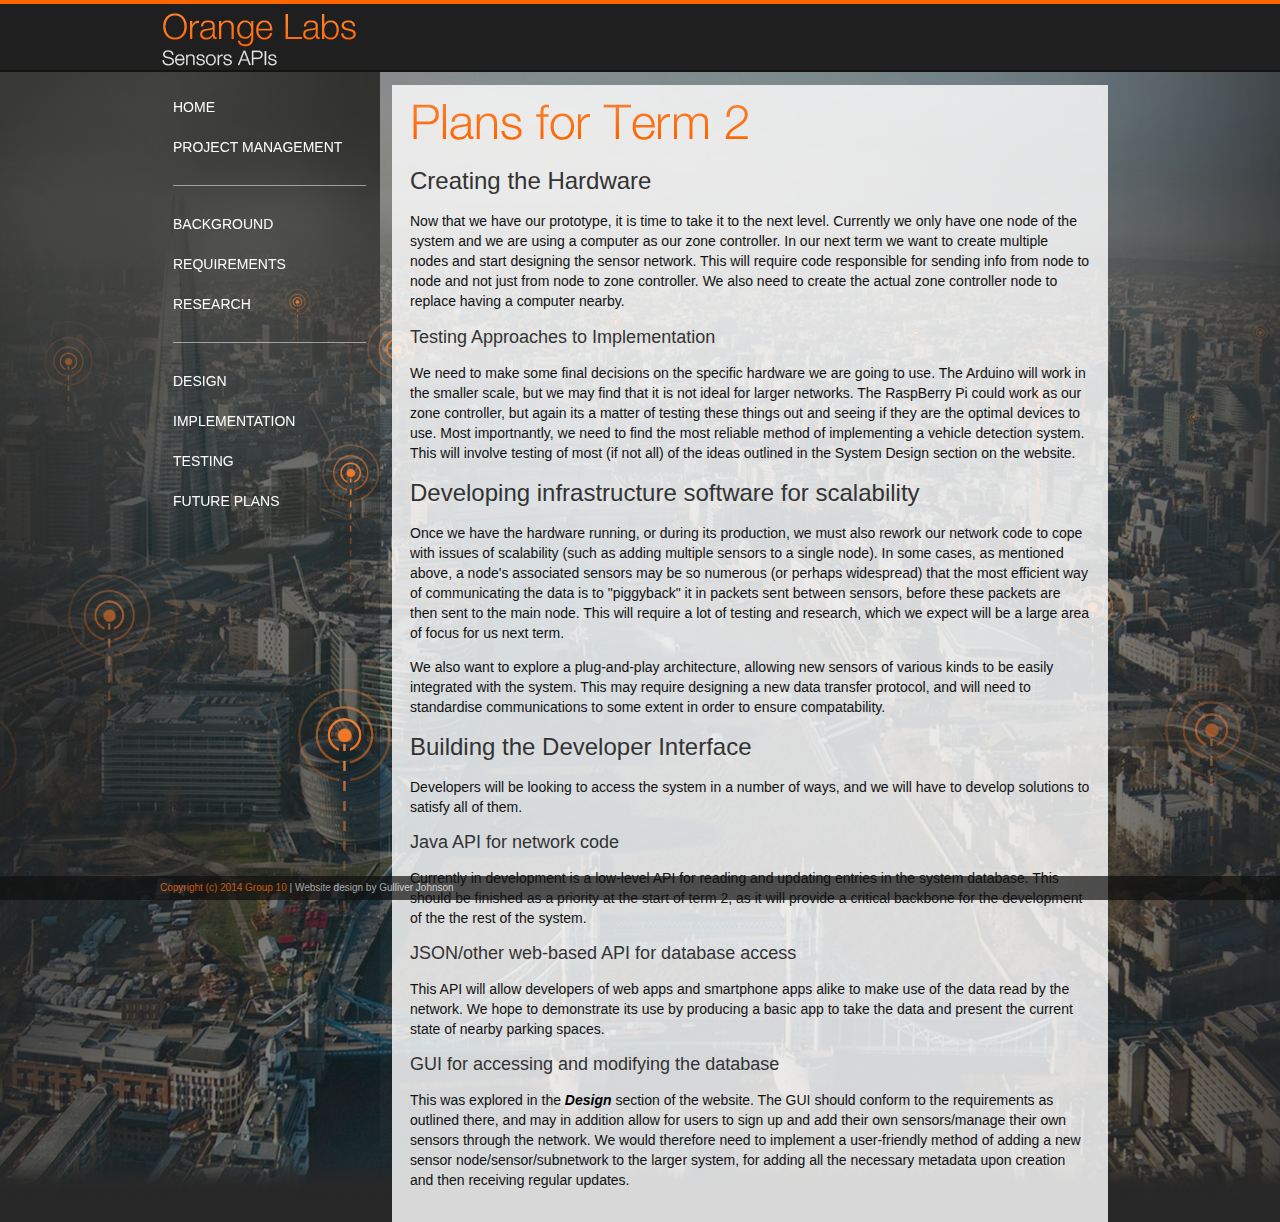
<file: Site/term2.html>
<html>
<head>
<title>Group 10</title>
<link rel="stylesheet" type="text/css" href="styles.css"/>
<link rel="icon" type="type/png" href="img/favicon_3.png"/>

</head>

<body>
	<div class="header">
		<div class="title" style="height: 66px">
			<img src="img/title.png"></img>
		</div>
	</div>

	<div class="wrapper">

		<div class="panel">
			<div class="nav">
				<ul class="navbar">
					<li><a class="sidebar" href="index.html">HOME</a></li>
					<li><a class="sidebar" href="mgmt.html">PROJECT MANAGEMENT</a></li>
					<br>
					<img src="img/navdivide.png"></img>
					<br>
					<br>
					<li><a class="sidebar" href="background.html">BACKGROUND</a></li>
					<li><a class="sidebar" href="requirements.html">REQUIREMENTS</a></li>
					<li><a class="sidebar" href="research.html">RESEARCH</a></li>
					<br>
					<img src="img/navdivide.png"></img>
					<br>
					<br>
					<li><a class="sidebar" href="design.html">DESIGN</a></li>
					<li><a class="sidebar" href="implementation.html">IMPLEMENTATION</a></li>
					<li><a class="sidebar" href="testing.html">TESTING</a></li>
					<li><a class="sidebar" href="term2.html"class="disabled">FUTURE PLANS</a></li>
			</ul>
			</div>
		</div>

		<div class="main">
			<div class="contentlast">
				<img src="img/term2.png"/>
				
				<p><h1>Creating the Hardware<h1></p>
				<p>Now that we have our prototype, it is time to take it to the next level. Currently we only have one node of the system and we are using a computer as our zone controller.
				In our next term we want to create multiple nodes and start designing the sensor network. This will require code responsible for sending info from node to node and not just from node to zone controller.
				We also need to create the actual zone controller node to replace having a computer nearby.</p>
				<h2>Testing Approaches to Implementation</h2>
				<p>We need to make some final decisions on the specific hardware we are going to use. The Arduino will work in the smaller scale, but we may find that it is not ideal for larger networks. 
				The RaspBerry Pi could work as our zone controller, but again its a matter of testing these things out and seeing if they are the optimal devices to use.
				Most importnantly, we need to find the most reliable method of implementing a vehicle detection system. This will involve testing of most (if not all) of the ideas outlined in the System Design section on the website.</p>
				<h1>Developing infrastructure software for scalability</h1>
				<p>Once we have the hardware running, or during its production, we must also rework our network code to cope with issues of scalability (such as adding multiple sensors to a single node). In some cases, as mentioned above, a node's associated sensors may be so numerous (or perhaps widespread) that the most efficient way of communicating the data is to "piggyback" it in packets sent between sensors, before these packets are then sent to the main node. This will require a lot of testing and research, which we expect will be a large area of focus for us next term.</p>
				<p>We also want to explore a plug-and-play architecture, allowing new sensors of various kinds to be easily integrated with the system. This may require designing a new data transfer protocol, and will need to standardise communications to some extent in order to ensure compatability.</p>
				<h1>Building the Developer Interface</h1>
				<p>Developers will be looking to access the system in a number of ways, and we will have to develop solutions to satisfy all of them.</p>
				<h2>Java API for network code</h2>
				<p>Currently in development is a low-level API for reading and updating entries in the system database. This should be finished as a priority at the start of term 2, as it will provide a critical backbone for the development of the the rest of the system.</p>
				<h2>JSON/other web-based API for database access</h2>
				<p>This API will allow developers of web apps and smartphone apps alike to make use of the data read by the network. We hope to demonstrate its use by producing a basic app to take the data and present the current state of nearby parking spaces.</p>
				<h2>GUI for accessing and modifying the database</h2>
				<p>This was explored in the <a href="design.html">Design</a> section of the website. The GUI should conform to the requirements as outlined there, and may in addition allow for users to sign up and add their own sensors/manage their own sensors through the network. We would therefore need to implement a user-friendly method of adding a new sensor node/sensor/subnetwork to the larger system, for adding all the necessary metadata upon creation and then receiving regular updates.</p>

			</div>
		</div>

	</div>

	<div class="footer">
		<div class="title" style="float: top;">
			<p class="body" style="font-size: 10px; line-height: 3px;"> <span class="highlight" style="font-size: 10px;">Copyright (c) 2014 Group 10 </span> | Website design by Gulliver Johnson</p>
		</div>
	</div>

</body>
</html>
</file>
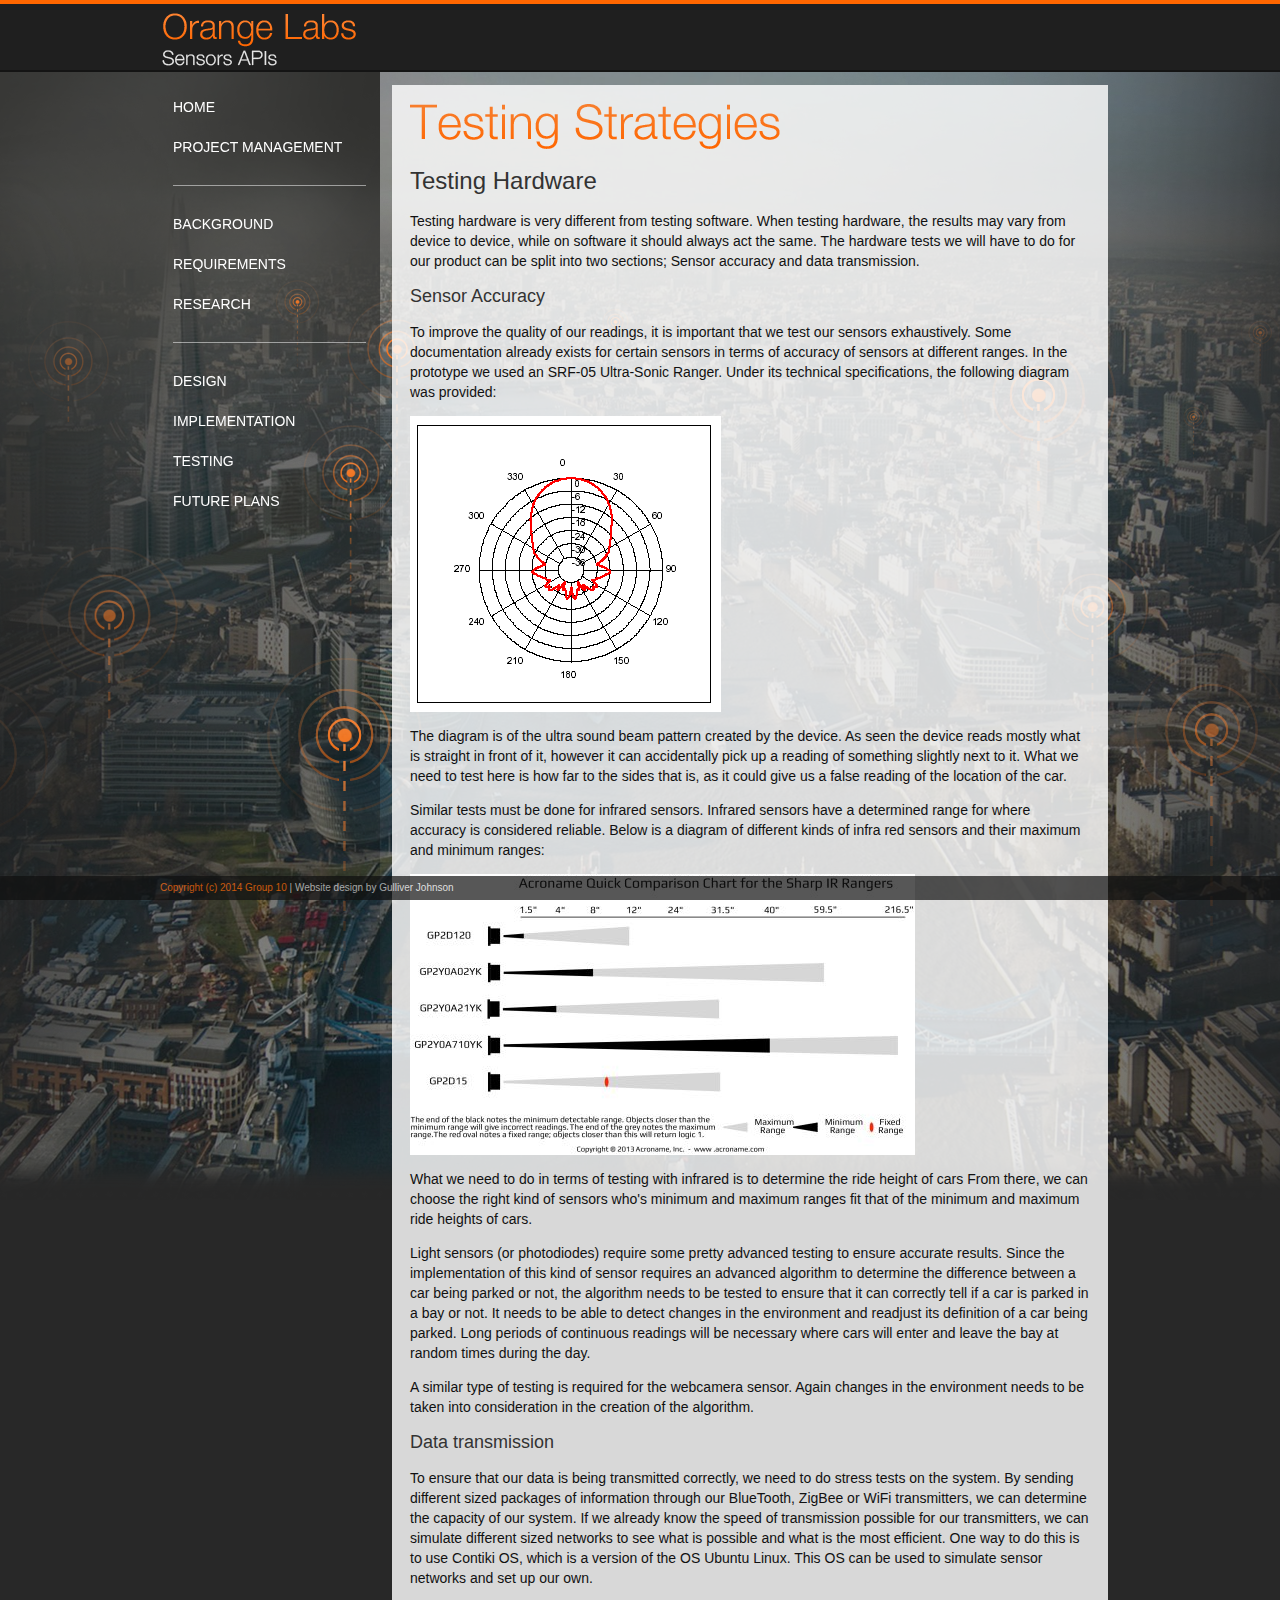
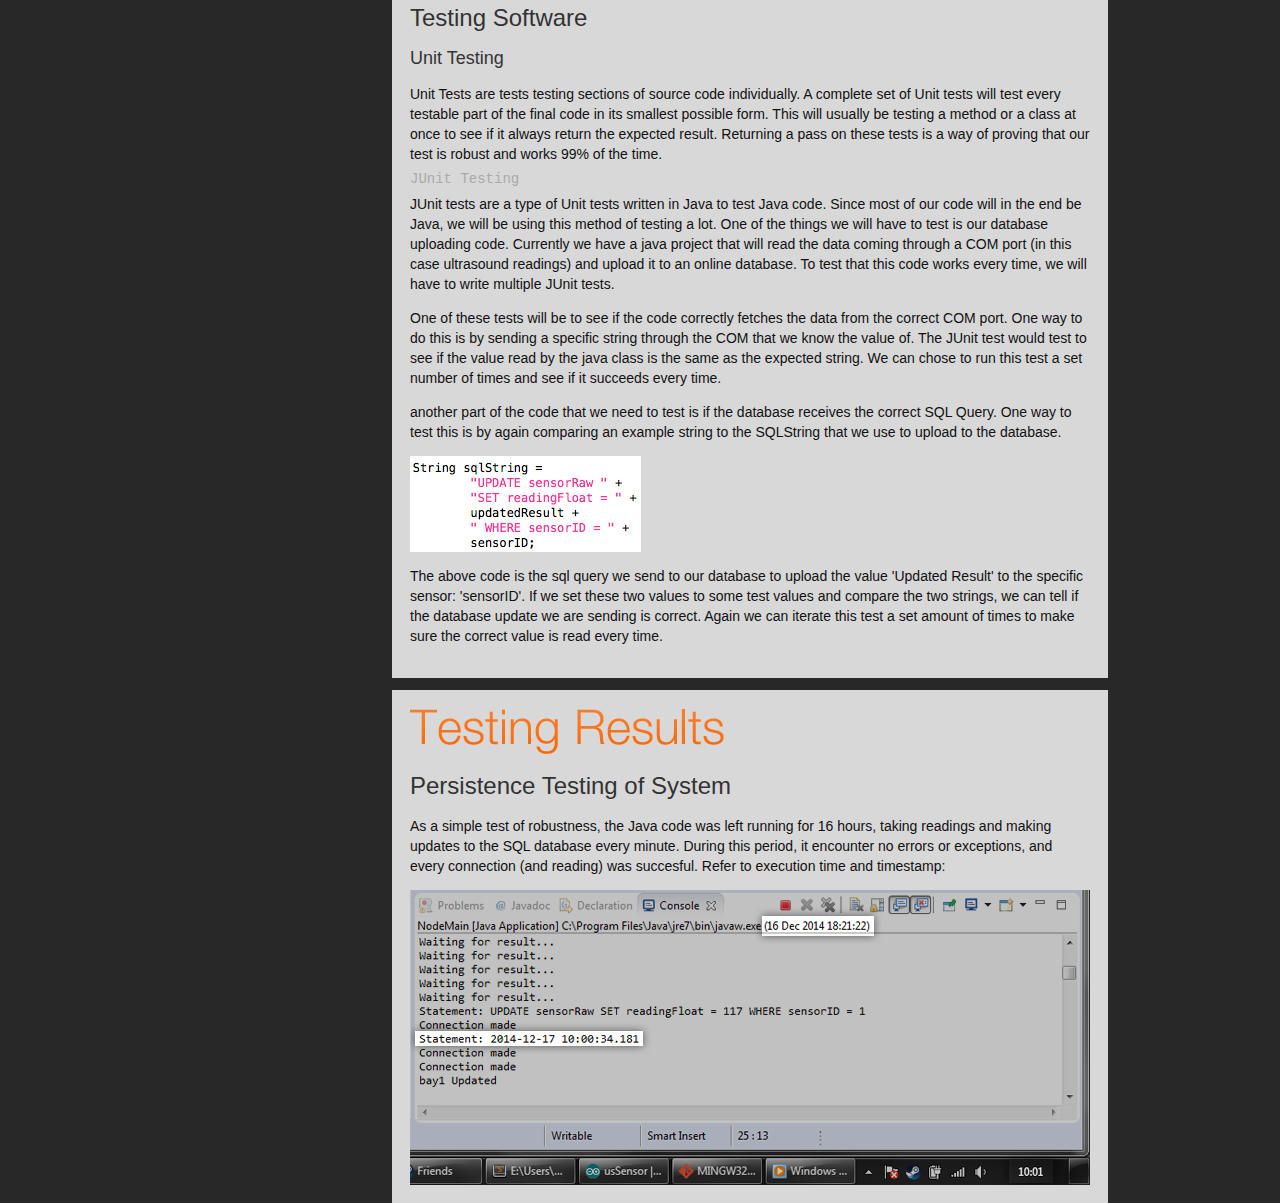
<file: Site/testing.html>
<html>
<head>
<title>Group 10</title>
<link rel="stylesheet" type="text/css" href="styles.css"/>
<link rel="icon" type="type/png" href="img/favicon_3.png"/>

</head>

<body>
	<div class="header">
		<div class="title" style="height: 66px">
			<img src="img/title.png"></img>
		</div>
	</div>

	<div class="wrapper">

		<div class="panel">
			<div class="nav">
				<ul class="navbar">
					<li><a class="sidebar" href="index.html">HOME</a></li>
					<li><a class="sidebar" href="mgmt.html">PROJECT MANAGEMENT</a></li>
					<br>
					<img src="img/navdivide.png"></img>
					<br>
					<br>
					<li><a class="sidebar" href="background.html">BACKGROUND</a></li>
					<li><a class="sidebar" href="requirements.html">REQUIREMENTS</a></li>
					<li><a class="sidebar" href="research.html">RESEARCH</a></li>
					<br>
					<img src="img/navdivide.png"></img>
					<br>
					<br>
					<li><a class="sidebar" href="design.html">DESIGN</a></li>
					<li><a class="sidebar" href="implementation.html">IMPLEMENTATION</a></li>
					<li><a class="sidebar" href="testing.html" class="disabled">TESTING</a></li>
					<li><a class="sidebar" href="term2.html">FUTURE PLANS</a></li>
			</ul>
			</div>
		</div>

		<div class="main">
			<div class="content">
				<img src="img/testingstrat.png"/>
				<p><h1> Testing Hardware </h1></p>
				<p>Testing hardware is very different from testing software. 
				When testing hardware, the results may vary from device to device, while on software it should always act the same.
				The hardware tests we will have to do for our product can be split into two sections; Sensor accuracy and data transmission.
				</p>
				<p><h2> Sensor Accuracy </h2></p>
				<p>To improve the quality of our readings, it is important that we test our sensors exhaustively. 
				Some documentation already exists for certain sensors in terms of accuracy of sensors at different ranges. 
				In the prototype we used an SRF-05 Ultra-Sonic Ranger. Under its technical specifications, the following diagram was provided:
				</p>
				<p><img src="img/beam.gif"/> </p>
				<p>The diagram is of the ultra sound beam pattern created by the device. 
				As seen the device reads mostly what is straight in front of it, however it can accidentally pick up a reading of something slightly next to it. 
				What we need to test here is how far to the sides that is, as it could give us a false reading of the location of the car.
				<p>Similar tests must be done for infrared sensors. Infrared sensors have a determined range for where accuracy is considered reliable. 
				Below is a diagram of different kinds of infra red sensors and their maximum and minimum ranges:
				</p>
				<p><img src="img/infraredRanges.jpg"/> </p>
				<p>What we need to do in terms of testing with infrared is to determine the ride height of cars
				From there, we can choose the right kind of sensors who's minimum and maximum ranges fit that of the minimum and maximum ride heights of cars.
				</p>
				<p>
				Light sensors (or photodiodes) require some pretty advanced testing to ensure accurate results.
				Since the implementation of this kind of sensor requires an advanced algorithm to determine the difference between a car being parked or not,
				the algorithm needs to be tested to ensure that it can correctly tell if a car is parked in a bay or not. 
				It needs to be able to detect changes in the environment and readjust its definition of a car being parked. 
				Long periods of continuous readings will be necessary where cars will enter and leave the bay at random times during the day. 
				</p>
				<p>
				A similar type of testing is required for the webcamera sensor. Again changes in the environment needs to be taken into consideration in the creation of the algorithm.
				</p>
				<p><h2> Data transmission </h2></p>
				<p>To ensure that our data is being transmitted correctly, we need to do stress tests on the system. By sending different sized packages of information through our BlueTooth, 
				ZigBee or WiFi transmitters, we can determine the capacity of our system. 
				If we already know the speed of transmission possible for our transmitters, we can simulate different sized networks to see what is possible and what is the most efficient.
				One way to do this is to use Contiki OS, which is a version of the OS Ubuntu Linux. This OS can be used to simulate sensor networks and set up our own.</p>
				<p><h1> Testing Software </h1></p>
				<p><h2> Unit Testing</h2></p>
				<p>Unit Tests are tests testing sections of source code individually. A complete set of Unit tests will test every testable part of the final code in its smallest possible form. 
				This will usually be testing a method or a class at once to see if it always return the expected result.
				Returning a pass on these tests is a way of proving that our test is robust and works 99% of the time.</p>
				<p><h3> JUnit Testing</h3></p>
				<p> JUnit tests are a type of Unit tests written in Java to test Java code. 
				Since most of our code will in the end be Java, we will be using this method of testing a lot.
				One of the things we will have to test is our database uploading code. Currently we have a java project that will read the data coming through a COM port (in this case ultrasound readings) and upload it to an online database.
				To test that this code works every time, we will have to write multiple JUnit tests. </p>
				<p>One of these tests will be to see if the code correctly fetches the data from the correct COM port. One way to do this is by sending a specific string through the COM that we know the value of. 
				The JUnit test would test to see if the value read by the java class is the same as the expected string. We can chose to run this test a set number of times and see if it succeeds every time.</p>
				<p>another part of the code that we need to test is if the database receives the correct SQL Query. One way to test this is by again comparing an example string to the SQLString that we use to upload to the database.</p>
				<img src="img/sqlString.png"/>
				<p>The above code is the sql query we send to our database to upload the value 'Updated Result' to the specific sensor: 'sensorID'. If we set these two values to some test values and compare the two strings, we can tell if the database update we are sending is correct. 
				Again we can iterate this test a set amount of times to make sure the correct value is read every time. </p>
				
			</div>

			<div class="contentlast">
				<img src="img/testingresults.png"/>
				<h1>Persistence Testing of System</h1>
				<p>As a simple test of robustness, the Java code was left running for 16 hours, taking readings and making updates to the SQL database every minute. During this period, it encounter no errors or exceptions, and every connection (and reading) was succesful. Refer to execution time and timestamp:</p>
				<img src="img/nodemain_overnight.png"/>
			</div>
		</div>

	</div>

	<div class="footer">
		<div class="title" style="float: top;">
			<p class="body" style="font-size: 10px; line-height: 3px;"> <span class="highlight" style="font-size: 10px;">Copyright (c) 2014 Group 10 </span> | Website design by Gulliver Johnson</p>
		</div>
	</div>

</body>
</html>
</file>
<file: Site/styles.css>
body {
	background-color: #282828;
	margin: 0%;
	background-image: url(img/bg_3.png);
	background-repeat: no-repeat;
	background-position: center top;
	background-attachment: fixed;
}

li {
	line-height: 150%;
	color: #111;
}

p, li {
	font-size: 14px;
	font-family: "HelveticaNeue", "Helvetica", Arial, Sans-serif;
	color: #111;
	line-height: 20px;
	list-style-type: none;
}
.highlight {
	color: #f60;
}

.body {
	color: #d3d3d3;
}

h1 {
	font-size: 24px;
	font-family: "Helvetica", Arial, Sans-serif;
	font-weight: normal;
	color: #333;
}

.research {
	font-size: 24px;
	font-family: "Helvetica", Arial, Sans-serif;
	font-weight: normal;
	color: #333;
}

h2 {
	font-size: 18px;
	font-family: "Helvetica", Arial, Sans-serif;
	font-weight: normal;
	color: #333;
}

h3 {
	font-size: 14px;
	font-family: "Lucida Console", Monaco, monospace;
	color: #aaa;
	line-height: 2px;
	font-style: normal;
	font-weight: normal;
}

h4 {
	font-size: 16px;
	font-family: "Helvetica", Arial, Sans-serif;
	color: #222;
	font-weight: normal;
	line-height: 0%;
}

hr { 
    display: block;
    margin-bottom: -1em;
    margin-left: auto;
    margin-right: auto;
    border-style: solid;
    border-width: 1px;
    border-color: #ce864d;
} 

ul.arrow {
	list-style-image: url(img/bullet1.png);
}

div.wrapper {
	width: 960px;
	height: auto;
	margin-left:auto;
	margin-right:auto;
}

div.header {
	width: 100%;
	height: 66px;
	position: fixed;
	background-color: #1f1f1f;
	border-top-width: 5px;
	border-bottom-color: #141414;
	border-bottom-width: 2px;
	border-bottom-style: solid;
	border-top-style: solid;
	border-top-color: #f60;
	border-top-width: 4px;
}

div.title {
	width: 960px;
	margin-left: auto;
	margin-right: auto;
}

div.footer {
	width: 100%;
	height: 24px;
	background-color: #101010;
	vertical-align: bottom;
	bottom: 0;
	position: fixed;
	opacity: 0.7;
}

div.panel {
	width: 220px;
	height: 100%;
	float: right;
	top: 74px;
	position: fixed;
}

div.code {
	width: 620px;
	margin-left: auto;
	margin-right: auto;
	background-color: #333;
	padding-left: 10px;
	padding-top: 2px;
	padding-bottom:2px;
	padding-right: 10px;
}

div.nav {
	padding: 13px;
	font-family: "Helvetica", Arial, Sans-serif;
	font-color: #fff;
	font-size: ;
}

div.left {
	background-color: #303030;
	height: 100%;
	float: left;
	width: auto;
	opacity: 0.5;
}

div.main {
	width: 740px;
	height: 100%;
	float: right;
	top: 74px;
	margin-top:73px;
}

div.content {
	width: 680px;
	height: auto;
	background-image: url(img/whitebg82.png);
	background-repeat: repeat;
	padding: 18px;
	margin-right: 12px;
	margin-left: 12px;
	margin-top: 12px;
}
div.contentlast {
	width: 680px;
	height: auto;
	background-image: url(img/whitebg82.png);
	background-repeat: repeat;
	padding: 18px;
	margin-right: 12px;
	margin-left: 12px;
	margin-top: 12px;
	margin-bottom: 36px;
}

div.tiletext {
	opacity: 1;
}

div.tileindent {
	margin-left: 20px;
	padding-left: 28px;
	padding-right: 28px;
	border-left-width: 1px;
	border-left-style: solid;
}

div.teambox {
	width: 900px;
	height: 256px;
	border-width: 1px;
	border-color: #aaa;
	border-style: solid;
	border-spacing: 5px;
	padding:10px;
	box-shadow: 2px 2px 5px #aaa;
	margin-right: auto;
	margin-left: auto;
	margin-top: 16px;
	margin-bottom: 24px;
}

div.teamimg {
	float: right;
	background-color: #eee;
	border-width: 2px;
	border-color: #f60;
	border-style: solid;
	padding: 5px;
	bottom: 8px;
	border-radius: 30px;
	box-shadow: 2px 2px 5px #aaa;
	margin-top:24px;
	margin-right: 24px;
}

img.selfies {
	border-color: #444;
	border-style: solid;
	border-width: 1px;
}


ul.navbar {
	list-style-type: none;
	margin: 0;
	padding: 0px;
}

a.sidebar {
	color: #fff;
	text-decoration: none;
	font-family: "HelveticaNeue", "Helvetica", Arial, Sans-serif;
	font-style: normal;
	font-weight: normal;
	font-size: 14px;
	line-height: 40px;
}

a {
	color: #000;
	line-height: normal;
	font-style: italic;
	text-decoration: none;
	font-weight: bold;
}

a:hover {
    color: #f60;
}

a.disabled {
	color: #f60;
	cursor: default;
	pointer-events: none;
}

li.bulleted {
	display: list-item;
	list-style-type: square;
	color: #222;
}

li.inactive {
	color: #f60;
}

li.normal:before {
	content: '>';
	size: 4px;
	padding-left: 15px;
	padding-right: 6px;
	color: #f60;
}

table { 
	color: #ffffff;
	font-family: Helvetica, Arial, sans-serif; 
	border-collapse: 
	collapse; border-spacing: 0; 
}

td, th { 
	border: 1px solid transparent; 
	height: 30px; 
	transition: all 0.3s;  
}

th {
	background: #191919;  /* Darken header a bit */
	font-weight: bold;
}

td {
	background: #333333;
	text-align: center;
}

 
tr:nth-child(even) td { background: #4D4D4D; }   
 
tr:nth-child(odd) td { background: #808080; }  

tr td:hover { background: #FF9900; color: #333; }
</file>
